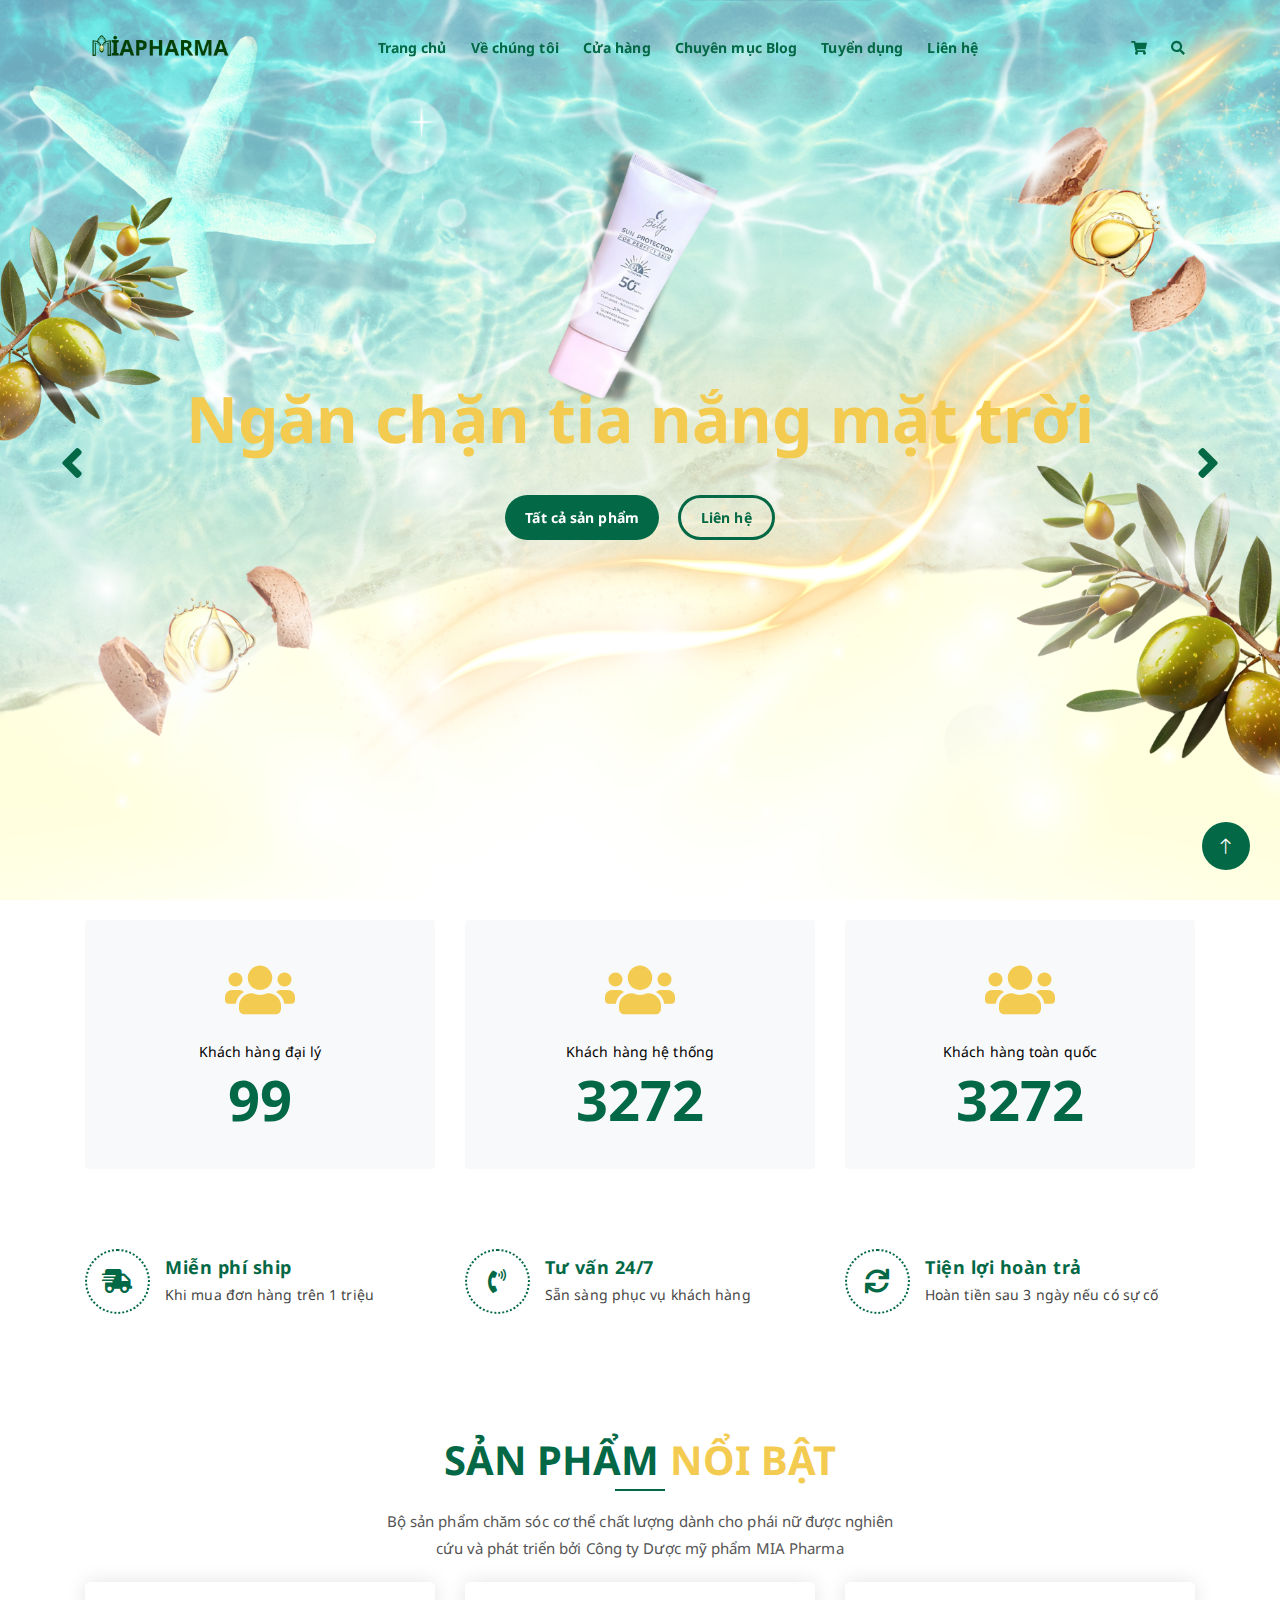
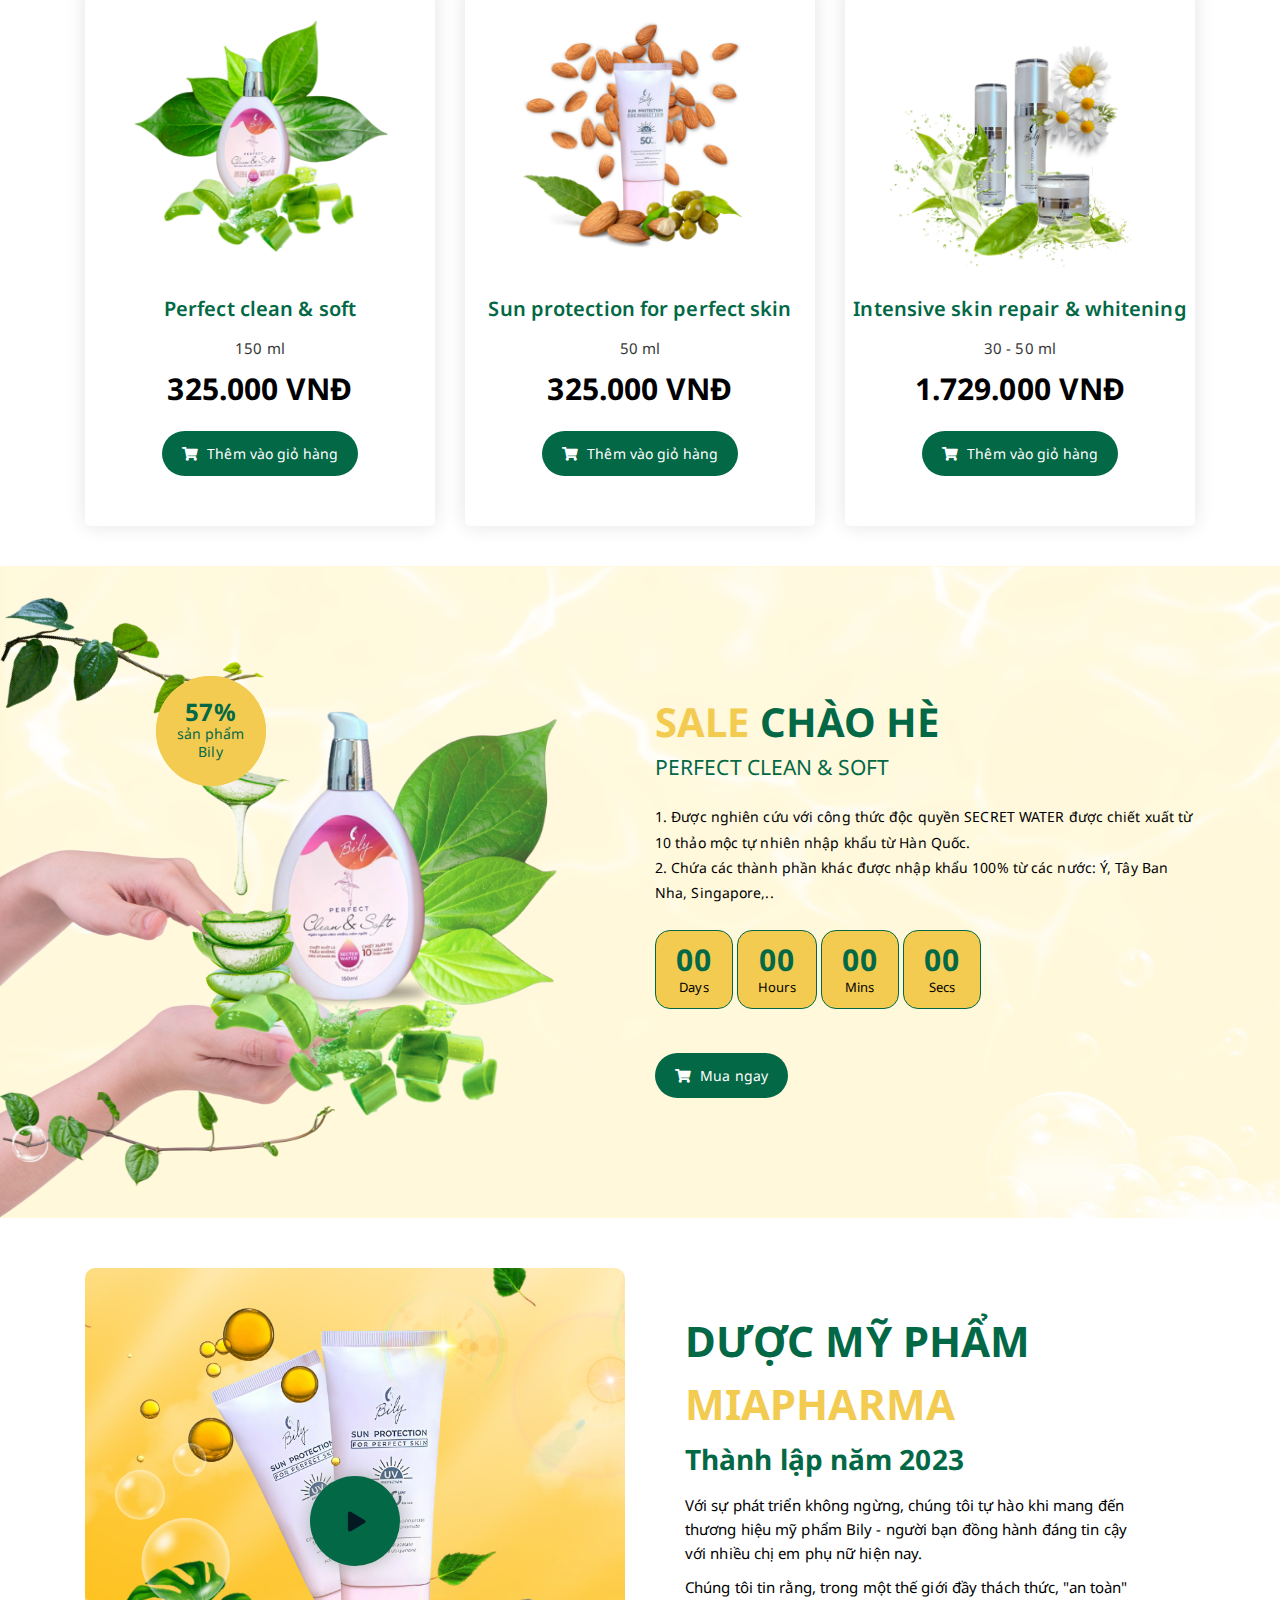
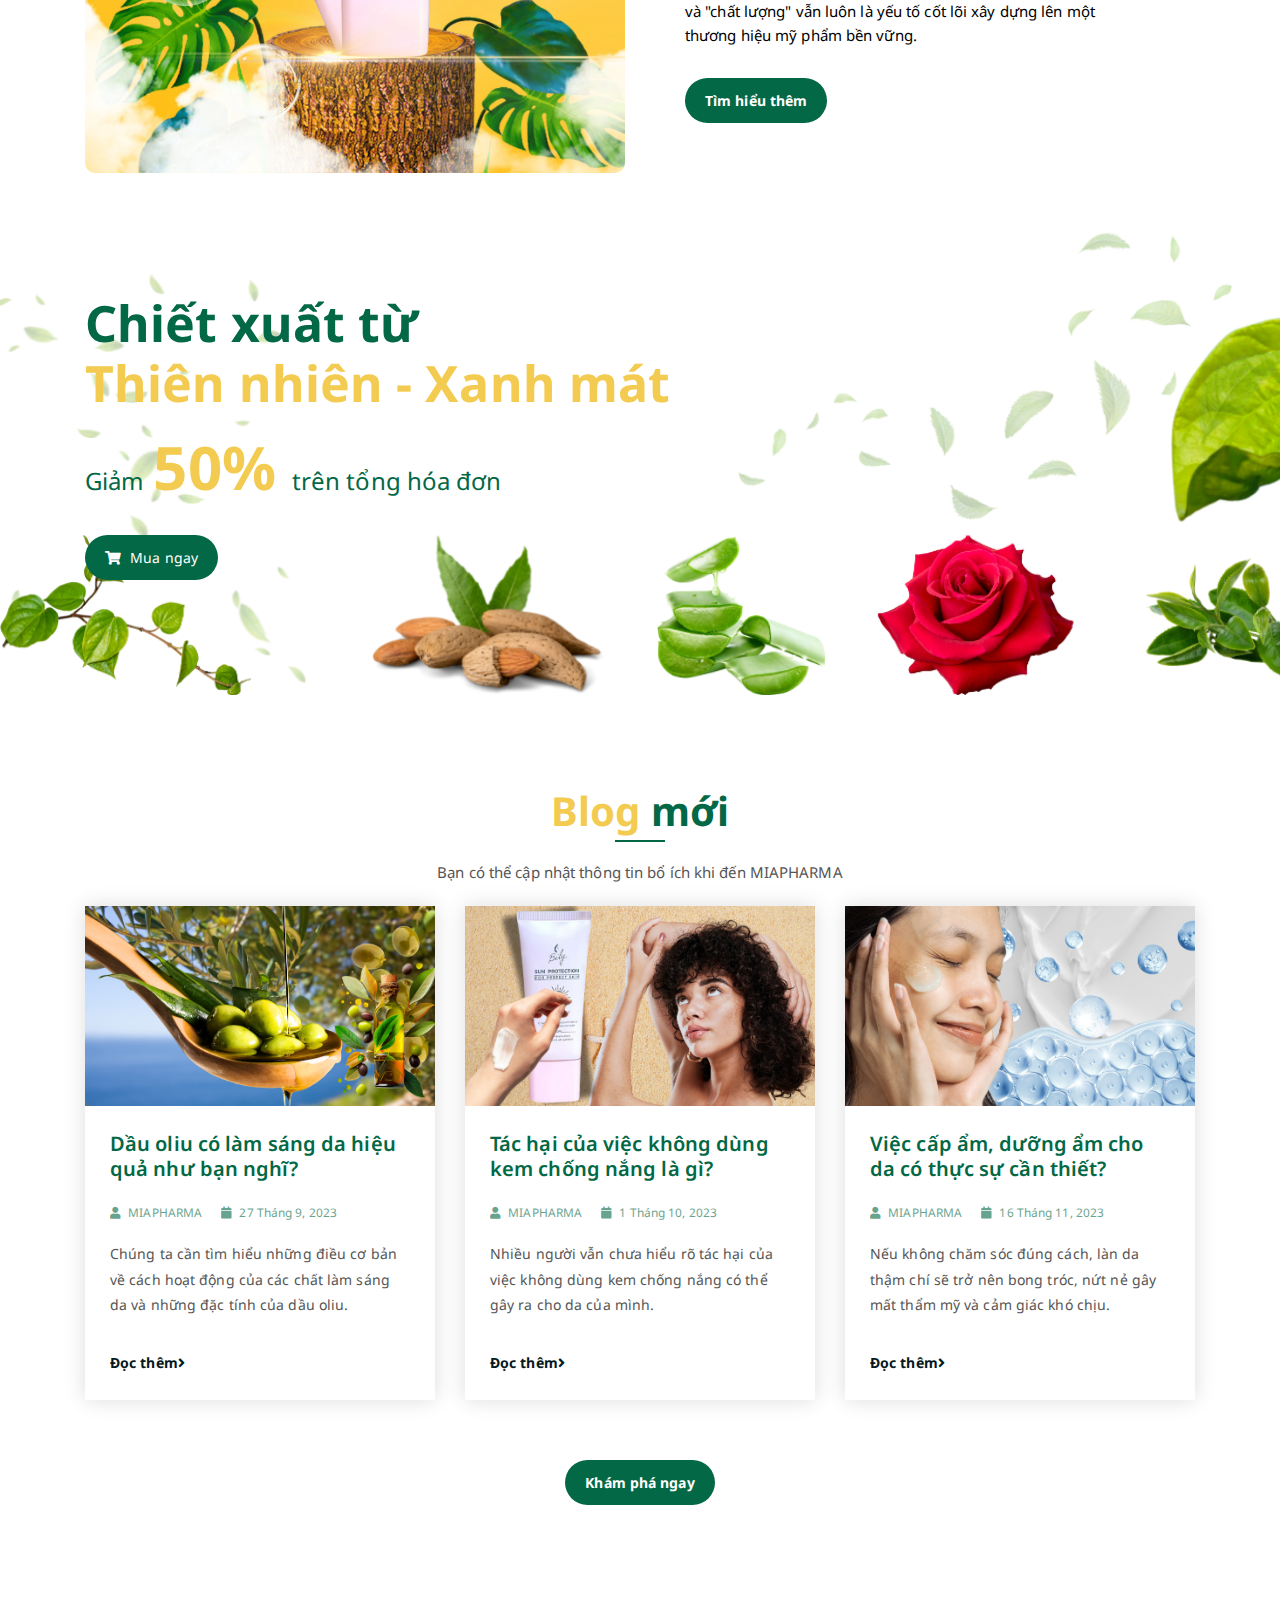
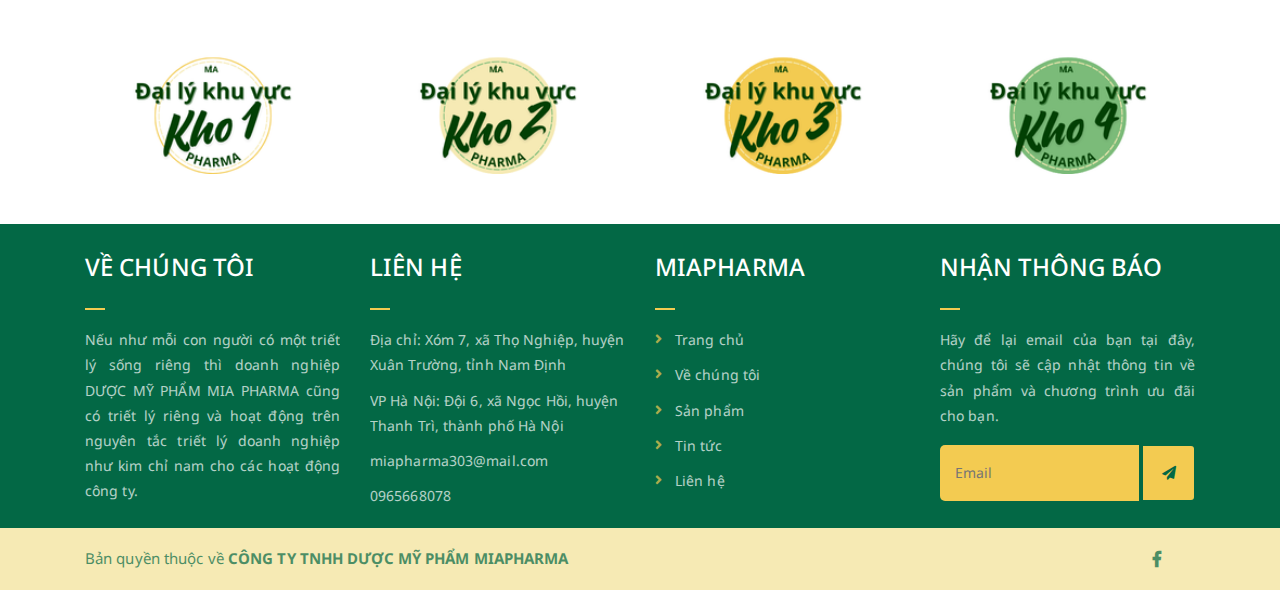
<file: index.html>
<!DOCTYPE html>
<html lang="en">
<head>
<meta charset="UTF-8">
<meta http-equiv="X-UA-Compatible" content="IE=edge">
<meta name="viewport" content="width=device-width, initial-scale=1">
<meta name="description" content="Responsive Bootstrap4 Shop Template, Created by Imran Hossain from https://imransdesign.com/">

<!-- title -->
<title>CÔNG TY TNHH DƯỢC MỸ PHẨM MIAPHARMA</title>

<!-- favicon -->
<link rel="shortcut icon" type="image/png" href="assets/img/favicon.png">
<!-- google font -->
<link href="https://fonts.googleapis.com/css?family=Noto+Sans:300,400,700&display=swap" rel="stylesheet">
<!-- fontawesome -->
<link rel="stylesheet" href="assets/css/all.min.css">
<!-- bootstrap -->
<link rel="stylesheet" href="assets/bootstrap/css/bootstrap.min.css">
<!-- Icon Font Stylesheet -->
<link href="https://cdn.jsdelivr.net/npm/bootstrap-icons@1.4.1/font/bootstrap-icons.css" rel="stylesheet">
<!-- owl carousel -->
<link rel="stylesheet" href="assets/css/owl.carousel.css">
<!-- magnific popup -->
<link rel="stylesheet" href="assets/css/magnific-popup.css">
<!-- animate css -->
<link rel="stylesheet" href="assets/css/animate.css">
<!-- mean menu css -->
<link rel="stylesheet" href="assets/css/meanmenu.min.css">
<!-- main style -->
<link rel="stylesheet" href="assets/css/main.css">
<!-- responsive -->
<link rel="stylesheet" href="assets/css/responsive.css">
</head>
<body>

<!-- Spinner End --> 
<!--PreLoader-->
<div class="loader">
  <div class="loader-inner">
    <div class="circle"></div>
  </div>
</div>
<!--PreLoader Ends--> 

<!-- header -->
<div class="top-header-area" id="sticker">
  <div class="container">
    <div class="row">
      <div class="col-lg-12 col-sm-12 text-center">
        <div class="main-menu-wrap"> 
          <!-- logo -->
          <div class="site-logo"> <a href="index.html"> <img src="assets/img/logo.png" alt=""> </a> </div>
          <!-- logo --> 
          
          <!-- menu start -->
          <nav class="main-menu">
            <ul>
              <li class="current-list-item"><a href="index.html">Trang chủ</a> </li>
              <li><a href="about.html">Về chúng tôi</a></li>
              <li><a href="#">Cửa hàng</a>
                <ul class="sub-menu">
                  <li><a href="shop.html">Tất cả sản phẩm</a></li>
                  <li><a href="cart.html">Kiểm tra giỏ hàng</a></li>
                  <li><a href="checkout.html">Kiểm tra thanh toán</a></li>
                </ul>
              </li>
              <li><a href="news.html">Chuyên mục Blog</a> </li>
              <li><a href="tuyendung.html">Tuyển dụng</a> </li>
              <li><a href="contact.html">Liên hệ</a></li>
              <li>
                <div class="header-icons"> <a class="shopping-cart" href="cart.html"><i class="fas fa-shopping-cart"></i></a> <a class="mobile-hide search-bar-icon" href="#"><i class="fas fa-search"></i></a> </div>
              </li>
            </ul>
          </nav>
          <a class="mobile-show search-bar-icon" href="#"><i class="fas fa-search"></i></a>
          <div class="mobile-menu"></div>
          <!-- menu end --> 
        </div>
      </div>
    </div>
  </div>
</div>
<!-- end header --> 

<!-- search area -->
<div class="search-area">
  <div class="container">
    <div class="row">
      <div class="col-lg-12"> <span class="close-btn"><i class="fas fa-window-close"></i></span>
        <div class="search-bar">
          <div class="search-bar-tablecell">
            <h3>Bạn tìm kiếm điều gì:</h3>
            <input type="text" placeholder="Hãy nhập từ khóa tại đây">
            <button type="submit">Tìm kiếm <i class="fas fa-search"></i></button>
          </div>
        </div>
      </div>
    </div>
  </div>
</div>
<!-- end search area --> 

<!-- home page slider -->
<div class="homepage-slider"> 
  <!-- single home slider -->
  <div class="single-homepage-slider homepage-bg-1">
    <div class="container">
      <div class="row">
        <div class="col-lg-10 offset-lg-1 text-center">
          <div class="hero-text">
            <div class="hero-text-tablecell">
              <p class="subtitle"></p>
              <h1>Ngăn chặn tia nắng mặt trời</h1>
              <div class="hero-btns"> <a href="shop.html" class="boxed-btn">Tất cả sản phẩm</a> <a href="contact.html" class="bordered-btn">Liên hệ</a> </div>
            </div>
          </div>
        </div>
      </div>
    </div>
  </div>
  <!-- single home slider -->
  <div class="single-homepage-slider homepage-bg-2">
    <div class="container">
      <div class="row">
        <div class="col-md-12 col-lg-7 offset-lg-1 offset-xl-0">
          <div class="hero-text">
            <div class="hero-text-tablecell">
              <h1>Chiết xuất lá lô hội, trầu không</h1>
              <div class="hero-btns"> <a href="shop.html" class="boxed-btn">Tất cả sản phẩm</a> <a href="contact.html" class="bordered-btn">Liên hệ</a> </div>
            </div>
          </div>
        </div>
      </div>
    </div>
  </div>
<!-- single home slider -->
  <div class="single-homepage-slider homepage-bg-3">
    <div class="container">
      <div class="row">
        <div class="col-lg-10 offset-lg-1 text-right">
          <div class="hero-text">
            <div class="hero-text-tablecell">
              <p class="subtitle"></p>
              <h1>Dưỡng ẩm từ hoa hồng, <br> lá trà xanh</h1>
              <div class="hero-btns"> <a href="shop.html" class="boxed-btn">Tất cả sản phẩm</a> <a href="contact.html" class="bordered-btn">Liên hệ</a> </div>
            </div>
          </div>
        </div>
      </div>
    </div>
  </div>
</div>
<!-- end home page slider --> 

<!-- Facts Start -->
<div class="container-xxl py-6">
  <div class="container">
    <div class="row">
      <div class="col-lg-4 col-md-6 wow fadeIn" data-wow-delay="0.1s">
        <div class="fact-item bg-light rounded text-center h-100 p-5"> <i class="fa fa-users fa-4x orange-text mb-4"></i>
          <p class="mb-2">Khách hàng đại lý</p>
          <h1 class="display-5 mb-0 " data-toggle="counter-up">99</h1>
        </div>
      </div>
      <div class="col-lg-4 col-md-6 wow fadeIn" data-wow-delay="0.3s">
        <div class="fact-item bg-light rounded text-center h-100 p-5"> <i class="fa fa-users fa-4x orange-text mb-4"></i>
          <p class="mb-2">Khách hàng hệ thống</p>
          <h1 class="display-5 mb-0 " data-toggle="counter-up">3272</h1>
        </div>
      </div>
      <div class="col-lg-4 col-md-6 wow fadeIn" data-wow-delay="0.5s">
        <div class="fact-item bg-light rounded text-center h-100 p-5"> <i class="fa fa-users fa-4x orange-text mb-4"></i>
          <p class="mb-2">Khách hàng toàn quốc</p>
          <h1 class="display-5 mb-0" data-toggle="counter-up">3272</h1>
        </div>
      </div>
    </div>
  </div>
</div>
<!-- Facts End --> 

<!-- features list section -->
<div class="list-section pt-80 pb-80">
  <div class="container">
    <div class="row">
      <div class="col-lg-4 col-md-6 mb-4 mb-lg-0">
        <div class="list-box d-flex align-items-center">
          <div class="list-icon"> <i class="fas fa-shipping-fast"></i> </div>
          <div class="content">
            <h3>Miễn phí ship</h3>
            <p>Khi mua đơn hàng trên 1 triệu</p>
          </div>
        </div>
      </div>
      <div class="col-lg-4 col-md-6 mb-4 mb-lg-0">
        <div class="list-box d-flex align-items-center">
          <div class="list-icon"> <i class="fas fa-phone-volume"></i> </div>
          <div class="content">
            <h3>Tư vấn 24/7</h3>
            <p>Sẵn sàng phục vụ khách hàng</p>
          </div>
        </div>
      </div>
      <div class="col-lg-4 col-md-6">
        <div class="list-box d-flex justify-content-start align-items-center">
          <div class="list-icon"> <i class="fas fa-sync"></i> </div>
          <div class="content">
            <h3>Tiện lợi hoàn trả</h3>
            <p>Hoàn tiền sau 3 ngày nếu có sự cố</p>
          </div>
        </div>
      </div>
    </div>
  </div>
</div>
<!-- end features list section --> 

<!-- product section -->
<div class="product-section mt-150 mb-150">
  <div class="container">
    <div class="row">
      <div class="col-lg-8 offset-lg-2 text-center">
        <div class="section-title">
          <h3>SẢN PHẨM<span class="orange-text"> NỔI BẬT</span></h3>
          <p>Bộ sản phẩm chăm sóc cơ thể chất lượng dành cho phái nữ được nghiên cứu và phát triển bởi Công ty Dược mỹ phẩm MIA Pharma</p>
        </div>
      </div>
    </div>
    <div class="row">
      <div class="col-lg-4 col-md-6 text-center">
        <div class="single-product-item">
          <div class="product-image"> <a href="single-product.html"><img src="assets/img/products/product-img1.png" alt=""></a> </div>
          <h3>Perfect clean &amp; soft</h3>
          <p class="product-price"><span>150 ml</span> 325.000 VNĐ </p>
          <a href="cart.html" class="cart-btn"><i class="fas fa-shopping-cart"></i> Thêm vào giỏ hàng</a> </div>
      </div>
      <div class="col-lg-4 col-md-6 text-center">
        <div class="single-product-item">
          <div class="product-image"> <a href="single-product.html"><img src="assets/img/products/product-img2.png" alt=""></a> </div>
          <h3>Sun protection for perfect skin</h3>
          <p class="product-price"><span>50 ml</span> 325.000 VNĐ</p>
          <a href="cart.html" class="cart-btn"><i class="fas fa-shopping-cart"></i> Thêm vào giỏ hàng</a> </div>
      </div>
      <div class="col-lg-4 col-md-6 offset-md-3 offset-lg-0 text-center">
        <div class="single-product-item">
          <div class="product-image"> <a href="single-product.html"><img src="assets/img/products/product-img3.png" alt=""></a> </div>
          <h3>Intensive skin repair &amp; whitening</h3>
          <p class="product-price"><span>30 - 50 ml</span> 1.729.000 VNĐ </p>
          <a href="cart.html" class="cart-btn"><i class="fas fa-shopping-cart"></i> Thêm vào giỏ hàng</a> </div>
      </div>
    </div>
  </div>
</div>
<!-- end product section --> 

<!-- cart banner section -->
<section class="cart-banner pt-100 pb-100">
  <div class="container">
    <div class="row clearfix"> 
      <!--Image Column-->
      <div class="image-column col-lg-6">
        <div class="image">
          <div class="price-box">
            <div class="inner-price"> <span class="price"> <strong>57%</strong><br>
              sản phẩm <br>
              Bily </span> </div>
          </div>
          <img src="assets/img/a.png" alt=""> </div>
      </div>
      <!--Content Column-->
      <div class="content-column col-lg-6">
        <h3><span class="orange-text">SALE</span> CHÀO HÈ </h3>
        <h4><strong>Perfect clean &amp; soft</strong></h4>
        <div class="text"> 1. Được nghiên cứu với công thức độc quyền SECRET WATER được chiết xuất từ 10 thảo mộc tự nhiên nhập  khẩu từ Hàn Quốc. <br>
          2. Chứa các thành phần khác được nhập khẩu 100% từ các nước: Ý, Tây Ban Nha, Singapore,..</div>
        <!--Countdown Timer-->
        <div class="time-counter">
          <div class="time-countdown clearfix" data-countdown="2024/06/30">
            <div class="counter-column">
              <div class="inner"><span class="count">18</span>Ngày</div>
            </div>
            <div class="counter-column">
              <div class="inner"><span class="count">13</span>Giờ</div>
            </div>
            <div class="counter-column">
              <div class="inner"><span class="count">42</span>Phút</div>
            </div>
            <div class="counter-column">
              <div class="inner"><span class="count">20</span>Giây</div>
            </div>
          </div>
        </div>
        <a href="cart.html" class="cart-btn mt-3"><i class="fas fa-shopping-cart"></i> Mua ngay</a> </div>
    </div>
  </div>
</section>
<!-- end cart banner section --> 

<!-- advertisement section -->
<div class="abt-section mb-150">
  <div class="container">
    <div class="row">
      <div class="col-lg-6 col-md-12">
        <div class="abt-bg"> <a href="https://www.youtube.com/watch?v=Wcw79LhVK3I" class="video-play-btn popup-youtube"><i class="fas fa-play"></i></a> </div>
      </div>
      <div class="col-lg-6 col-md-12">
        <div class="abt-text">
          <h2>DƯỢC MỸ PHẨM</h2>
          <h2> <span class="orange-text">MIAPHARMA</span></h2>
          <h3 class="top-sub"> Thành lập năm 2023</h3>
          <p>Với sự phát triển không ngừng, chúng tôi tự hào khi mang đến thương hiệu mỹ phẩm Bily - người bạn đồng hành đáng tin cậy với nhiều chị em phụ nữ hiện nay.</p>
          <p>Chúng tôi tin rằng, trong một thế giới đầy thách thức, "an toàn" và "chất lượng" vẫn luôn là yếu tố cốt lõi xây dựng lên một thương hiệu mỹ phẩm bền vững. </p>
          <a href="about.html" class="boxed-btn mt-4">Tìm hiểu thêm</a> </div>
      </div>
    </div>
  </div>
</div>
<!-- end advertisement section --> 

<!-- shop banner -->
<section class="shop-banner">
  <div class="container">
    <h3>Chiết xuất từ <br>
      <span class="orange-text"> Thiên nhiên - Xanh mát</span></h3>
    <div class="sale-percent"><span>Giảm <br>
      </span>50% <span>trên tổng hóa đơn</span></div>
    <a href="shop.html" class="cart-btn mt-3"><i class="fas fa-shopping-cart"></i> Mua ngay</a> </div>
</section>
<!-- end shop banner --> 

<!-- latest news -->
<div class="latest-news pt-150 pb-150">
  <div class="container">
    <div class="row">
      <div class="col-lg-8 offset-lg-2 text-center">
        <div class="section-title">
          <h3><span class="orange-text">Blog</span> mới</h3>
          <p>Bạn có thể cập nhật thông tin bổ ích khi đến MIAPHARMA</p>
        </div>
      </div>
    </div>
    <div class="row">
      <div class="col-lg-4 col-md-6">
        <div class="single-latest-news"> <a href="single-news.html">
          <div class="latest-news-bg news-bg-1"></div>
          </a>
          <div class="news-text-box">
            <h3><a href="single-news.html">Dầu oliu có làm sáng da hiệu quả như bạn nghĩ?</a></h3>
            <p class="blog-meta"> <span class="author"><i class="fas fa-user"></i> MIAPHARMA</span> <span class="date"><i class="fas fa-calendar"></i> 27 Tháng 9, 2023</span> </p>
            <p class="excerpt">Chúng ta cần tìm hiểu những điều cơ bản về cách hoạt động của các chất làm sáng da và những đặc tính của dầu oliu.</p>
            <a href="single-news.html" class="read-more-btn">Đọc thêm<i class="fas fa-angle-right"></i></a> </div>
        </div>
      </div>
      <div class="col-lg-4 col-md-6">
        <div class="single-latest-news"> <a href="single-news.html">
          <div class="latest-news-bg news-bg-2"></div>
          </a>
          <div class="news-text-box">
            <h3><a href="single-news.html">Tác hại của việc không dùng kem chống nắng là gì?</a></h3>
            <p class="blog-meta"> <span class="author"><i class="fas fa-user"></i> MIAPHARMA</span> <span class="date"><i class="fas fa-calendar"></i> 1 Tháng 10, 2023</span> </p>
            <p class="excerpt">Nhiều người vẫn chưa hiểu rõ tác hại của việc không dùng kem chống nắng có thể gây ra cho da của mình. </p>
            <a href="single-news.html" class="read-more-btn">Đọc thêm<i class="fas fa-angle-right"></i></a> </div>
        </div>
      </div>
      <div class="col-lg-4 col-md-6 offset-md-3 offset-lg-0">
        <div class="single-latest-news"> <a href="single-news.html">
          <div class="latest-news-bg news-bg-3"></div>
          </a>
          <div class="news-text-box">
            <h3><a href="single-news.html">Việc cấp ẩm, dưỡng ẩm cho da có thực sự cần thiết?</a></h3>
            <p class="blog-meta"> <span class="author"><i class="fas fa-user"></i> MIAPHARMA</span> <span class="date"><i class="fas fa-calendar"></i> 16 Tháng 11, 2023</span> </p>
            <p class="excerpt">Nếu không chăm sóc đúng cách, làn da thậm chí sẽ trở nên bong tróc, nứt nẻ gây mất thẩm mỹ và cảm giác khó chịu.</p>
            <a href="single-news.html" class="read-more-btn">Đọc thêm<i class="fas fa-angle-right"></i></a> </div>
        </div>
      </div>
    </div>
    <div class="row">
      <div class="col-lg-12 text-center"> <a href="news.html" class="boxed-btn">Khám phá ngay</a> </div>
    </div>
  </div>
</div>
<!-- end latest news --> 

<!-- logo carousel -->
<div class="logo-carousel-section">
  <div class="container">
    <div class="row">
      <div class="col-lg-12">
        <div class="logo-carousel-inner">
          <div class="single-logo-item"> <a href="tuyendung.html"><img src="assets/img/tuyendung-submark/tuyendung1.png" alt=""></a></div>
          <div class="single-logo-item"> <a href="tuyendung.html"><img src="assets/img/tuyendung-submark/tuyendung2.png" alt=""></a></div>
          <div class="single-logo-item"> <a href="tuyendung.html"><img src="assets/img/tuyendung-submark/tuyendung3.png" alt=""></a></div>
          <div class="single-logo-item"> <a href="tuyendung.html"><img src="assets/img/tuyendung-submark/tuyendung4.png" alt=""></a></div>
        </div>
      </div>
    </div>
  </div>
</div>
<!-- end logo carousel --> 
<!-- Back to Top -->
    <a href="#" class="btn btn-lg btn-green btn-lg-square rounded-circle back-to-top"><i class="bi bi-arrow-up"></i></a>

<!-- footer --> 
<div class="footer-area">
  <div class="container">
    <div class="row">
      <div class="col-lg-3 col-md-6">
        <div class="footer-box about-widget">
          <h2 class="widget-title">VỀ CHÚNG TÔI</h2>
          <p>Nếu như mỗi con người có một triết lý sống riêng thì doanh nghiệp DƯỢC MỸ PHẨM MIA PHARMA cũng có triết lý riêng và hoạt động trên nguyên tắc triết lý doanh nghiệp như kim chỉ nam cho các hoạt động công ty.</p>
        </div>
      </div>
      <div class="col-lg-3 col-md-6">
        <div class="footer-box get-in-touch">
          <h2 class="widget-title">LIÊN HỆ</h2>
          <ul>
            <li>Địa chỉ: Xóm 7, xã Thọ Nghiệp, huyện Xuân Trường, tỉnh Nam Định</li>
            <li>VP Hà Nội: Đội 6, xã Ngọc Hồi, huyện Thanh Trì, thành phố Hà Nội</li>
            <li>miapharma303@mail.com</li>
            <li>0965668078</li>
          </ul>
        </div>
      </div>
      <div class="col-lg-3 col-md-6">
        <div class="footer-box pages">
          <h2 class="widget-title">MIAPHARMA</h2>
          <ul>
            <li><a href="index.html">Trang chủ</a></li>
            <li><a href="about.html">Về chúng tôi</a></li>
            <li><a href="services.html">Sản phẩm</a></li>
            <li><a href="news.html">Tin tức</a></li>
            <li><a href="contact.html">Liên hệ</a></li>
          </ul>
        </div>
      </div>
      <div class="col-lg-3 col-md-6">
        <div class="footer-box subscribe">
          <h2 class="widget-title">NHẬN THÔNG BÁO</h2>
          <p>Hãy để lại email của bạn tại đây, chúng tôi sẽ cập nhật thông tin về sản phẩm và chương trình ưu đãi cho bạn.</p>
          <form action="index.html">
            <input type="email" placeholder="Email">
            <button type="submit"><i class="fas fa-paper-plane"></i></button>
          </form>
        </div>
      </div>
    </div>
  </div>
</div>
<!-- end footer --> 

<!-- copyright -->
<div class="copyright">
  <div class="container">
    <div class="row">
      <div class="col-lg-6 col-md-12">
        <p>Bản quyền thuộc về <a href="https://imransdesign.com/">CÔNG TY TNHH DƯỢC MỸ PHẨM MIAPHARMA</a></p>
      </div>
      <div class="col-lg-6 text-right col-md-12">
        <div class="social-icons">
          <ul>
            <li><a href="https://www.facebook.com/profile.php?id=100093592055416" target="_blank"><i class="fab fa-facebook-f"></i></a></li>
            <li><a href="https://www.youtube.com/@MiapharmaDuocMyPham" target="_blank"><i class="fab youtube-youtube-f"></i></a></li>
          </ul>
        </div>
      </div>
    </div>
  </div>
</div>
<!-- end copyright --> 

<!-- jquery --> 
<script src="assets/js/jquery-1.11.3.min.js"></script> 
<!-- bootstrap --> 
<script src="assets/bootstrap/js/bootstrap.min.js"></script> 
<!-- count down --> 
<script src="assets/js/jquery.countdown.js"></script> 
<!--counterup--> 
<script src="assets/js/counterup.min.js"></script> 
<!--wowwow--> 
<script src="assets/js/wow.min.js"></script> 
<!-- isotope --> 
<script src="assets/js/jquery.isotope-3.0.6.min.js"></script> 
<!-- waypoints --> 
<script src="assets/js/waypoints.js"></script> 
<!-- owl carousel --> 
<script src="assets/js/owl.carousel.min.js"></script> 
<!-- magnific popup --> 
<script src="assets/js/jquery.magnific-popup.min.js"></script> 
<!-- mean menu --> 
<script src="assets/js/jquery.meanmenu.min.js"></script> 
<!-- sticker js --> 
<script src="assets/js/sticker.js"></script> 
<!-- main js --> 
<script src="assets/js/main.js"></script>
</body>
</html>
</file>
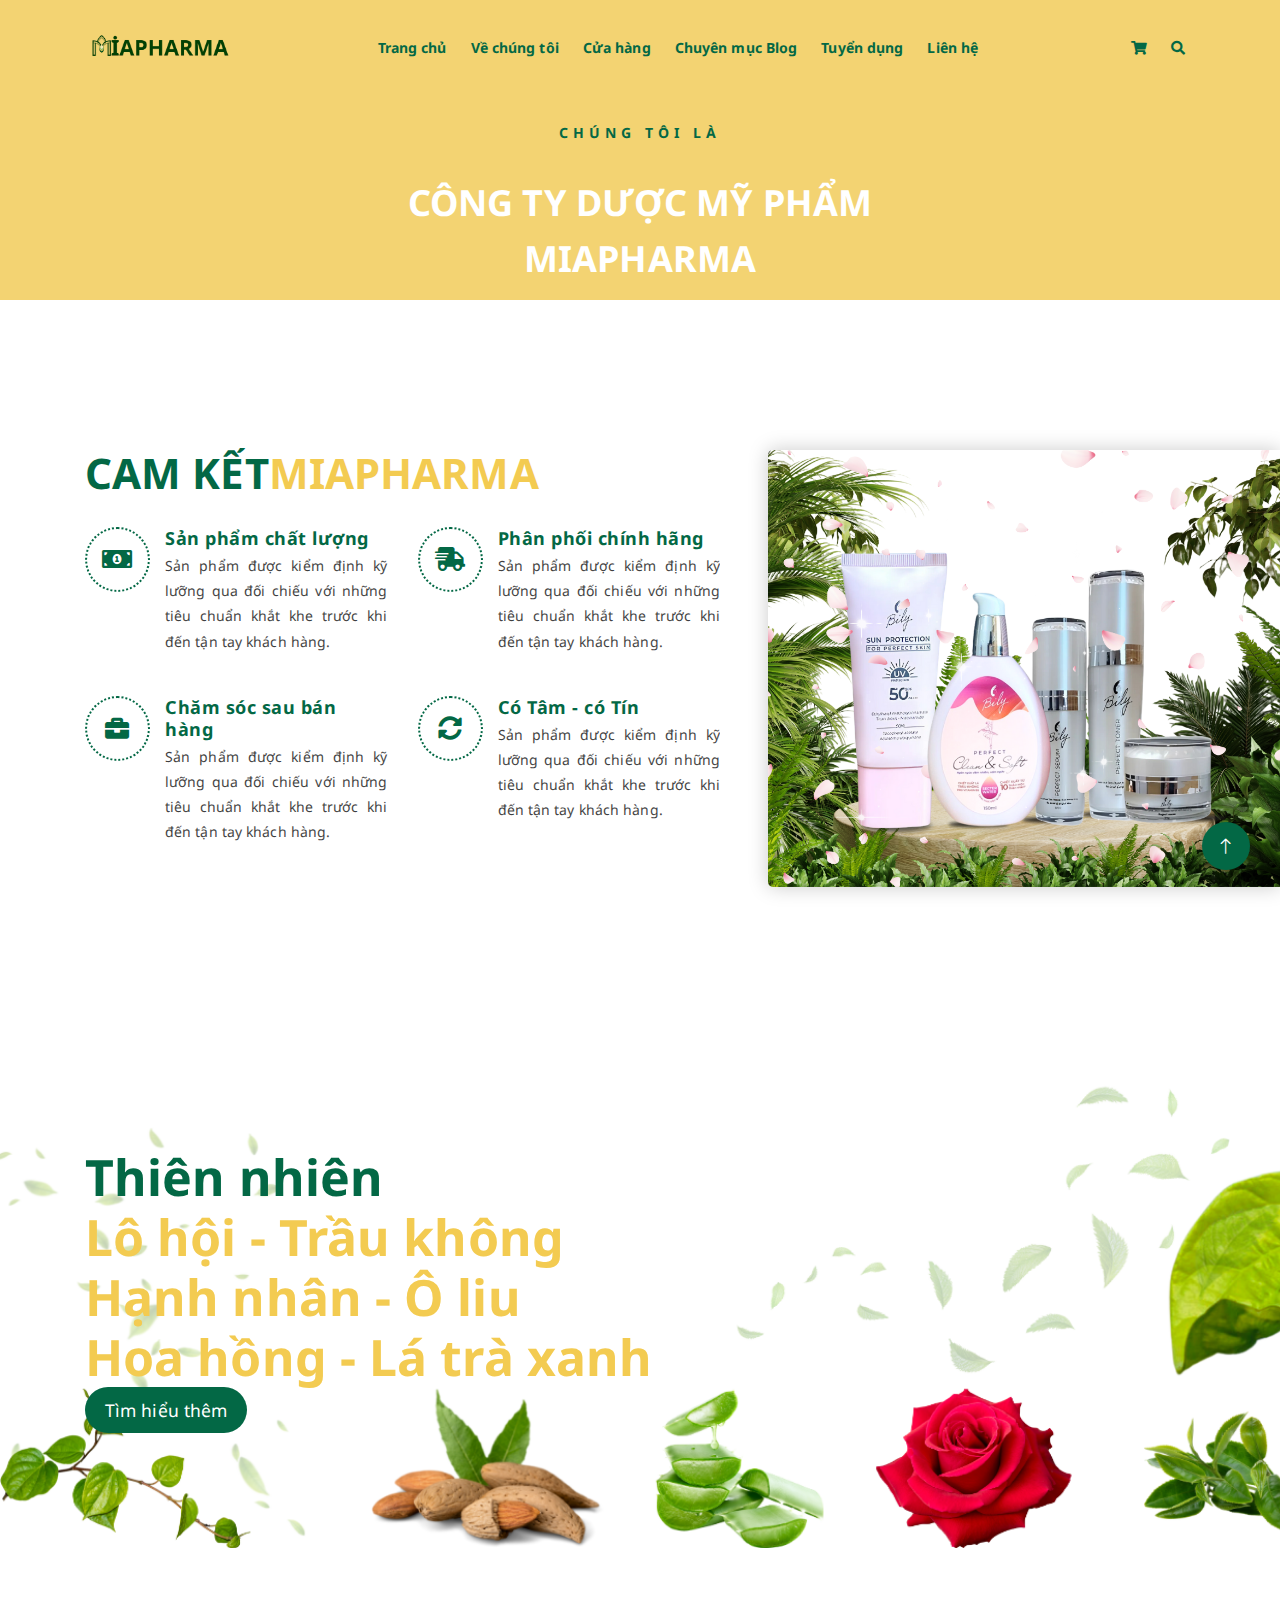
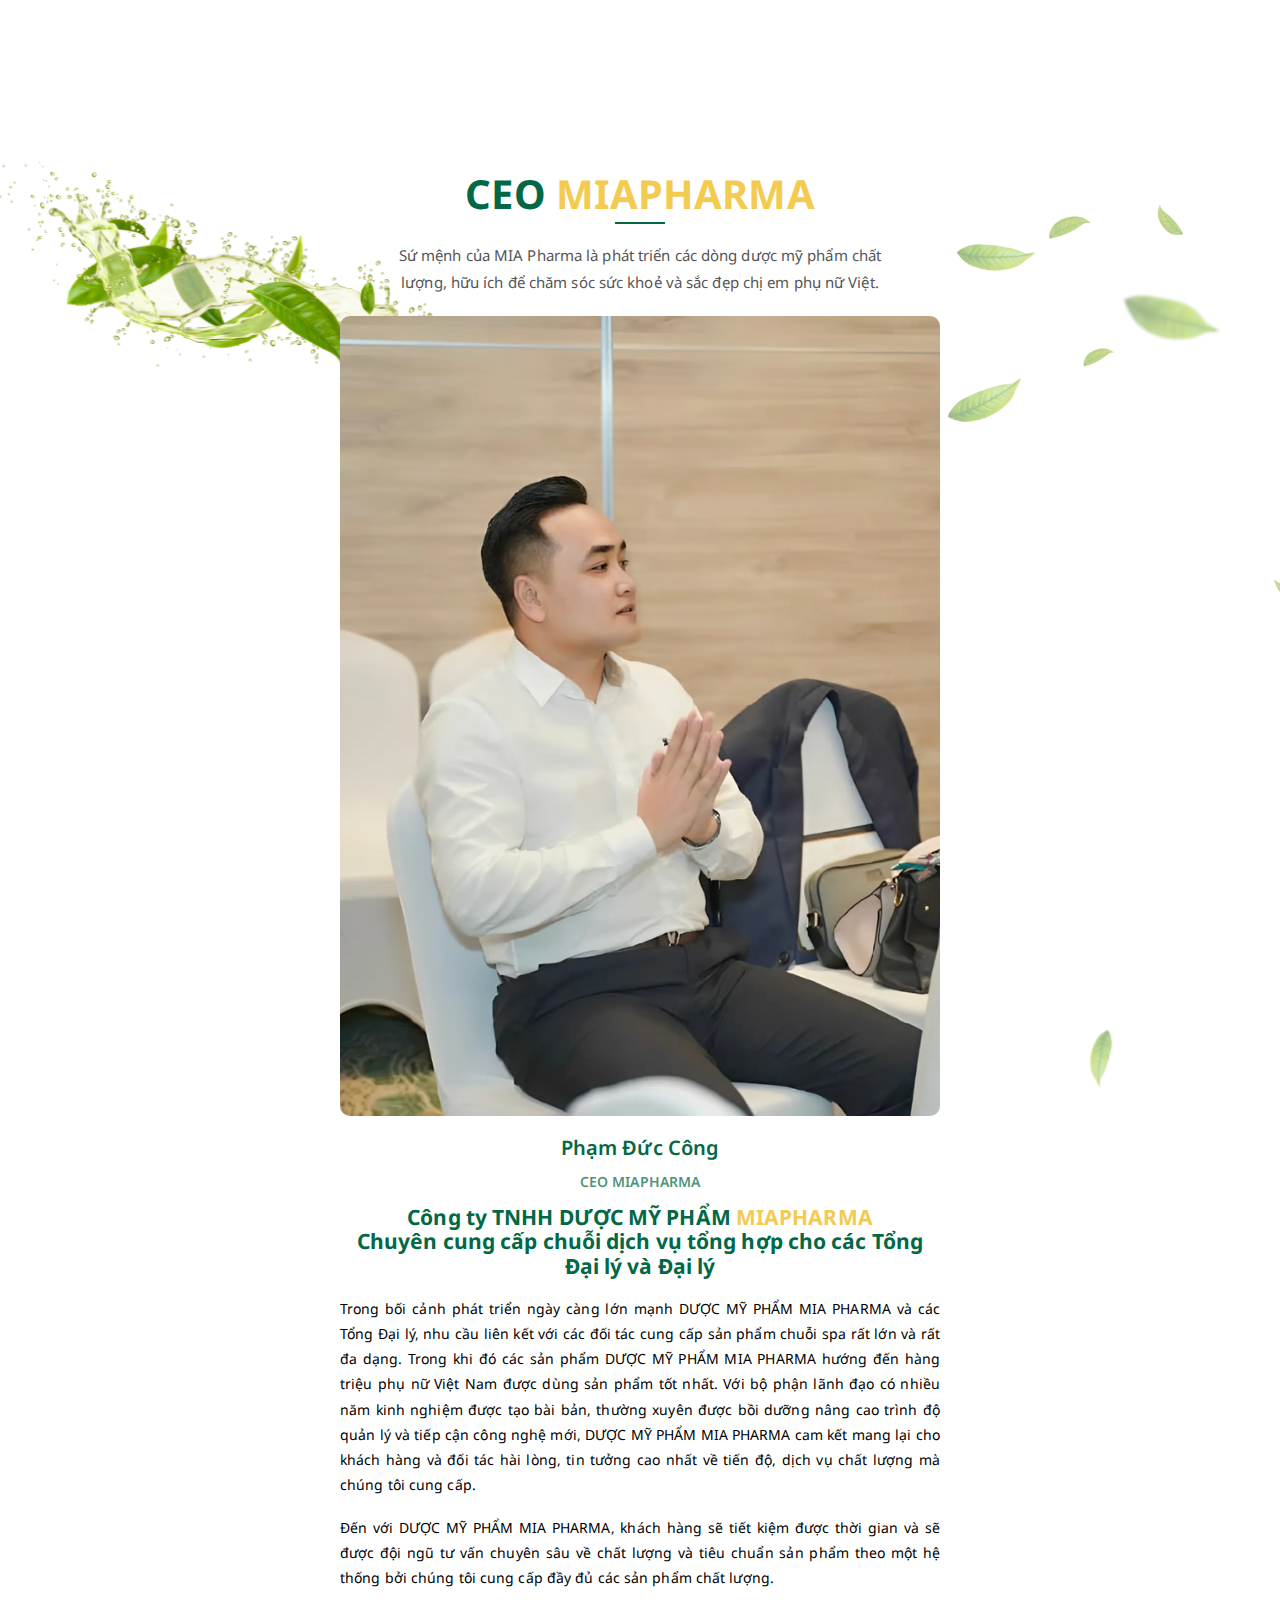
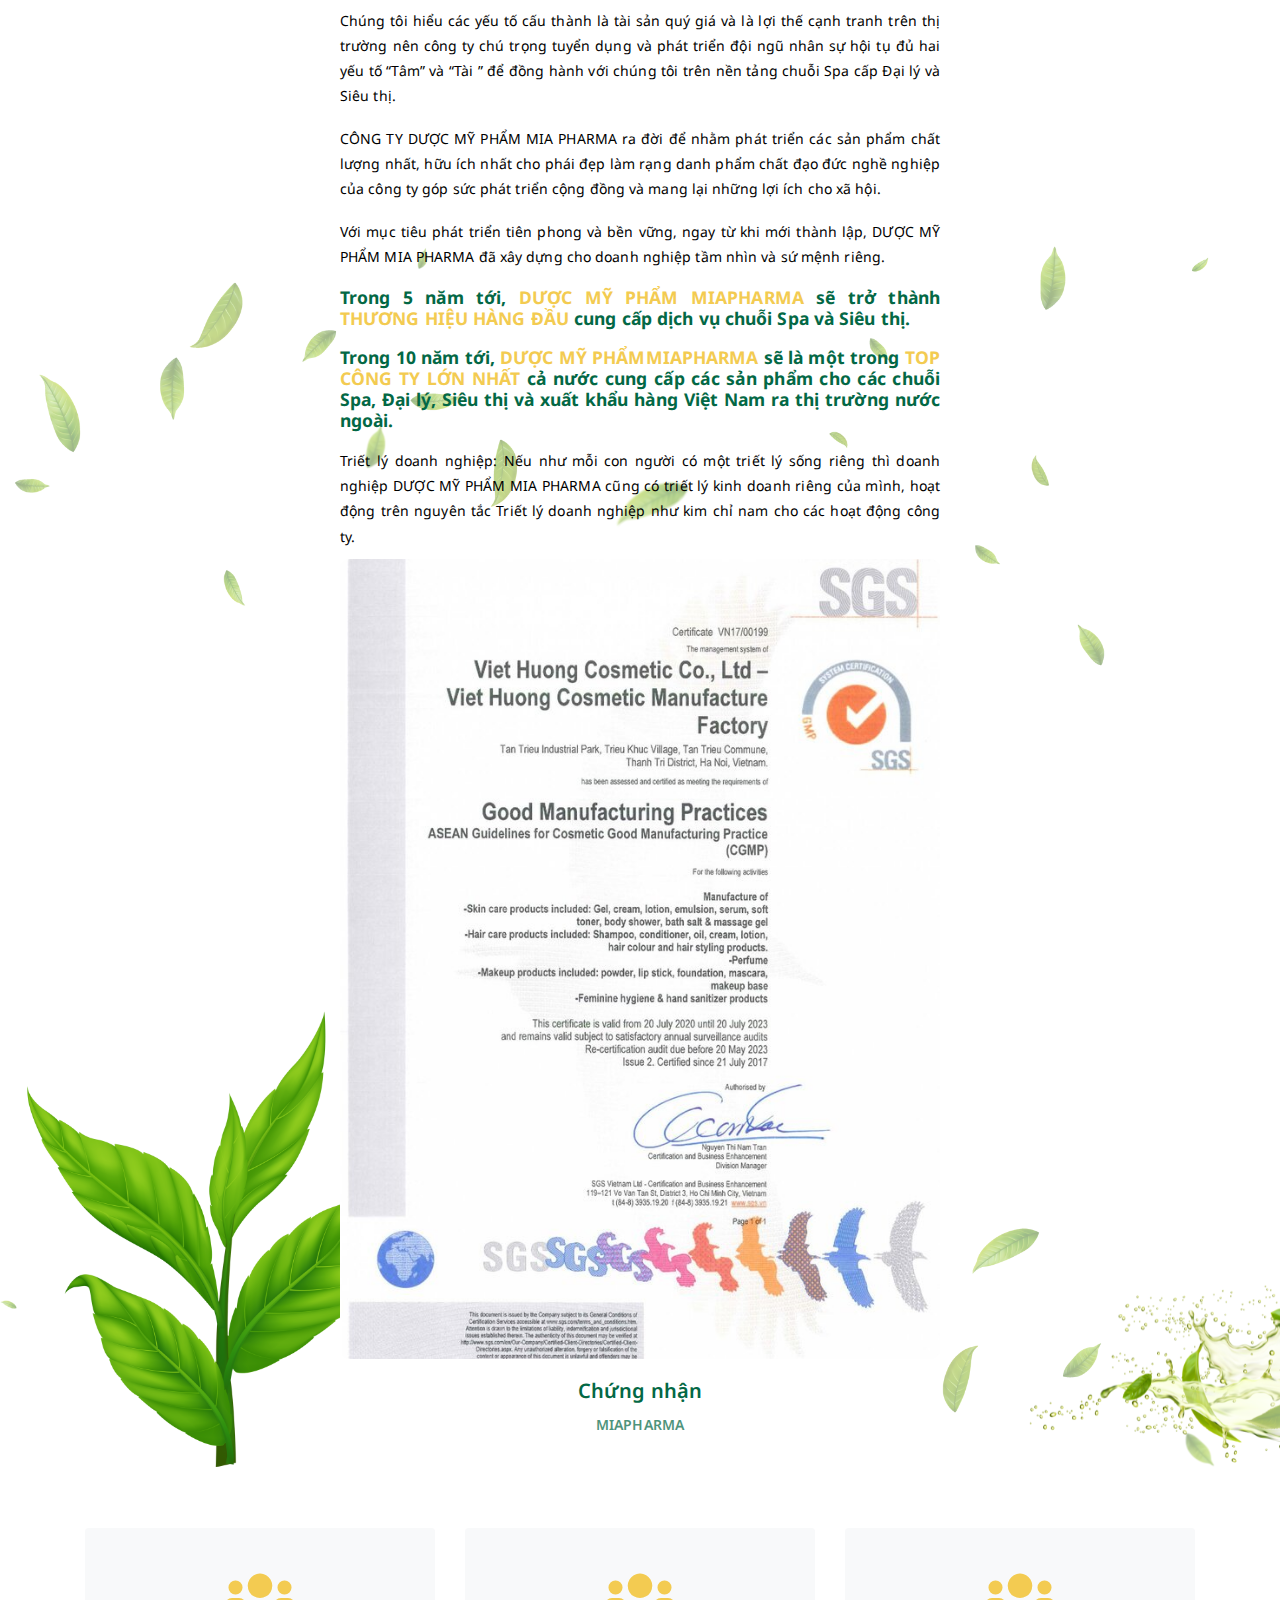
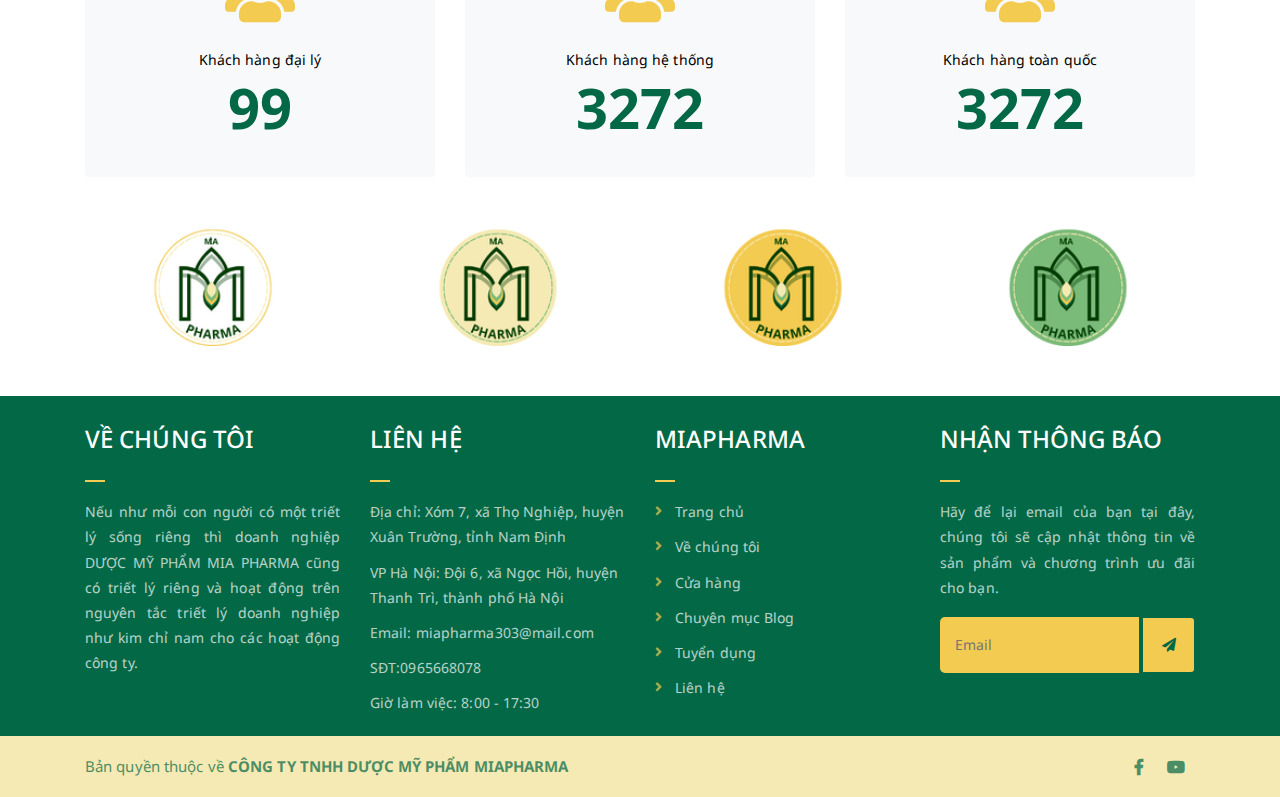
<file: about.html>
<!DOCTYPE html>
<html lang="en">
<head>
<meta charset="UTF-8">
<meta http-equiv="X-UA-Compatible" content="IE=edge">
<meta name="viewport" content="width=device-width, initial-scale=1">
<meta name="description" content="Responsive Bootstrap4 Shop Template, Created by Imran Hossain from https://imransdesign.com/">

<!-- title -->
<title>Về chúng tôi</title>

<!-- favicon -->
<link rel="shortcut icon" type="image/png" href="assets/img/favicon.png">
<!-- google font -->
<link href="https://fonts.googleapis.com/css?family=Noto+Sans:300,400,700&display=swap" rel="stylesheet">
<!-- fontawesome -->
<link rel="stylesheet" href="assets/css/all.min.css">
<!-- bootstrap -->
<link rel="stylesheet" href="assets/bootstrap/css/bootstrap.min.css">
<!-- Icon Font Stylesheet -->
<link href="https://cdn.jsdelivr.net/npm/bootstrap-icons@1.4.1/font/bootstrap-icons.css" rel="stylesheet">
<!-- owl carousel -->
<link rel="stylesheet" href="assets/css/owl.carousel.css">
<!-- magnific popup -->
<link rel="stylesheet" href="assets/css/magnific-popup.css">
<!-- animate css -->
<link rel="stylesheet" href="assets/css/animate.css">
<!-- mean menu css -->
<link rel="stylesheet" href="assets/css/meanmenu.min.css">
<!-- main style -->
<link rel="stylesheet" href="assets/css/main.css">
<!-- responsive -->
<link rel="stylesheet" href="assets/css/responsive.css">
</head>
<body>

<!--PreLoader-->
<div class="loader">
  <div class="loader-inner">
    <div class="circle"></div>
  </div>
</div>
<!--PreLoader Ends--> 

<!-- header -->
<div class="top-header-area" id="sticker">
  <div class="container">
    <div class="row">
      <div class="col-lg-12 col-sm-12 text-center">
        <div class="main-menu-wrap"> 
          <!-- logo -->
          <div class="site-logo"> <a href="index.html"> <img src="assets/img/logo.png" alt=""> </a> </div>
          <!-- logo --> 
          
          <!-- menu start -->
          <nav class="main-menu">
            <ul>
              <li class="current-list-item"><a href="index.html">Trang chủ</a> </li>
              <li><a href="about.html">Về chúng tôi</a></li>
              <li><a href="#">Cửa hàng</a>
                <ul class="sub-menu">
                  <li><a href="shop.html">Tất cả sản phẩm</a></li>
                  <li><a href="cart.html">Kiểm tra giỏ hàng</a></li>
                  <li><a href="checkout.html">Kiểm tra thanh toán</a></li>
                </ul>
              </li>
              <li><a href="news.html">Chuyên mục Blog</a> </li>
              <li><a href="tuyendung.html">Tuyển dụng</a> </li>
              <li><a href="contact.html">Liên hệ</a></li>
              <li>
                <div class="header-icons"> <a class="shopping-cart" href="cart.html"><i class="fas fa-shopping-cart"></i></a> <a class="mobile-hide search-bar-icon" href="#"><i class="fas fa-search"></i></a> </div>
              </li>
            </ul>
          </nav>
          <a class="mobile-show search-bar-icon" href="#"><i class="fas fa-search"></i></a>
          <div class="mobile-menu"></div>
          <!-- menu end --> 
        </div>
      </div>
    </div>
  </div>
</div>
<!-- end header --> 

<!-- search area -->
<div class="search-area">
  <div class="container">
    <div class="row">
      <div class="col-lg-12"> <span class="close-btn"><i class="fas fa-window-close"></i></span>
        <div class="search-bar">
          <div class="search-bar-tablecell">
            <h3>Nhập tìm kiếm:</h3>
            <input type="text" placeholder="Keywords">
            <button type="submit">Tìm kiếm <i class="fas fa-search"></i></button>
          </div>
        </div>
      </div>
    </div>
  </div>
</div>
<!-- end search area --> 
<!-- breadcrumb-section -->
<div class="breadcrumb-section breadcrumb-bg">
  <div class="container">
    <div class="row">
      <div class="col-lg-8 offset-lg-2 text-center">
        <div class="breadcrumb-text">
          <p>Chúng tôi là</p>
          <h1>CÔNG TY DƯỢC MỸ PHẨM <br>
            MIAPHARMA</h1>
        </div>
      </div>
    </div>
  </div>
</div>
<!-- end breadcrumb section --> 

<!-- featured section -->
<div class="feature-bg">
  <div class="container">
    <div class="row">
      <div class="col-lg-7">
        <div class="featured-text">
          <h2 class="pb-3">CAM KẾT<span class="orange-text">MIAPHARMA</span></h2>
          <div class="row">
            <div class="col-lg-6 col-md-6 mb-4 mb-md-5">
              <div class="list-box d-flex">
                <div class="list-icon"> <i class="fas fa-money-bill-alt"></i> </div>
                <div class="content">
                  <h3>Sản phẩm chất lượng</h3>
                  <p>Sản phẩm được kiểm định kỹ lưỡng qua đối chiếu với những tiêu chuẩn khắt khe trước khi đến tận tay khách hàng.</p>
                </div>
              </div>
            </div>
            <div class="col-lg-6 col-md-6 mb-5 mb-md-5">
              <div class="list-box d-flex">
                <div class="list-icon"> <i class="fas fa-shipping-fast"></i> </div>
                <div class="content">
                  <h3>Phân phối chính hãng</h3>
                  <p>Sản phẩm được kiểm định kỹ lưỡng qua đối chiếu với những tiêu chuẩn khắt khe trước khi đến tận tay khách hàng.</p>
                </div>
              </div>
            </div>
            <div class="col-lg-6 col-md-6 mb-5 mb-md-5">
              <div class="list-box d-flex">
                <div class="list-icon"> <i class="fas fa-briefcase"></i> </div>
                <div class="content">
                  <h3>Chăm sóc sau bán hàng</h3>
                  <p>Sản phẩm được kiểm định kỹ lưỡng qua đối chiếu với những tiêu chuẩn khắt khe trước khi đến tận tay khách hàng.</p>
                </div>
              </div>
            </div>
            <div class="col-lg-6 col-md-6">
              <div class="list-box d-flex">
                <div class="list-icon"> <i class="fas fa-sync-alt"></i> </div>
                <div class="content">
                  <h3>Có Tâm - có Tín</h3>
                  <p>Sản phẩm được kiểm định kỹ lưỡng qua đối chiếu với những tiêu chuẩn khắt khe trước khi đến tận tay khách hàng.</p>
                </div>
              </div>
            </div>
          </div>
        </div>
      </div>
    </div>
  </div>
</div>
<!-- end featured section --> 

<!-- shop banner -->
<section class="shop-banner">
  <div class="container">
    <h3>Thiên nhiên<br>
      <span class="orange-text"> Lô hội - Trầu không</span> <br>
      <span class="orange-text"> Hạnh nhân - Ô liu</span> <br>
      <span class="orange-text"> Hoa hồng - Lá trà xanh</span> </h3>
    <div class="sale-percent"> </div>
    <a href="single-product.html" class="cart-btn btn-lg">Tìm hiểu thêm</a> </div>
</section>
<!-- end shop banner --> 

<!-- team section -->
<div class="infor">
  <div class="container">
    <div class="section-title">
      <h3>CEO <span class="orange-text">MIAPHARMA</span></h3>
      <p>Sứ mệnh của MIA Pharma là phát triển các dòng dược mỹ phẩm chất lượng, hữu ích để chăm sóc sức khoẻ và sắc đẹp chị em phụ nữ Việt. </p>
    </div>
    <div class="single-team-item">
      <div class="team-bg team-bg-1"></div>
      <h4>Phạm Đức Công <span>CEO MIAPHARMA</span></h4>
    </div>
    <div class="section-text">
      <h4>Công ty TNHH DƯỢC MỸ PHẨM <span class="orange-text">MIAPHARMA</span> <br> Chuyên cung cấp chuỗi dịch vụ tổng hợp cho các Tổng Đại lý và Đại lý </h4>
      <p>Trong bối cảnh phát triển ngày càng lớn mạnh DƯỢC MỸ PHẨM MIA PHARMA và các Tổng Đại lý, nhu cầu liên kết với các đối tác cung cấp sản phẩm chuỗi spa rất lớn và rất đa dạng. Trong khi đó các sản phẩm DƯỢC MỸ PHẨM MIA PHARMA hướng đến hàng triệu phụ nữ Việt Nam được dùng sản phẩm tốt nhất. Với bộ phận lãnh đạo có nhiều năm kinh nghiệm được tạo bài bản, thường xuyên được bồi dưỡng nâng cao trình độ quản lý và tiếp cận công nghệ mới, DƯỢC MỸ PHẨM MIA PHARMA cam kết mang lại cho khách hàng và đối tác hài lòng, tin tưởng cao nhất về tiến độ, dịch vụ chất lượng mà chúng tôi cung cấp. </p>
	  <p>
      Đến với DƯỢC MỸ PHẨM MIA PHARMA, khách hàng sẽ tiết kiệm được thời gian và sẽ được đội ngũ tư vấn chuyên sâu về chất lượng và tiêu chuẩn sản phẩm theo một hệ thống bởi chúng tôi cung cấp đầy đủ các sản phẩm chất lượng.</p>
      <p>Chúng tôi hiểu các yếu tố cấu thành là tài sản quý giá và là lợi thế cạnh tranh trên thị trường nên công ty chú trọng tuyển dụng và phát triển đội ngũ nhân sự hội tụ đủ hai yếu tố “Tâm” và “Tài ” để đồng hành với chúng tôi trên nền tảng chuỗi Spa cấp Đại lý và Siêu thị. </p>
      <p>CÔNG TY DƯỢC MỸ PHẨM MIA PHARMA ra đời để nhằm phát triển các sản phẩm chất lượng nhất, hữu ích nhất cho phái đẹp làm rạng danh phẩm chất đạo đức nghề nghiệp của công ty góp sức phát triển cộng đồng và mang lại những lợi ích cho xã hội.</p>
      <p>Với mục tiêu phát triển tiên phong và bền vững, ngay từ khi mới thành lập, DƯỢC MỸ PHẨM MIA PHARMA đã xây dựng cho doanh nghiệp tầm nhìn và sứ mệnh riêng.</p>
      <h5>Trong 5 năm tới,<span class="orange-text"> DƯỢC MỸ PHẨM MIAPHARMA</span> sẽ trở thành<span class="orange-text"> THƯƠNG HIỆU HÀNG ĐẦU </span> cung cấp dịch vụ chuỗi Spa và Siêu thị.</h5>
      <h5>Trong 10 năm tới,<span class="orange-text"> DƯỢC MỸ PHẨMMIAPHARMA</span> sẽ là một trong <span class="orange-text">TOP CÔNG TY LỚN NHẤT</span> cả nước cung cấp các sản phẩm cho các chuỗi Spa, Đại lý, Siêu thị và xuất khẩu hàng Việt Nam ra thị trường nước ngoài.</h5>
      <p>Triết lý doanh nghiệp: Nếu như mỗi con người có một triết lý sống riêng thì doanh nghiệp DƯỢC MỸ PHẨM MIA PHARMA cũng có triết lý kinh doanh riêng của mình, hoạt động trên nguyên tắc Triết lý doanh nghiệp như kim chỉ nam cho các hoạt động công ty.</p>
    </div>
	 <div class="single-team-item">
      <div class="team-bg team-bg-2"></div>
      <h4>Chứng nhận <span>MIAPHARMA</span></h4>
    </div>
  </div>
</div>
<!-- end team section --> 
<!-- Facts Start -->
<div class="container-xxl py-6">
  <div class="container">
    <div class="row">
      <div class="col-lg-4 col-md-6 wow fadeIn" data-wow-delay="0.1s">
        <div class="fact-item bg-light rounded text-center h-100 p-5"> <i class="fa fa-users fa-4x orange-text mb-4"></i>
          <p class="mb-2">Khách hàng đại lý</p>
          <h1 class="display-5 mb-0 " data-toggle="counter-up">99</h1>
        </div>
      </div>
      <div class="col-lg-4 col-md-6 wow fadeIn" data-wow-delay="0.3s">
        <div class="fact-item bg-light rounded text-center h-100 p-5"> <i class="fa fa-users fa-4x orange-text mb-4"></i>
          <p class="mb-2">Khách hàng hệ thống</p>
          <h1 class="display-5 mb-0 " data-toggle="counter-up">3272</h1>
        </div>
      </div>
      <div class="col-lg-4 col-md-6 wow fadeIn" data-wow-delay="0.5s">
        <div class="fact-item bg-light rounded text-center h-100 p-5"> <i class="fa fa-users fa-4x orange-text mb-4"></i>
          <p class="mb-2">Khách hàng toàn quốc</p>
          <h1 class="display-5 mb-0" data-toggle="counter-up">3272</h1>
        </div>
      </div>
    </div>
  </div>
</div>
<!-- Facts End --> 
<!-- logo carousel -->
<div class="logo-carousel-section">
  <div class="container">
    <div class="row">
      <div class="col-lg-12">
        <div class="logo-carousel-inner">
          <div class="single-logo-item"> <img src="assets/img/submark/submark1.png" alt=""> </div>
          <div class="single-logo-item"> <img src="assets/img/submark/submark2.png" alt=""> </div>
          <div class="single-logo-item"> <img src="assets/img/submark/submark3.png" alt=""> </div>
          <div class="single-logo-item"> <img src="assets/img/submark/submark4.png" alt=""> </div>
        </div>
      </div>
    </div>
  </div>
</div>
<!-- end logo carousel --> 
<!-- Back to Top -->
    <a href="#" class="btn btn-lg btn-green btn-lg-square rounded-circle back-to-top"><i class="bi bi-arrow-up"></i></a>

<!-- footer --> 
<div class="footer-area">
  <div class="container">
    <div class="row">
      <div class="col-lg-3 col-md-6">
        <div class="footer-box about-widget">
          <h2 class="widget-title">VỀ CHÚNG TÔI</h2>
          <p>Nếu như mỗi con người có một triết lý sống riêng thì doanh nghiệp DƯỢC MỸ PHẨM MIA PHARMA cũng có triết lý riêng và hoạt động trên nguyên tắc triết lý doanh nghiệp như kim chỉ nam cho các hoạt động công ty.</p>
        </div>
      </div>
      <div class="col-lg-3 col-md-6">
        <div class="footer-box get-in-touch">
          <h2 class="widget-title">LIÊN HỆ</h2>
          <ul>
            <li>Địa chỉ: Xóm 7, xã Thọ Nghiệp, huyện Xuân Trường, tỉnh Nam Định</li>
            <li>VP Hà Nội: Đội 6, xã Ngọc Hồi, huyện Thanh Trì, thành phố Hà Nội</li>
            <li>Email: miapharma303@mail.com</li>
            <li>SĐT:0965668078</li>
			<li>Giờ làm việc: 8:00 - 17:30</li>
          </ul>
        </div>
      </div>
      <div class="col-lg-3 col-md-6">
        <div class="footer-box pages">
          <h2 class="widget-title">MIAPHARMA</h2>
          <ul>
            <li><a href="index.html">Trang chủ</a></li>
            <li><a href="about.html">Về chúng tôi</a></li>
            <li><a href="shop.html">Cửa hàng</a></li>
            <li><a href="news.html">Chuyên mục Blog</a></li>
			<li><a href="tuyendung.html">Tuyển dụng</a></li>
            <li><a href="contact.html">Liên hệ</a></li>
          </ul>
        </div>
      </div>
      <div class="col-lg-3 col-md-6">
        <div class="footer-box subscribe">
          <h2 class="widget-title">NHẬN THÔNG BÁO</h2>
          <p>Hãy để lại email của bạn tại đây, chúng tôi sẽ cập nhật thông tin về sản phẩm và chương trình ưu đãi cho bạn.</p>
          <form action="index.html">
            <input type="email" placeholder="Email">
            <button type="submit"><i class="fas fa-paper-plane"></i></button>
          </form>
        </div>
      </div>
    </div>
  </div>
</div>
<!-- end footer --> 

<!-- copyright -->
<div class="copyright">
  <div class="container">
    <div class="row">
      <div class="col-lg-6 col-md-12">
        <p>Bản quyền thuộc về <a href="https://miapharma.vn/">CÔNG TY TNHH DƯỢC MỸ PHẨM MIAPHARMA</a></p>
      </div>
      <div class="col-lg-6 text-right col-md-12">
        <div class="social-icons">
          <ul>
            <li><a href="https://www.facebook.com/profile.php?id=100093592055416" target="_blank"><i class="fab fa-facebook-f"></i></a></li>
            <li><a href="https://www.youtube.com/@MiapharmaDuocMyPham" target="_blank"><i class="fab fa-youtube"></i></a></li>
          </ul>
        </div>
      </div>
    </div>
  </div>
</div>
<!-- end copyright --> 

<!-- jquery --> 
<script src="assets/js/jquery-1.11.3.min.js"></script> 
<!-- bootstrap --> 
<script src="assets/bootstrap/js/bootstrap.min.js"></script> 
<!-- count down --> 
<script src="assets/js/jquery.countdown.js"></script> 
<!-- isotope --> 
<script src="assets/js/jquery.isotope-3.0.6.min.js"></script> 
<!-- waypoints --> 
<script src="assets/js/waypoints.js"></script> 
<!-- owl carousel --> 
<script src="assets/js/owl.carousel.min.js"></script> 
<!-- magnific popup --> 
<script src="assets/js/jquery.magnific-popup.min.js"></script> 
<!-- mean menu --> 
<script src="assets/js/jquery.meanmenu.min.js"></script> 
<!-- sticker js --> 
<script src="assets/js/sticker.js"></script> 
<!-- main js --> 
<script src="assets/js/main.js"></script>
</body>
</html>
</file>
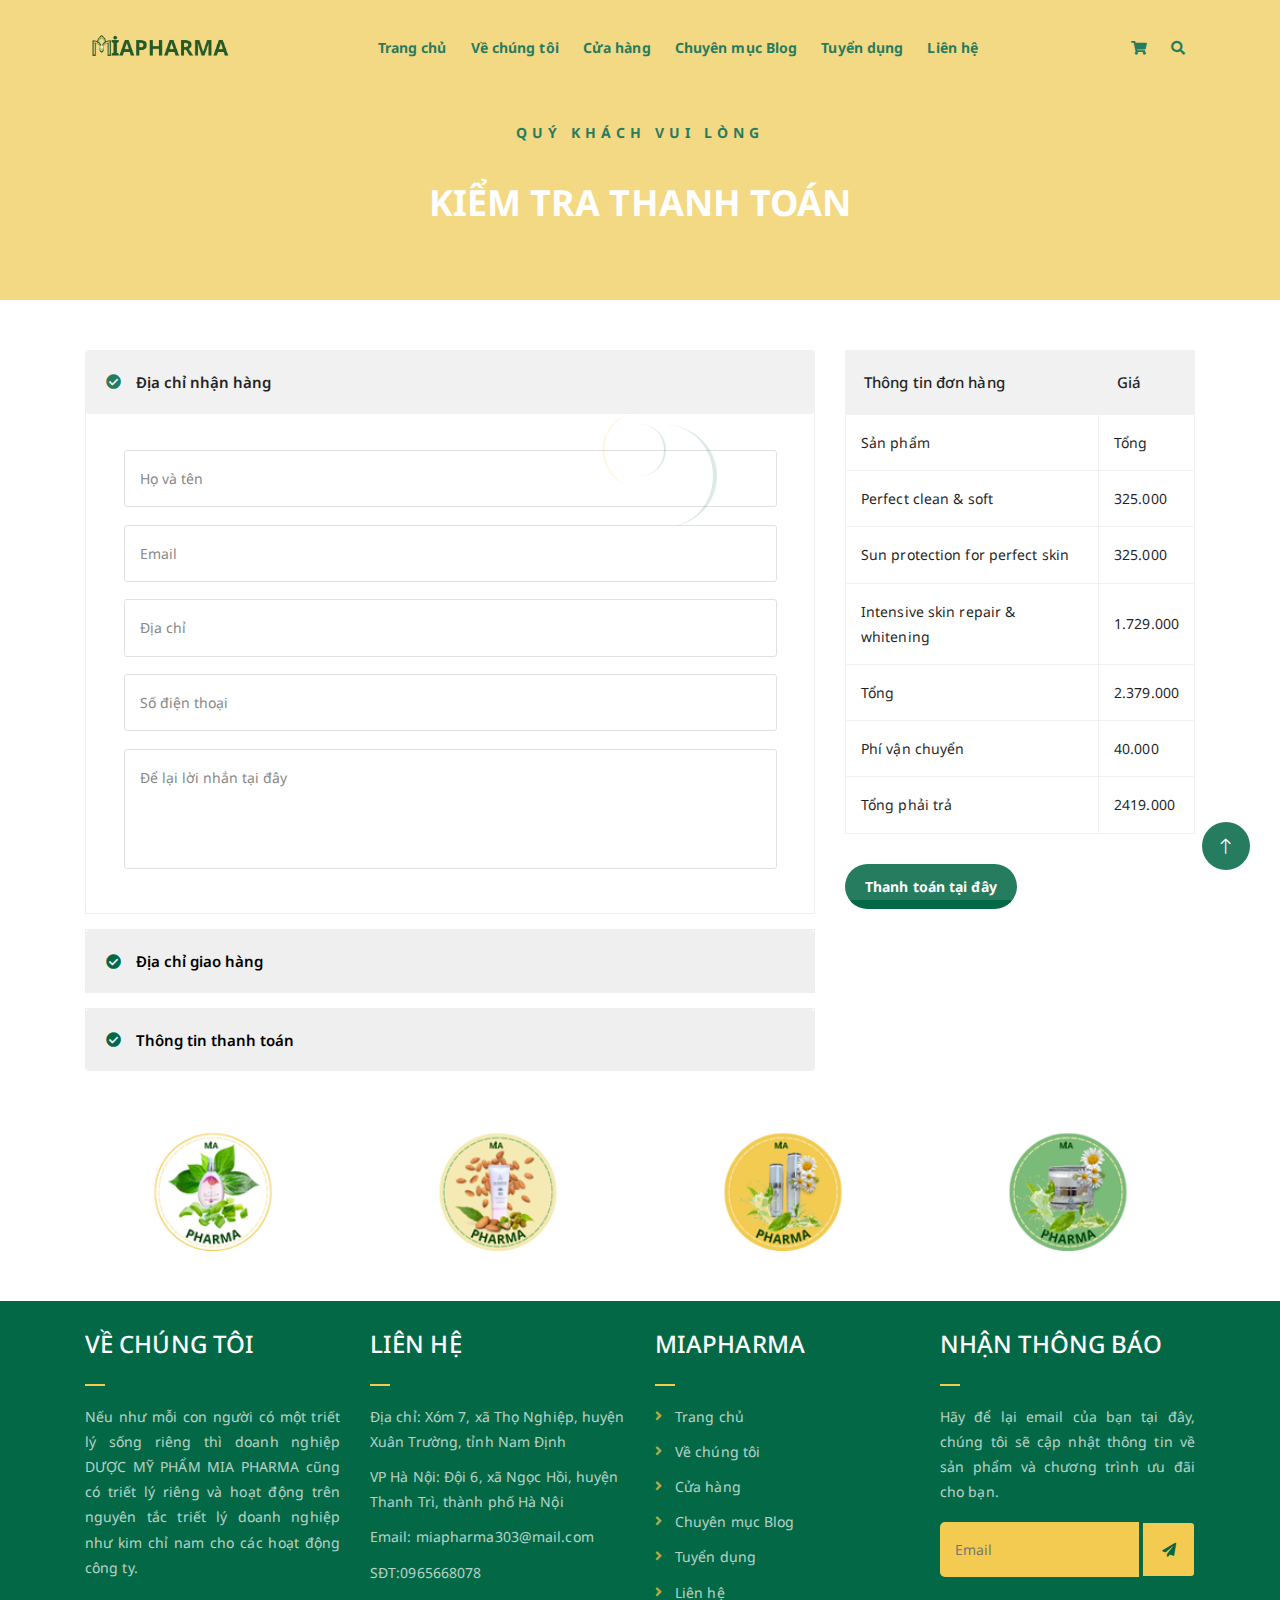
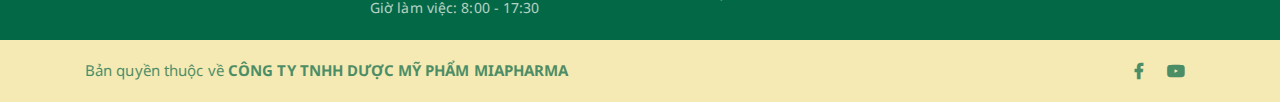
<file: checkout.html>
<!DOCTYPE html>
<html lang="en">
<head>
<meta charset="UTF-8">
<meta http-equiv="X-UA-Compatible" content="IE=edge">
<meta name="viewport" content="width=device-width, initial-scale=1">
<meta name="description" content="Responsive Bootstrap4 Shop Template, Created by Imran Hossain from https://imransdesign.com/">

<!-- title -->
<title>Kiểm tra thanh toán</title>

<!-- favicon -->
<link rel="shortcut icon" type="image/png" href="assets/img/favicon.png">
<!-- google font -->
<link href="https://fonts.googleapis.com/css?family=Noto+Sans:300,400,700&display=swap" rel="stylesheet">
<!-- fontawesome -->
<link rel="stylesheet" href="assets/css/all.min.css">
<!-- bootstrap -->
<link rel="stylesheet" href="assets/bootstrap/css/bootstrap.min.css">
<!-- Icon Font Stylesheet -->
<link href="https://cdn.jsdelivr.net/npm/bootstrap-icons@1.4.1/font/bootstrap-icons.css" rel="stylesheet">
<!-- owl carousel -->
<link rel="stylesheet" href="assets/css/owl.carousel.css">
<!-- magnific popup -->
<link rel="stylesheet" href="assets/css/magnific-popup.css">
<!-- animate css -->
<link rel="stylesheet" href="assets/css/animate.css">
<!-- mean menu css -->
<link rel="stylesheet" href="assets/css/meanmenu.min.css">
<!-- main style -->
<link rel="stylesheet" href="assets/css/main.css">
<!-- responsive -->
<link rel="stylesheet" href="assets/css/responsive.css">
</head>
<body>

<!--PreLoader-->
<div class="loader">
  <div class="loader-inner">
    <div class="circle"></div>
  </div>
</div>
<!--PreLoader Ends--> 

<!-- header -->
<div class="top-header-area" id="sticker">
  <div class="container">
    <div class="row">
      <div class="col-lg-12 col-sm-12 text-center">
        <div class="main-menu-wrap"> 
          <!-- logo -->
          <div class="site-logo"> <a href="index.html"> <img src="assets/img/logo.png" alt=""> </a> </div>
          <!-- logo --> 
          
          <!-- menu start -->
          <nav class="main-menu">
            <ul>
              <li class="current-list-item"><a href="index.html">Trang chủ</a> </li>
              <li><a href="about.html">Về chúng tôi</a></li>
              <li><a href="#">Cửa hàng</a>
                <ul class="sub-menu">
                  <li><a href="shop.html">Tất cả sản phẩm</a></li>
                  <li><a href="cart.html">Kiểm tra giỏ hàng</a></li>
                  <li><a href="checkout.html">Kiểm tra thanh toán</a></li>
                </ul>
              </li>
              <li><a href="news.html">Chuyên mục Blog</a> </li>
              <li><a href="tuyendung.html">Tuyển dụng</a> </li>
              <li><a href="contact.html">Liên hệ</a></li>
              <li>
                <div class="header-icons"> <a class="shopping-cart" href="cart.html"><i class="fas fa-shopping-cart"></i></a> <a class="mobile-hide search-bar-icon" href="#"><i class="fas fa-search"></i></a> </div>
              </li>
            </ul>
          </nav>
          <a class="mobile-show search-bar-icon" href="#"><i class="fas fa-search"></i></a>
          <div class="mobile-menu"></div>
          <!-- menu end --> 
        </div>
      </div>
    </div>
  </div>
</div>
<!-- end header --> 

<!-- search area -->
<div class="search-area">
  <div class="container">
    <div class="row">
      <div class="col-lg-12"> <span class="close-btn"><i class="fas fa-window-close"></i></span>
        <div class="search-bar">
          <div class="search-bar-tablecell">
            <h3>Nhập tìm kiếm:</h3>
            <input type="text" placeholder="Keywords">
            <button type="submit">Tìm kiếm <i class="fas fa-search"></i></button>
          </div>
        </div>
      </div>
    </div>
  </div>
</div>
<!-- end search area --> 
<!-- breadcrumb-section -->
<div class="breadcrumb-section breadcrumb-bg">
  <div class="container">
    <div class="row">
      <div class="col-lg-8 offset-lg-2 text-center">
        <div class="breadcrumb-text">
          <p>Quý khách vui lòng</p>
          <h1>KIỂM TRA THANH TOÁN</h1>
        </div>
      </div>
    </div>
  </div>
</div>
<!-- end breadcrumb section --> 

<!-- check out section -->
<div class="checkout-section mt-150 mb-150">
  <div class="container">
    <div class="row">
      <div class="col-lg-8">
        <div class="checkout-accordion-wrap">
          <div class="accordion" id="accordionExample">
            <div class="card single-accordion">
              <div class="card-header" id="headingOne">
                <h5 class="mb-0">
                  <button class="btn btn-link" type="button" data-toggle="collapse" data-target="#collapseOne" aria-expanded="true" aria-controls="collapseOne"> Địa chỉ nhận hàng </button>
                </h5>
              </div>
              <div id="collapseOne" class="collapse show" aria-labelledby="headingOne" data-parent="#accordionExample">
                <div class="card-body">
                  <div class="billing-address-form">
                    <form action="index.html">
                      <p>
                        <input type="text" id="fullname" name="fullname" placeholder="Họ và tên">
                      </p>
                      <p>
                        <input type="email" id="email" name="email" placeholder="Email">
                      </p>
                      <p>
                        <input type="text" id="address" name="address" placeholder="Địa chỉ">
                      </p>
                      <p>
                        <input type="tel" id="phone" name="phone" placeholder="Số điện thoại">
                      </p>
                      <p>
                        <textarea name="bill" id="bill" cols="30" rows="10" placeholder="Để lại lời nhắn tại đây"></textarea>
                      </p>
                    </form>
                  </div>
                </div>
              </div>
            </div>
            <div class="card single-accordion">
              <div class="card-header" id="headingTwo">
                <h5 class="mb-0">
                  <button class="btn btn-link collapsed" type="button" data-toggle="collapse" data-target="#collapseTwo" aria-expanded="false" aria-controls="collapseTwo"> Địa chỉ giao hàng </button>
                </h5>
              </div>
              <div id="collapseTwo" class="collapse" aria-labelledby="headingTwo" data-parent="#accordionExample">
                <div class="card-body">
                  <div class="shipping-address-form">
                    <p>Đơn hàng của bạn được giao bởi công ty vận chuyển Viettel Post.</p>
                  </div>
                </div>
              </div>
            </div>
            <div class="card single-accordion">
              <div class="card-header" id="headingThree">
                <h5 class="mb-0">
                  <button class="btn btn-link collapsed" type="button" data-toggle="collapse" data-target="#collapseThree" aria-expanded="false" aria-controls="collapseThree"> Thông tin thanh toán </button>
                </h5>
              </div>
              <div id="collapseThree" class="collapse" aria-labelledby="headingThree" data-parent="#accordionExample">
                <div class="card-body">
                  <div class="card-details">
                    <p>Kiểm tra chi tiết đơn hàng của bạn tại đây.</p>
                  </div>
                </div>
              </div>
            </div>
          </div>
        </div>
      </div>
      <div class="col-lg-4">
        <div class="order-details-wrap">
          <table class="order-details">
            <thead>
              <tr>
                <th>Thông tin đơn hàng</th>
                <th>Giá</th>
              </tr>
            </thead>
            <tbody class="order-details-body">
              <tr>
                <td>Sản phẩm</td>
                <td>Tổng</td>
              </tr>
              <tr>
                <td align="left">Perfect clean &amp; soft</td>
                <td>325.000</td>
              </tr>
              <tr>
                <td align="left">Sun protection for perfect skin</td>
                <td>325.000</td>
              </tr>
              <tr>
                <td align="left">Intensive skin repair &amp; whitening</td>
                <td>1.729.000</td>
              </tr>
            </tbody>
            <tbody class="checkout-details">
              <tr>
                <td>Tổng</td>
                <td>2.379.000</td>
              </tr>
              <tr>
                <td>Phí vận chuyển</td>
                <td>40.000</td>
              </tr>
              <tr>
                <td>Tổng phải trả</td>
                <td>2419.000</td>
              </tr>
            </tbody>
          </table>
          <a class="boxed-btn" onclick="submitForm()">Thanh toán tại đây</a>
		  </div>
		  <div class="message-container" id="messageContainer">
    <p id="messageText"></p>
  </div>
      </div>
    </div>
  </div>
</div>
<!-- end check out section --> 

<!-- logo carousel -->
<div class="logo-carousel-section">
  <div class="container">
    <div class="row">
      <div class="col-lg-12">
        <div class="logo-carousel-inner">
          <div class="single-logo-item"> <img src="assets/img/product-submark/product1.png" alt=""> </div>
          <div class="single-logo-item"> <img src="assets/img/product-submark/product2.png" alt=""> </div>
          <div class="single-logo-item"> <img src="assets/img/product-submark/product3.png" alt=""> </div>
          <div class="single-logo-item"> <img src="assets/img/product-submark/product4.png" alt=""> </div>
        </div>
      </div>
    </div>
  </div>
</div>
<!-- end logo carousel --> 
<!-- Back to Top -->
    <a href="#" class="btn btn-lg btn-green btn-lg-square rounded-circle back-to-top"><i class="bi bi-arrow-up"></i></a>
<!-- footer --> 
<div class="footer-area">
  <div class="container">
    <div class="row">
      <div class="col-lg-3 col-md-6">
        <div class="footer-box about-widget">
          <h2 class="widget-title">VỀ CHÚNG TÔI</h2>
          <p>Nếu như mỗi con người có một triết lý sống riêng thì doanh nghiệp DƯỢC MỸ PHẨM MIA PHARMA cũng có triết lý riêng và hoạt động trên nguyên tắc triết lý doanh nghiệp như kim chỉ nam cho các hoạt động công ty.</p>
        </div>
      </div>
      <div class="col-lg-3 col-md-6">
        <div class="footer-box get-in-touch">
          <h2 class="widget-title">LIÊN HỆ</h2>
          <ul>
            <li>Địa chỉ: Xóm 7, xã Thọ Nghiệp, huyện Xuân Trường, tỉnh Nam Định</li>
            <li>VP Hà Nội: Đội 6, xã Ngọc Hồi, huyện Thanh Trì, thành phố Hà Nội</li>
            <li>Email: miapharma303@mail.com</li>
            <li>SĐT:0965668078</li>
			<li>Giờ làm việc: 8:00 - 17:30</li>
          </ul>
        </div>
      </div>
      <div class="col-lg-3 col-md-6">
        <div class="footer-box pages">
          <h2 class="widget-title">MIAPHARMA</h2>
          <ul>
            <li><a href="index.html">Trang chủ</a></li>
            <li><a href="about.html">Về chúng tôi</a></li>
            <li><a href="shop.html">Cửa hàng</a></li>
            <li><a href="news.html">Chuyên mục Blog</a></li>
			<li><a href="tuyendung.html">Tuyển dụng</a></li>
            <li><a href="contact.html">Liên hệ</a></li>
          </ul>
        </div>
      </div>
      <div class="col-lg-3 col-md-6">
        <div class="footer-box subscribe">
          <h2 class="widget-title">NHẬN THÔNG BÁO</h2>
          <p>Hãy để lại email của bạn tại đây, chúng tôi sẽ cập nhật thông tin về sản phẩm và chương trình ưu đãi cho bạn.</p>
          <form action="index.html">
            <input type="email" placeholder="Email">
            <button type="submit"><i class="fas fa-paper-plane"></i></button>
          </form>
        </div>
      </div>
    </div>
  </div>
</div>
<!-- end footer --> 
<!-- copyright -->
<div class="copyright">
  <div class="container">
    <div class="row">
      <div class="col-lg-6 col-md-12">
        <p>Bản quyền thuộc về <a href="https://miapharma.vn/">CÔNG TY TNHH DƯỢC MỸ PHẨM MIAPHARMA</a></p>
      </div>
      <div class="col-lg-6 text-right col-md-12">
        <div class="social-icons">
          <ul>
            <li><a href="https://www.facebook.com/profile.php?id=100093592055416" target="_blank"><i class="fab fa-facebook-f"></i></a></li>
            <li><a href="https://www.youtube.com/@MiapharmaDuocMyPham" target="_blank"><i class="fab fa-youtube"></i></a></li>
          </ul>
        </div>
      </div>
    </div>
  </div>
</div>
<!-- end copyright --> 
<!-- jquery --> 
<script src="assets/js/jquery-1.11.3.min.js"></script> 
<!-- bootstrap --> 
<script src="assets/bootstrap/js/bootstrap.min.js"></script> 
<!-- count down --> 
<script src="assets/js/jquery.countdown.js"></script> 
<!-- isotope --> 
<script src="assets/js/jquery.isotope-3.0.6.min.js"></script> 
<!-- waypoints --> 
<script src="assets/js/waypoints.js"></script> 
<!-- owl carousel --> 
<script src="assets/js/owl.carousel.min.js"></script> 
<!-- magnific popup --> 
<script src="assets/js/jquery.magnific-popup.min.js"></script> 
<!-- mean menu --> 
<script src="assets/js/jquery.meanmenu.min.js"></script> 
<!-- sticker js --> 
<script src="assets/js/sticker.js"></script> 
<!-- main js --> 
<script src="assets/js/main.js"></script>
	
</body>
	<script>
        function submitForm() {
            // Lấy giá trị từ các input
            var fullname = document.getElementById('fullname').value;
		    var email = document.getElementById('email').value;
			var address = document.getElementById('address').value;
            var phone = document.getElementById('phone').value;
            var bill = document.getElementById('bill').value;

            // Kiểm tra nếu các trường đã được điền đầy đủ
            if (fullname && email && address && phone  && address) {
                // Hiển thị thông báo xác nhận thanh toán thành công
                var messageContainer = document.getElementById('messageContainer');
                var messageText = document.getElementById('messageText');

                messageText.textContent = 'Bạn đã thanh toán thành công,cảm ơn bạn ' + fullname + ' đã ủng hộ chúng tôi';
                messageContainer.style.display = 'block';

                // Xóa các giá trị đã điền để người dùng có thể nhập lại nếu cần
                document.getElementById('fullname').value = '';
                document.getElementById('email').value = '';
                document.getElementById('address').value = '';
				document.getElementById('phone').value = '';
                document.getElementById('bill').value = '';
            } else {
                alert('Vui lòng điền đầy đủ thông tin.');
            }
        }
    </script>
</html>
</file>
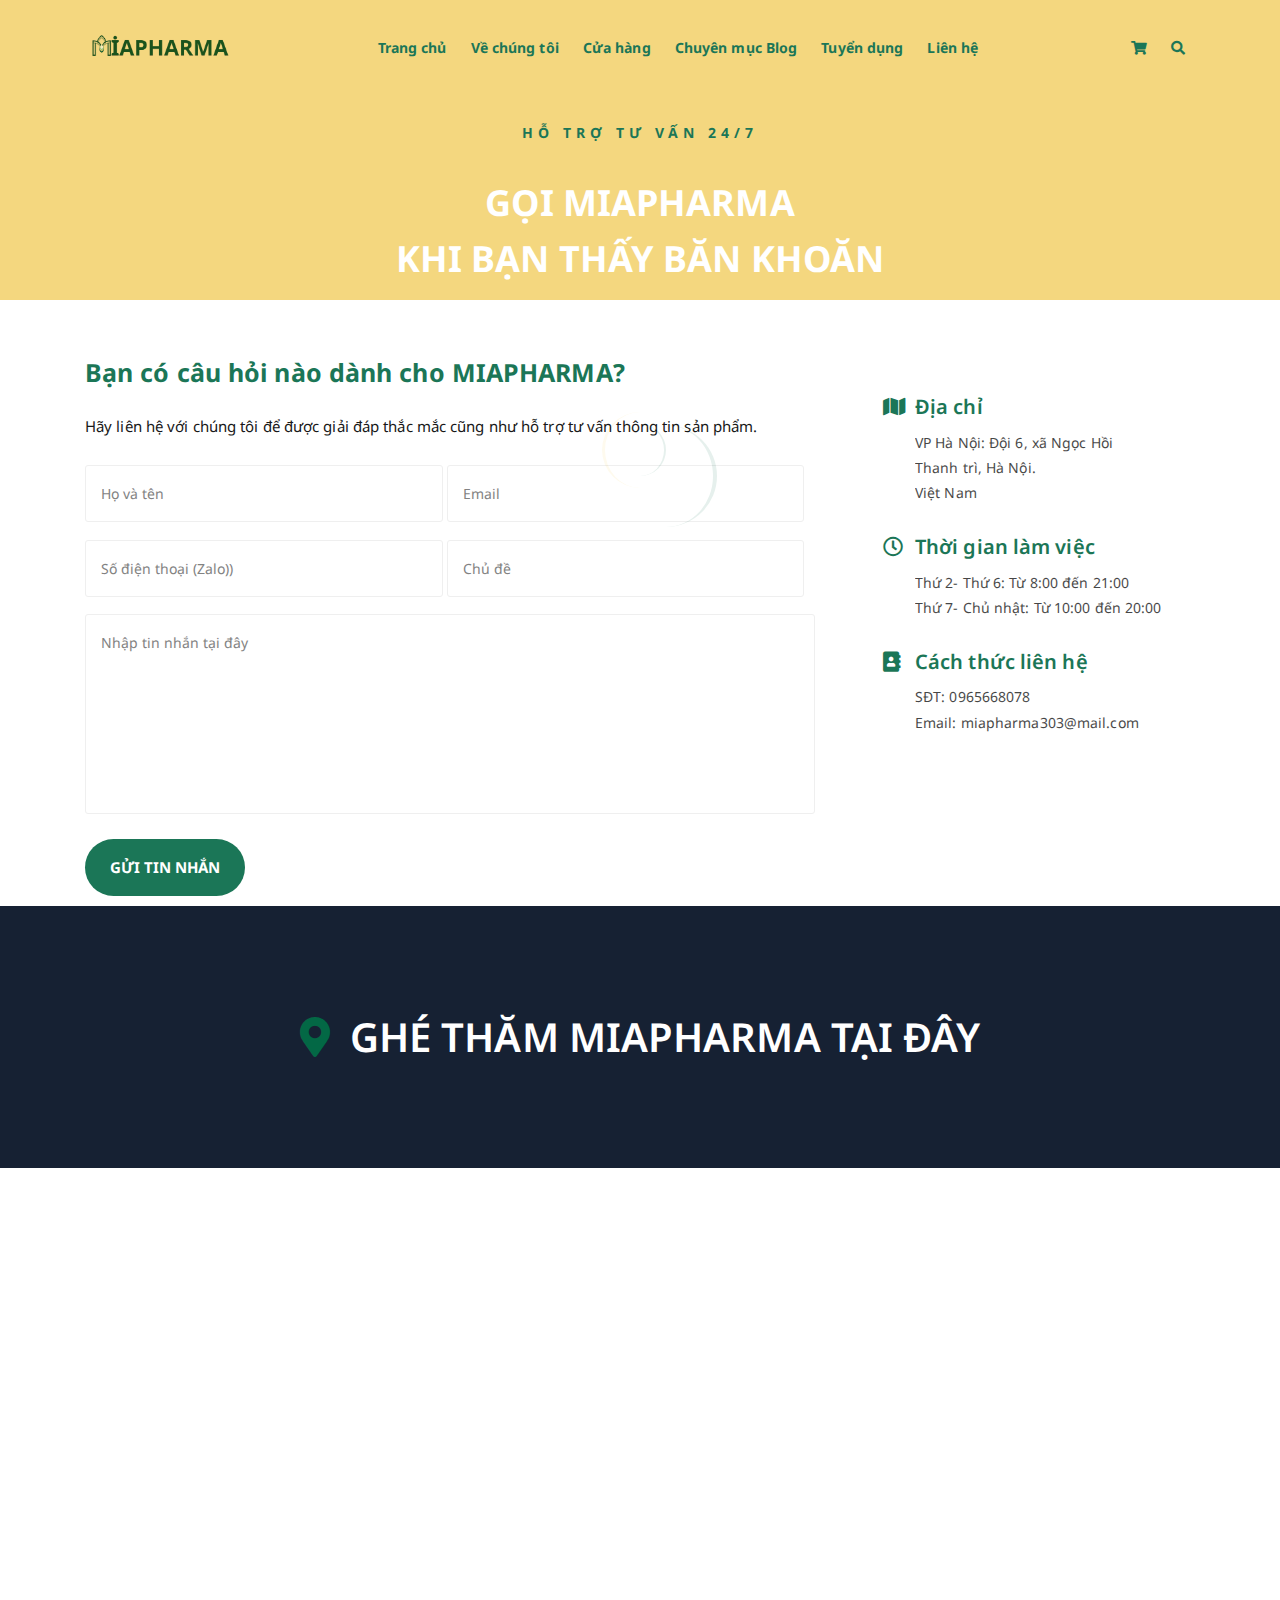
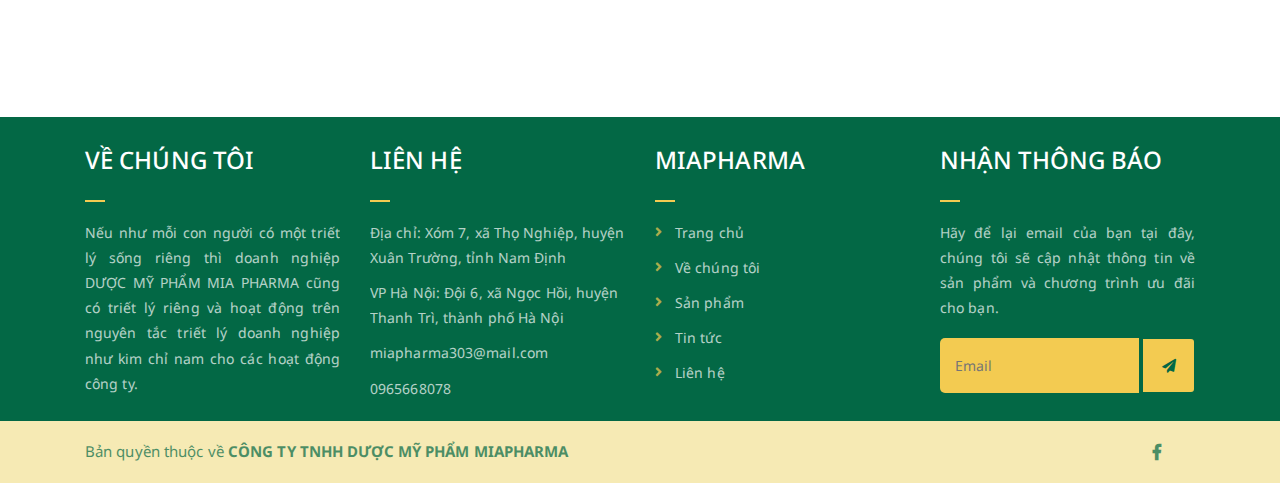
<file: contact.html>
<!DOCTYPE html>
<html lang="en">
<head>
<meta charset="UTF-8">
<meta http-equiv="X-UA-Compatible" content="IE=edge">
<meta name="viewport" content="width=device-width, initial-scale=1">
<meta name="description" content="Responsive Bootstrap4 Shop Template, Created by Imran Hossain from https://imransdesign.com/">

<!-- title -->
<title>LIÊN HỆ</title>

<!-- favicon -->
<link rel="shortcut icon" type="image/png" href="assets/img/favicon.png">
<!-- google font -->
<link href="https://fonts.googleapis.com/css?family=Noto+Sans:300,400,700&display=swap" rel="stylesheet">
<link href="https://fonts.googleapis.com/css?family=Poppins:400,700&display=swap" rel="stylesheet">
<!-- fontawesome -->
<link rel="stylesheet" href="assets/css/all.min.css">
<!-- bootstrap -->
<link rel="stylesheet" href="assets/bootstrap/css/bootstrap.min.css">
<!-- owl carousel -->
<link rel="stylesheet" href="assets/css/owl.carousel.css">
<!-- magnific popup -->
<link rel="stylesheet" href="assets/css/magnific-popup.css">
<!-- animate css -->
<link rel="stylesheet" href="assets/css/animate.css">
<!-- mean menu css -->
<link rel="stylesheet" href="assets/css/meanmenu.min.css">
<!-- main style -->
<link rel="stylesheet" href="assets/css/main.css">
<!-- responsive -->
<link rel="stylesheet" href="assets/css/responsive.css">
</head>
<body>

<!--PreLoader-->
<div class="loader">
  <div class="loader-inner">
    <div class="circle"></div>
  </div>
</div>
<!--PreLoader Ends--> 

<!-- header -->
<div class="top-header-area" id="sticker">
  <div class="container">
    <div class="row">
      <div class="col-lg-12 col-sm-12 text-center">
        <div class="main-menu-wrap"> 
          <!-- logo -->
          <div class="site-logo"> <a href="index.html"> <img src="assets/img/logo.png" alt=""> </a> </div>
          <!-- logo --> 
          
          <!-- menu start -->
          <nav class="main-menu">
            <ul>
              <li class="current-list-item"><a href="index.html">Trang chủ</a> </li>
              <li><a href="about.html">Về chúng tôi</a></li>
              <li><a href="#">Cửa hàng</a>
                <ul class="sub-menu">
                  <li><a href="shop.html">Tất cả sản phẩm</a></li>
                  <li><a href="cart.html">Kiểm tra giỏ hàng</a></li>
                  <li><a href="checkout.html">Kiểm tra thanh toán</a></li>
                </ul>
              </li>
              <li><a href="news.html">Chuyên mục Blog</a>
              </li>
              <li><a href="tuyendung.html">Tuyển dụng</a> </li>
              <li><a href="contact.html">Liên hệ</a></li>
              <li>
                <div class="header-icons"> <a class="shopping-cart" href="cart.html"><i class="fas fa-shopping-cart"></i></a> <a class="mobile-hide search-bar-icon" href="index.html"><i class="fas fa-search"></i></a> </div>
              </li>
            </ul>
          </nav>
          <a class="mobile-show search-bar-icon" href="index.html"><i class="fas fa-search"></i></a>
          <div class="mobile-menu"></div>
          <!-- menu end --> 
        </div>
      </div>
    </div>
  </div>
</div>
<!-- end header --> 

<!-- search area -->
<div class="search-area">
  <div class="container">
    <div class="row">
      <div class="col-lg-12"> <span class="close-btn"><i class="fas fa-window-close"></i></span>
        <div class="search-bar">
          <div class="search-bar-tablecell">
            <h3>Nhập tìm kiếm:</h3>
            <input type="text" placeholder="Keywords">
            <button type="submit">Tìm kiếm <i class="fas fa-search"></i></button>
          </div>
        </div>
      </div>
    </div>
  </div>
</div>
<!-- end search area --> 
<!-- breadcrumb-section -->
<div class="breadcrumb-section breadcrumb-bg">
  <div class="container">
    <div class="row">
      <div class="col-lg-8 offset-lg-2 text-center">
        <div class="breadcrumb-text">
          <p>HỖ TRỢ TƯ VẤN 24/7</p>
          <h1>GỌI MIAPHARMA <br> KHI BẠN THẤY BĂN KHOĂN</h1>
        </div>
      </div>
    </div>
  </div>
</div>
<!-- end breadcrumb section --> 

<!-- contact form -->
<div class="contact-from-section mt-150 mb-150">
  <div class="container">
    <div class="row">
      <div class="col-lg-8 mb-5 mb-lg-0">
        <div class="form-title">
          <h2>Bạn có câu hỏi nào dành cho MIAPHARMA?</h2>
          <p>Hãy liên hệ với chúng tôi để được giải đáp thắc mắc cũng như hỗ trợ tư vấn thông tin sản phẩm.</p>
        </div>
        <div id="form_status"></div>
        <div class="contact-form">
          <form type="POST" id="fruitkha-contact" onSubmit="return valid_datas( this );">
            <p>
              <input type="text" placeholder="Họ và tên" name="name" id="name">
              <input type="email" placeholder="Email" name="email" id="email">
            </p>
            <p>
              <input type="tel" placeholder="Số điện thoại (Zalo))" name="phone" id="phone">
              <input type="text" placeholder="Chủ đề" name="subject" id="subject">
            </p>
            <p>
              <textarea name="message" id="message" cols="30" rows="10" placeholder="Nhập tin nhắn tại đây"></textarea>
            </p>
            <input type="hidden" name="token" value="FsWga4&@f6aw" />
            <p>
              <input type="submit" value="Gửi tin nhắn">
            </p>
          </form>
        </div>
      </div>
      <div class="col-lg-4">
        <div class="contact-form-wrap">
          <div class="contact-form-box">
            <h4><i class="fas fa-map"></i> Địa chỉ</h4>
            <p>VP Hà Nội: Đội 6, xã Ngọc Hồi<br>
              Thanh trì, Hà Nội. <br>
              Việt Nam</p>
          </div>
          <div class="contact-form-box">
            <h4><i class="far fa-clock"></i> Thời gian làm việc</h4>
            <p>Thứ 2- Thứ 6: Từ 8:00 đến 21:00 <br>
              Thứ 7- Chủ nhật: Từ 10:00 đến 20:00 </p>
          </div>
          <div class="contact-form-box">
            <h4><i class="fas fa-address-book"></i> Cách thức liên hệ</h4>
            <p>SĐT: 0965668078 <br>
              Email: miapharma303@mail.com</p>
          </div>
        </div>
      </div>
    </div>
  </div>
</div>
<!-- end contact form --> 

<!-- find our location -->
<div class="find-location blue-bg">
  <div class="container">
    <div class="row">
      <div class="col-lg-12 text-center">
        <p> <i class="fas fa-map-marker-alt"></i> GHÉ THĂM MIAPHARMA TẠI ĐÂY</p>
      </div>
    </div>
  </div>
</div>
<!-- end find our location --> 

<!-- google map section -->
<div class="embed-responsive embed-responsive-21by9">
  <iframe src="https://www.google.com/maps/embed?pb=!1m18!1m12!1m3!1d3742.2449183068547!2d106.38641537528137!3d20.290127081180753!2m3!1f0!2f0!3f0!3m2!1i1024!2i768!4f13.1!3m3!1m2!1s0x3136079ea224d95f%3A0x3618e15635bf6c5!2zWMOzbSA3LCBUaOG7jSBOZ2hp4buHcCwgWHXDom4gVHLGsOG7nW5nLCBOYW0gxJDhu4tuaCwgVmnhu4d0IE5hbQ!5e0!3m2!1svi!2s!4v1718712771901!5m2!1svi!2s" width="600" height="450" style="border:0;" allowfullscreen="" loading="lazy" referrerpolicy="no-referrer-when-downgrade"></iframe>
</div>
<!-- end google map section --> 

<!-- footer -->
<div class="footer-area">
  <div class="container">
    <div class="row">
      <div class="col-lg-3 col-md-6">
        <div class="footer-box about-widget">
          <h2 class="widget-title">VỀ CHÚNG TÔI</h2>
          <p>Nếu như mỗi con người có một triết lý sống riêng thì doanh nghiệp DƯỢC MỸ PHẨM MIA PHARMA cũng có triết lý riêng và hoạt động trên nguyên tắc triết lý doanh nghiệp như kim chỉ nam cho các hoạt động công ty.</p>
        </div>
      </div>
      <div class="col-lg-3 col-md-6">
        <div class="footer-box get-in-touch">
          <h2 class="widget-title">LIÊN HỆ</h2>
          <ul>
            <li>Địa chỉ: Xóm 7, xã Thọ Nghiệp, huyện Xuân Trường, tỉnh Nam Định</li>
            <li>VP Hà Nội: Đội 6, xã Ngọc Hồi, huyện Thanh Trì, thành phố Hà Nội</li>
            <li>miapharma303@mail.com</li>
            <li>0965668078</li>
          </ul>
        </div>
      </div>
      <div class="col-lg-3 col-md-6">
        <div class="footer-box pages">
          <h2 class="widget-title">MIAPHARMA</h2>
          <ul>
            <li><a href="index.html">Trang chủ</a></li>
            <li><a href="about.html">Về chúng tôi</a></li>
            <li><a href="services.html">Sản phẩm</a></li>
            <li><a href="news.html">Tin tức</a></li>
            <li><a href="contact.html">Liên hệ</a></li>
          </ul>
        </div>
      </div>
      <div class="col-lg-3 col-md-6">
        <div class="footer-box subscribe">
          <h2 class="widget-title">NHẬN THÔNG BÁO</h2>
          <p>Hãy để lại email của bạn tại đây, chúng tôi sẽ cập nhật thông tin về sản phẩm và chương trình ưu đãi cho bạn.</p>
          <form action="index.html">
            <input type="email" placeholder="Email">
            <button type="submit"><i class="fas fa-paper-plane"></i></button>
          </form>
        </div>
      </div>
    </div>
  </div>
</div>
<!-- end footer --> 

<!-- copyright -->
<div class="copyright">
  <div class="container">
    <div class="row">
      <div class="col-lg-6 col-md-12">
        <p>Bản quyền thuộc về <a href="https://imransdesign.com/">CÔNG TY TNHH DƯỢC MỸ PHẨM MIAPHARMA</a></p>
      </div>
      <div class="col-lg-6 text-right col-md-12">
        <div class="social-icons">
          <ul>
            <li><a href="https://www.facebook.com/profile.php?id=100093592055416" target="_blank"><i class="fab fa-facebook-f"></i></a></li>
            <li><a href="https://www.youtube.com/@MiapharmaDuocMyPham" target="_blank"><i class="fab youtube-youtube-f"></i></a></li>
          </ul>
        </div>
      </div>
    </div>
  </div>
</div>
<!-- end copyright --> 
<!-- jquery --> 
<script src="assets/js/jquery-1.11.3.min.js"></script> 
<!-- bootstrap --> 
<script src="assets/bootstrap/js/bootstrap.min.js"></script> 
<!-- count down --> 
<script src="assets/js/jquery.countdown.js"></script> 
<!-- isotope --> 
<script src="assets/js/jquery.isotope-3.0.6.min.js"></script> 
<!-- waypoints --> 
<script src="assets/js/waypoints.js"></script> 
<!-- owl carousel --> 
<script src="assets/js/owl.carousel.min.js"></script> 
<!-- magnific popup --> 
<script src="assets/js/jquery.magnific-popup.min.js"></script> 
<!-- mean menu --> 
<script src="assets/js/jquery.meanmenu.min.js"></script> 
<!-- sticker js --> 
<script src="assets/js/sticker.js"></script> 
<!-- form validation js --> 
<script src="assets/js/form-validate.js"></script> 
<!-- main js --> 
<script src="assets/js/main.js"></script>
</body>
</html>
</file>
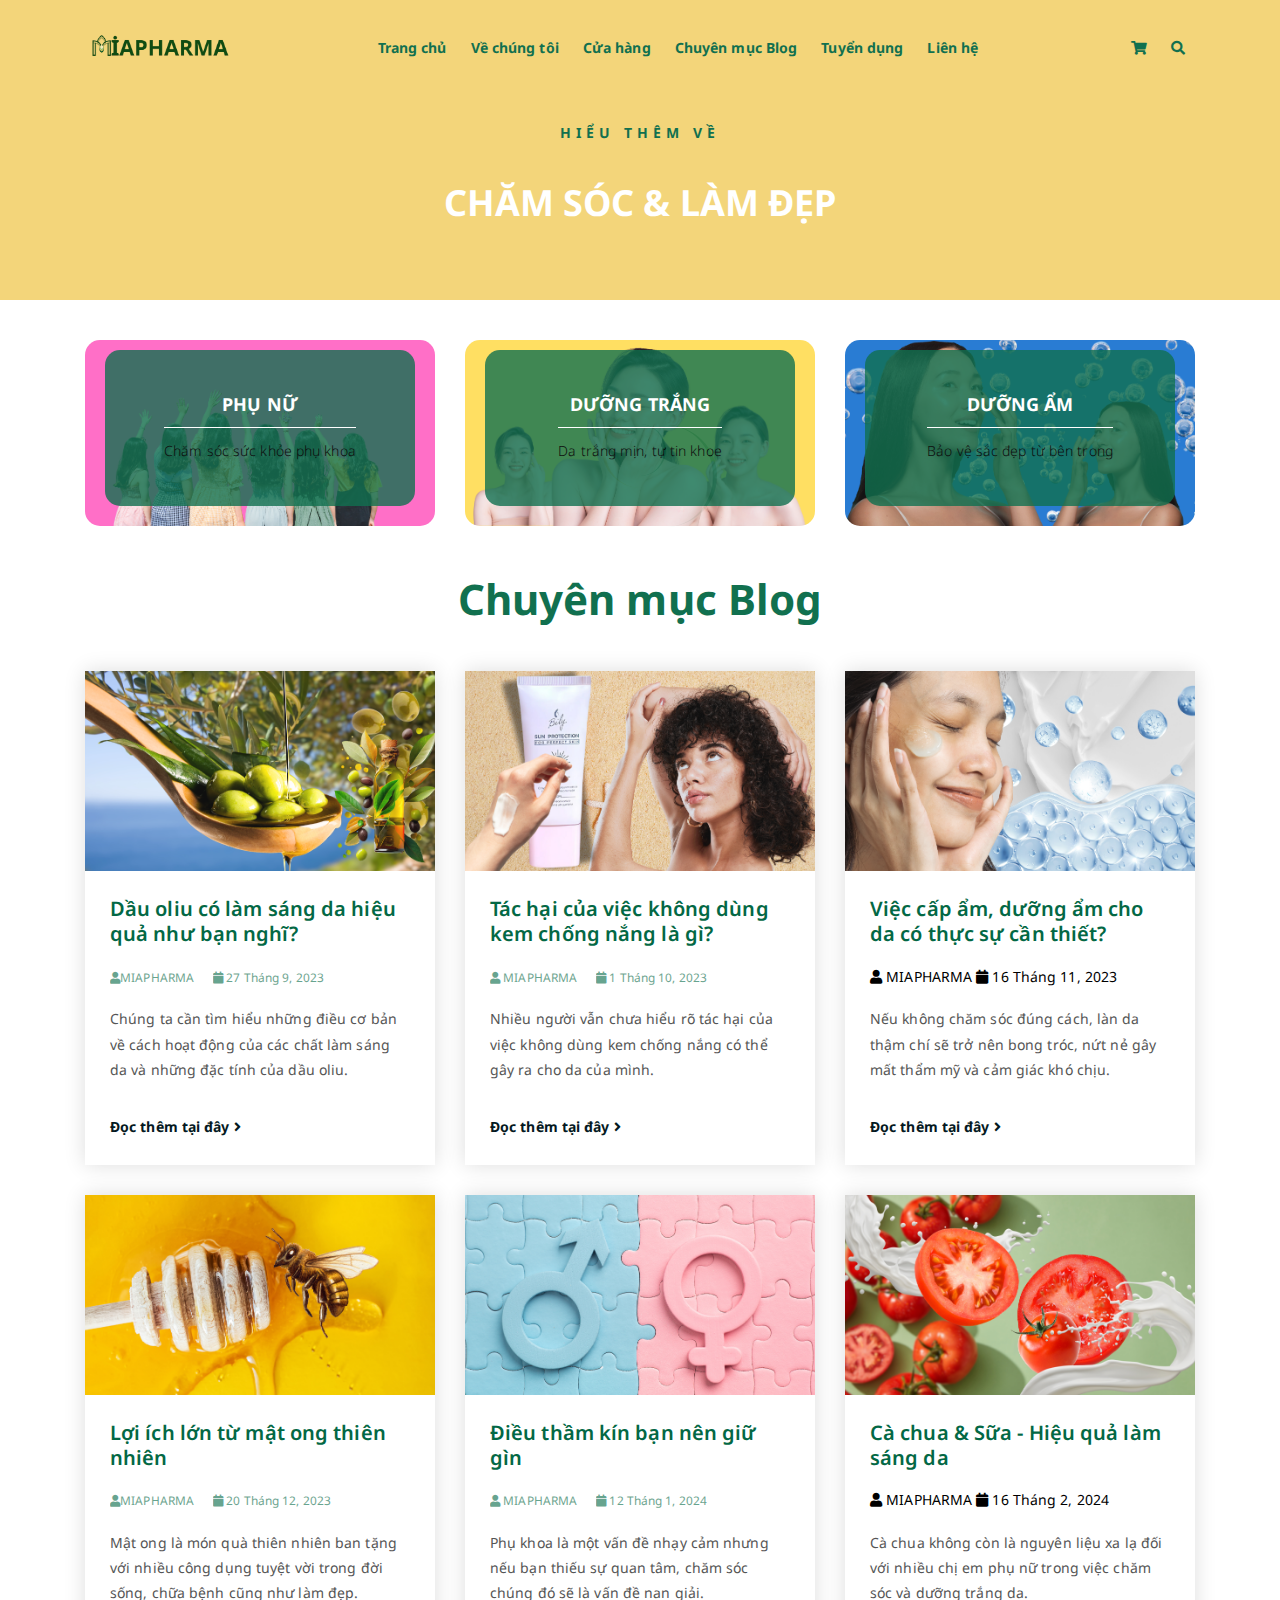
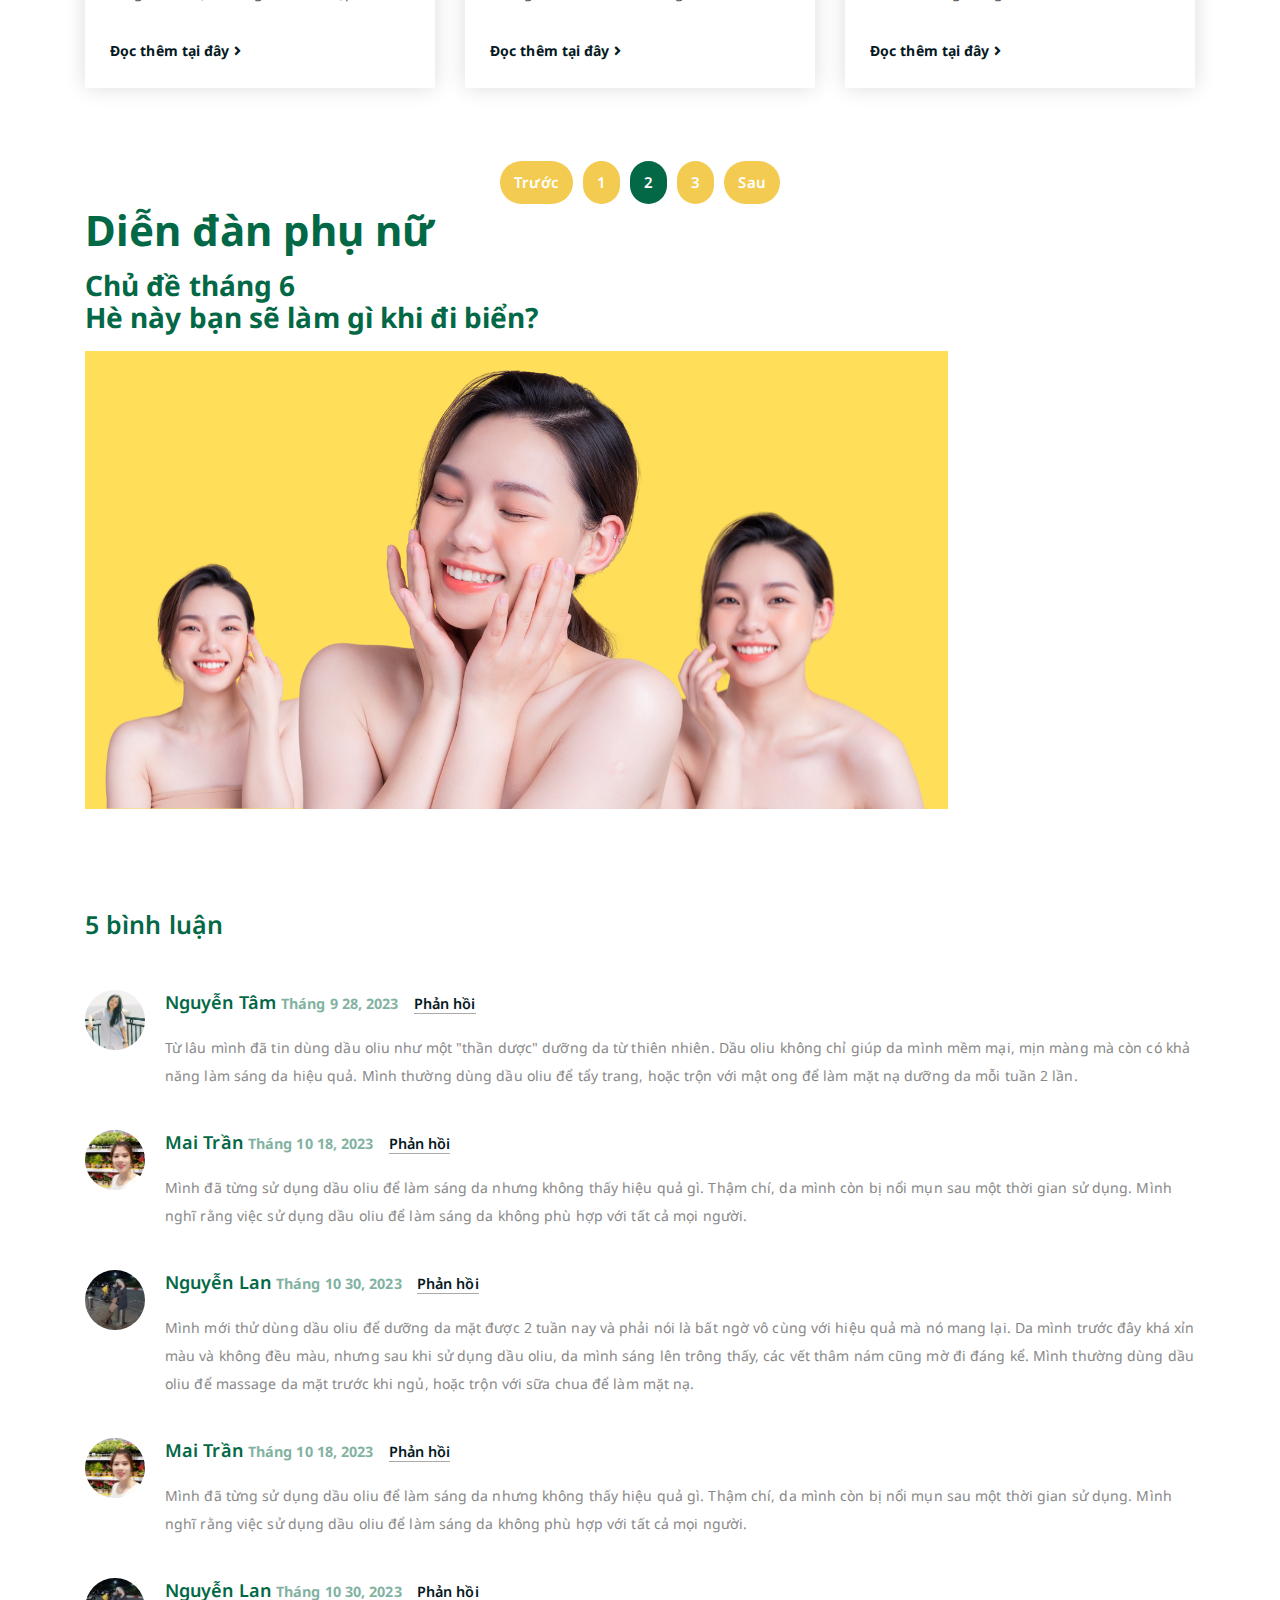
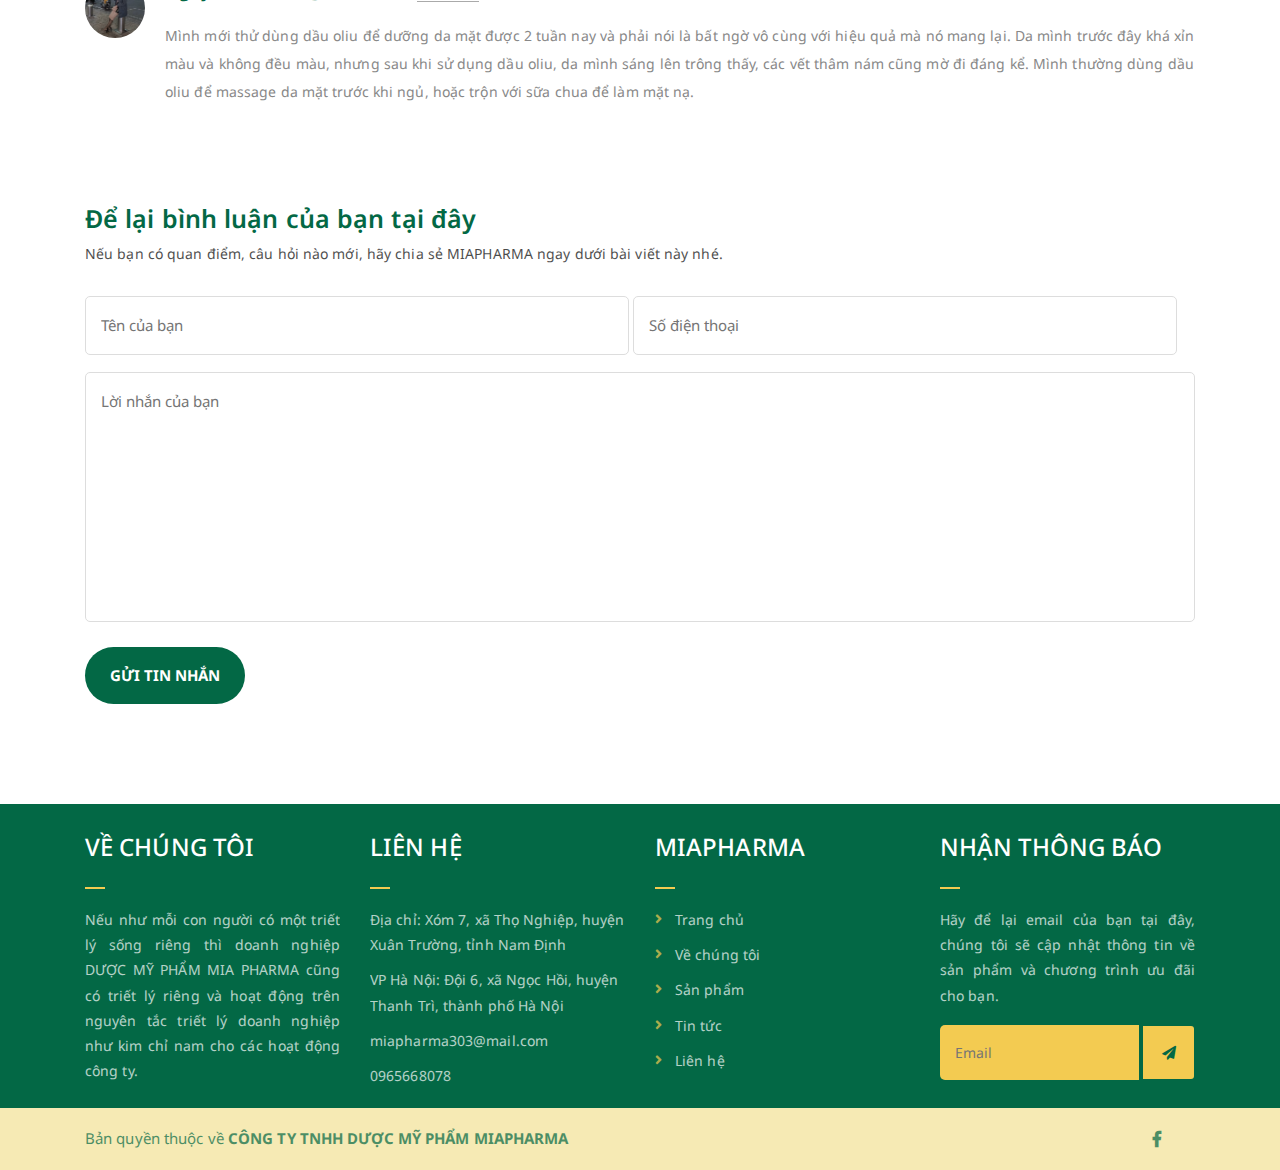
<file: news.html>
<!DOCTYPE html>
<html lang="en">
<head>
<meta charset="UTF-8">
<meta http-equiv="X-UA-Compatible" content="IE=edge">
<meta name="viewport" content="width=device-width, initial-scale=1">
<meta name="description" content="Responsive Bootstrap4 Shop Template, Created by Imran Hossain from https://imransdesign.com/">

<!-- title -->
<title>Chuyên mục Blog</title>

<!-- favicon -->
<link rel="shortcut icon" type="image/png" href="assets/img/favicon.png">
<!-- google font -->
<link href="https://fonts.googleapis.com/css?family=Noto+Sans:300,400,700&display=swap" rel="stylesheet">
<link href="https://fonts.googleapis.com/css?family=Poppins:400,700&display=swap" rel="stylesheet">
<!-- fontawesome -->
<link rel="stylesheet" href="assets/css/all.min.css">
<!-- bootstrap -->
<link rel="stylesheet" href="assets/bootstrap/css/bootstrap.min.css">
<!-- owl carousel -->
<link rel="stylesheet" href="assets/css/owl.carousel.css">
<!-- magnific popup -->
<link rel="stylesheet" href="assets/css/magnific-popup.css">
<!-- animate css -->
<link rel="stylesheet" href="assets/css/animate.css">
<!-- mean menu css -->
<link rel="stylesheet" href="assets/css/meanmenu.min.css">
<!-- main style -->
<link rel="stylesheet" href="assets/css/main.css">
<!-- responsive -->
<link rel="stylesheet" href="assets/css/responsive.css">
</head>
<body>

<!--PreLoader-->
<div class="loader">
  <div class="loader-inner">
    <div class="circle"></div>
  </div>
</div>
<!--PreLoader Ends--> 

<!-- header -->
<div class="top-header-area" id="sticker">
  <div class="container">
    <div class="row">
      <div class="col-lg-12 col-sm-12 text-center">
        <div class="main-menu-wrap"> 
          <!-- logo -->
          <div class="site-logo"> <a href="index.html"> <img src="assets/img/logo.png" alt=""> </a> </div>
          <!-- logo --> 
          
          <!-- menu start -->
          <nav class="main-menu">
            <ul>
              <li class="current-list-item"><a href="index.html">Trang chủ</a> </li>
              <li><a href="about.html">Về chúng tôi</a></li>
              <li><a href="#">Cửa hàng</a>
                <ul class="sub-menu">
                  <li><a href="shop.html">Tất cả sản phẩm</a></li>
                  <li><a href="cart.html">Kiểm tra giỏ hàng</a></li>
                  <li><a href="checkout.html">Kiểm tra thanh toán</a></li>
                </ul>
              </li>
              <li><a href="news.html">Chuyên mục Blog</a> </li>
              <li><a href="tuyendung.html">Tuyển dụng</a> </li>
              <li><a href="contact.html">Liên hệ</a></li>
              <li>
                <div class="header-icons"> <a class="shopping-cart" href="cart.html"><i class="fas fa-shopping-cart"></i></a> <a class="mobile-hide search-bar-icon" href="index.html"><i class="fas fa-search"></i></a> </div>
              </li>
            </ul>
          </nav>
          <a class="mobile-show search-bar-icon" href="index.html"><i class="fas fa-search"></i></a>
          <div class="mobile-menu"></div>
          <!-- menu end --> 
        </div>
      </div>
    </div>
  </div>
</div>
<!-- end header --> 

<!-- search area -->
<div class="search-area">
  <div class="container">
    <div class="row">
      <div class="col-lg-12"> <span class="close-btn"><i class="fas fa-window-close"></i></span>
        <div class="search-bar">
          <div class="search-bar-tablecell">
            <h3>Nhập tìm kiếm:</h3>
            <input type="text" placeholder="Keywords">
            <button type="submit">Tìm kiếm <i class="fas fa-search"></i></button>
          </div>
        </div>
      </div>
    </div>
  </div>
</div>
<!-- end search area --> 

<!-- breadcrumb-section -->
<div class="breadcrumb-section breadcrumb-bg">
  <div class="container">
    <div class="row">
      <div class="col-lg-8 offset-lg-2 text-center">
        <div class="breadcrumb-text">
          <p>Hiểu thêm về</p>
          <h1>CHĂM SÓC &amp; LÀM ĐẸP</h1>
        </div>
      </div>
    </div>
  </div>
</div>
<!-- end breadcrumb section --> 
<!--================Blog Categorie Area =================-->
<section class="news_categorie_area">
  <div class="container">
    <div class="row">
      <div class="col-lg-4">
        <div class="categories_post"> <img src="assets/img/latest-news/newa.png" alt="post">
          <div class="categories_details">
            <div class="categories_text"> <a href="blog-details.html">
              <h5>PHỤ NỮ</h5>
              </a>
              <div class="border_line"></div>
              <p>Chăm sóc sức khỏe phụ khoa</p>
            </div>
          </div>
        </div>
      </div>
      <div class="col-lg-4">
        <div class="categories_post"> <img src="assets/img/latest-news/newb.png" alt="post">
          <div class="categories_details">
            <div class="categories_text"> <a href="blog-details.html">
              <h5>DƯỠNG TRẮNG</h5>
              </a>
              <div class="border_line"></div>
              <p>Da trắng mịn, tự tin khoe</p>
            </div>
          </div>
        </div>
      </div>
      <div class="col-lg-4">
        <div class="categories_post"> <img src="assets/img/latest-news/newc.png" alt="post">
          <div class="categories_details">
            <div class="categories_text"> <a href="blog-details.html">
              <h5>DƯỠNG ẨM</h5>
              </a>
              <div class="border_line"></div>
              <p>Bảo vệ sắc đẹp từ bên trong</p>
            </div>
          </div>
        </div>
      </div>
    </div>
  </div>
</section>
<!--================News Categorie Area =================-->
<h2 align="center">Chuyên mục Blog</h2>
<!-- latest news -->
<div class="latest-news mt-150 mb-150">
  <div class="container">
    <div class="row">
      <div class="col-lg-4 col-md-6">
        <div class="single-latest-news"> <a href="single-news.html">
          <div class="latest-news-bg news-bg-1"></div>
          </a>
          <div class="news-text-box">
            <h3><a href="single-news.html">Dầu oliu có làm sáng da hiệu quả như bạn nghĩ?</a></h3>
            <p class="news-meta"> <span class="author"><i class="fas fa-user"></i>MIAPHARMA</span> <span class="date"><i class="fas fa-calendar"></i> 27 Tháng 9, 2023</span> </p>
            <p class="excerpt">Chúng ta cần tìm hiểu những điều cơ bản về cách hoạt động của các chất làm sáng da và những đặc tính của dầu oliu.</p>
            <a href="single-news.html" class="read-more-btn">Đọc thêm tại đây <i class="fas fa-angle-right"></i></a> </div>
        </div>
      </div>
      <div class="col-lg-4 col-md-6">
        <div class="single-latest-news"> <a href="single-news.html">
          <div class="latest-news-bg news-bg-2"></div>
          </a>
          <div class="news-text-box">
            <h3><a href="single-news.html">Tác hại của việc không dùng kem chống nắng là gì?</a></h3>
            <p class="news-meta"> <span class="author"><i class="fas fa-user"></i> MIAPHARMA</span> <span class="date"><i class="fas fa-calendar"></i> 1 Tháng 10, 2023</span> </p>
            <p class="excerpt">Nhiều người vẫn chưa hiểu rõ tác hại của việc không dùng kem chống nắng có thể gây ra cho da của mình. </p>
            <a href="single-news.html" class="read-more-btn">Đọc thêm tại đây <i class="fas fa-angle-right"></i></a> </div>
        </div>
      </div>
      <div class="col-lg-4 col-md-6">
        <div class="single-latest-news"> <a href="single-news.html">
          <div class="latest-news-bg news-bg-3"></div>
          </a>
          <div class="news-text-box">
            <h3><a href="single-news.html">Việc cấp ẩm, dưỡng ẩm cho da có thực sự cần thiết?</a></h3>
            <p class="newsg-meta"> <span class="author"><i class="fas fa-user"></i> MIAPHARMA</span> <span class="date"><i class="fas fa-calendar"></i> 16 Tháng 11, 2023</span> </p>
            <p class="excerpt">Nếu không chăm sóc đúng cách, làn da thậm chí sẽ trở nên bong tróc, nứt nẻ gây mất thẩm mỹ và cảm giác khó chịu.</p>
            <a href="single-news.html" class="read-more-btn">Đọc thêm tại đây <i class="fas fa-angle-right"></i></a> </div>
        </div>
      </div>
      <div class="col-lg-4 col-md-6">
        <div class="single-latest-news"> <a href="single-news.html">
          <div class="latest-news-bg news-bg-4"></div>
          </a>
          <div class="news-text-box">
            <h3><a href="single-news.html">Lợi ích lớn từ mật ong thiên nhiên</a></h3>
            <p class="news-meta"> <span class="author"><i class="fas fa-user"></i>MIAPHARMA</span> <span class="date"><i class="fas fa-calendar"></i> 20 Tháng 12, 2023</span> </p>
            <p class="excerpt">Mật ong là món quà thiên nhiên ban tặng với nhiều công dụng tuyệt vời trong đời sống, chữa bệnh cũng như làm đẹp.</p>
            <a href="single-news.html" class="read-more-btn">Đọc thêm tại đây <i class="fas fa-angle-right"></i></a> </div>
        </div>
      </div>
      <div class="col-lg-4 col-md-6">
        <div class="single-latest-news"> <a href="single-news.html">
          <div class="latest-news-bg news-bg-5"></div>
          </a>
          <div class="news-text-box">
            <h3><a href="single-news.html">Điều thầm kín bạn nên giữ gìn</a></h3>
            <p class="news-meta"> <span class="author"><i class="fas fa-user"></i> MIAPHARMA</span> <span class="date"><i class="fas fa-calendar"></i> 12 Tháng 1, 2024</span> </p>
            <p class="excerpt">Phụ khoa là một vấn đề nhạy cảm nhưng nếu bạn thiếu sự quan tâm, chăm sóc chúng đó sẽ là vấn đề nan giải. </p>
            <a href="single-news.html" class="read-more-btn">Đọc thêm tại đây <i class="fas fa-angle-right"></i></a> </div>
        </div>
      </div>
      <div class="col-lg-4 col-md-6">
        <div class="single-latest-news"> <a href="single-news.html">
          <div class="latest-news-bg news-bg-6"></div>
          </a>
          <div class="news-text-box">
            <h3><a href="single-news.html">Cà chua &amp; Sữa - Hiệu quả làm sáng da</a></h3>
            <p class="newsg-meta"> <span class="author"><i class="fas fa-user"></i> MIAPHARMA</span> <span class="date"><i class="fas fa-calendar"></i> 16 Tháng 2, 2024</span> </p>
            <p class="excerpt">Cà chua không còn là nguyên liệu xa lạ đối với nhiều chị em phụ nữ trong việc chăm sóc và dưỡng trắng da.</p>
            <a href="single-news.html" class="read-more-btn">Đọc thêm tại đây <i class="fas fa-angle-right"></i></a> </div>
        </div>
      </div>
    </div>
    <div class="row">
      <div class="container">
        <div class="row">
          <div class="col-lg-12 text-center">
            <div class="pagination-wrap">
              <ul>
                <li><a href="#">Trước</a></li>
                <li><a href="#">1</a></li>
                <li><a class="active" href="#">2</a></li>
                <li><a href="#">3</a></li>
                <li><a href="#">Sau</a></li>
              </ul>
            </div>
          </div>
        </div>
      </div>
    </div>
    <div class="forum2">
      <h2> Diễn đàn phụ nữ</h2>
      <h3> Chủ đề tháng 6 <br>
		  Hè này bạn sẽ làm gì khi đi biển?</h3>
      <div class="subject"> <img src="assets/img/latest-news/newb.png" alt=""></div>
    </div>
    <div class="comments-list-wrap">
      <h3 class="comment-count-title">5 bình luận</h3>
      <div class="comment-list">
        <div class="single-comment-body">
          <div class="comment-user-avater"> <img src="assets/img/avaters/avatar1.png" alt=""> </div>
          <div class="comment-text-body">
            <h4>Nguyễn Tâm<span class="comment-date">Tháng 9 28, 2023</span> <a href="#">Phản hồi</a></h4>
            <p>Từ lâu mình đã tin dùng dầu oliu như một "thần dược" dưỡng da từ thiên nhiên. Dầu oliu không chỉ giúp da mình mềm mại, mịn màng mà còn có khả năng làm sáng da hiệu quả. Mình thường dùng dầu oliu để tẩy trang, hoặc trộn với mật ong để làm mặt nạ dưỡng da mỗi tuần 2 lần.</p>
          </div>
          <div class="single-comment-body">
            <div class="comment-user-avater"> <img src="assets/img/avaters/avatar3.png" alt=""> </div>
            <div class="comment-text-body">
              <h4>Mai Trần<span class="comment-date">Tháng 10 18, 2023</span> <a href="#">Phản hồi</a></h4>
              <p>Mình đã từng sử dụng dầu oliu để làm sáng da nhưng không thấy hiệu quả gì. Thậm chí, da mình còn bị nổi mụn sau một thời gian sử dụng. Mình nghĩ rằng việc sử dụng dầu oliu để làm sáng da không phù hợp với tất cả mọi người.</p>
            </div>
          </div>
        </div>
        <div class="single-comment-body">
          <div class="comment-user-avater"> <img src="assets/img/avaters/avatar2.png" alt=""> </div>
          <div class="comment-text-body">
            <h4>Nguyễn Lan<span class="comment-date">Tháng 10 30, 2023</span> <a href="#">Phản hồi</a></h4>
            <p>Mình mới thử dùng dầu oliu để dưỡng da mặt được 2 tuần nay và phải nói là bất ngờ vô cùng với hiệu quả mà nó mang lại. Da mình trước đây khá xỉn màu và không đều màu, nhưng sau khi sử dụng dầu oliu, da mình sáng lên trông thấy, các vết thâm nám cũng mờ đi đáng kể. Mình thường dùng dầu oliu để massage da mặt trước khi ngủ, hoặc trộn với sữa chua để làm mặt nạ.</p>
          </div>
          <div class="single-comment-body">
            <div class="comment-user-avater"> <img src="assets/img/avaters/avatar3.png" alt=""> </div>
            <div class="comment-text-body">
              <h4>Mai Trần<span class="comment-date">Tháng 10 18, 2023</span> <a href="#">Phản hồi</a></h4>
              <p>Mình đã từng sử dụng dầu oliu để làm sáng da nhưng không thấy hiệu quả gì. Thậm chí, da mình còn bị nổi mụn sau một thời gian sử dụng. Mình nghĩ rằng việc sử dụng dầu oliu để làm sáng da không phù hợp với tất cả mọi người.</p>
            </div>
          </div>
        </div>
        <div class="single-comment-body">
          <div class="comment-user-avater"> <img src="assets/img/avaters/avatar2.png" alt=""> </div>
          <div class="comment-text-body">
            <h4>Nguyễn Lan<span class="comment-date">Tháng 10 30, 2023</span> <a href="#">Phản hồi</a></h4>
            <p>Mình mới thử dùng dầu oliu để dưỡng da mặt được 2 tuần nay và phải nói là bất ngờ vô cùng với hiệu quả mà nó mang lại. Da mình trước đây khá xỉn màu và không đều màu, nhưng sau khi sử dụng dầu oliu, da mình sáng lên trông thấy, các vết thâm nám cũng mờ đi đáng kể. Mình thường dùng dầu oliu để massage da mặt trước khi ngủ, hoặc trộn với sữa chua để làm mặt nạ.</p>
          </div>
        </div>
      </div>
    </div>
    <div class="comment-template">
      <h4>Để lại bình luận của bạn tại đây</h4>
      <p>Nếu bạn có quan điểm, câu hỏi nào mới, hãy chia sẻ MIAPHARMA ngay dưới bài viết này nhé.</p>
      <form action="index.html">
        <p>
          <input type="text" placeholder="Tên của bạn">
          <input type="text" placeholder="Số điện thoại">
        </p>
        <p>
          <textarea name="comment" id="comment" cols="30" rows="10" placeholder="Lời nhắn của bạn"></textarea>
        </p>
        <p>
          <input type="submit" value="Gửi tin nhắn">
        </p>
      </form>
    </div>
  </div>
</div>
<!-- end latest news --> 
<!-- footer -->
<div class="footer-area">
  <div class="container">
    <div class="row">
      <div class="col-lg-3 col-md-6">
        <div class="footer-box about-widget">
          <h2 class="widget-title">VỀ CHÚNG TÔI</h2>
          <p>Nếu như mỗi con người có một triết lý sống riêng thì doanh nghiệp DƯỢC MỸ PHẨM MIA PHARMA cũng có triết lý riêng và hoạt động trên nguyên tắc triết lý doanh nghiệp như kim chỉ nam cho các hoạt động công ty.</p>
        </div>
      </div>
      <div class="col-lg-3 col-md-6">
        <div class="footer-box get-in-touch">
          <h2 class="widget-title">LIÊN HỆ</h2>
          <ul>
            <li>Địa chỉ: Xóm 7, xã Thọ Nghiệp, huyện Xuân Trường, tỉnh Nam Định</li>
            <li>VP Hà Nội: Đội 6, xã Ngọc Hồi, huyện Thanh Trì, thành phố Hà Nội</li>
            <li>miapharma303@mail.com</li>
            <li>0965668078</li>
          </ul>
        </div>
      </div>
      <div class="col-lg-3 col-md-6">
        <div class="footer-box pages">
          <h2 class="widget-title">MIAPHARMA</h2>
          <ul>
            <li><a href="index.html">Trang chủ</a></li>
            <li><a href="about.html">Về chúng tôi</a></li>
            <li><a href="services.html">Sản phẩm</a></li>
            <li><a href="news.html">Tin tức</a></li>
            <li><a href="contact.html">Liên hệ</a></li>
          </ul>
        </div>
      </div>
      <div class="col-lg-3 col-md-6">
        <div class="footer-box subscribe">
          <h2 class="widget-title">NHẬN THÔNG BÁO</h2>
          <p>Hãy để lại email của bạn tại đây, chúng tôi sẽ cập nhật thông tin về sản phẩm và chương trình ưu đãi cho bạn.</p>
          <form action="index.html">
            <input type="email" placeholder="Email">
            <button type="submit"><i class="fas fa-paper-plane"></i></button>
          </form>
        </div>
      </div>
    </div>
  </div>
</div>
<!-- end footer --> 

<!-- copyright -->
<div class="copyright">
  <div class="container">
    <div class="row">
      <div class="col-lg-6 col-md-12">
        <p>Bản quyền thuộc về <a href="https://imransdesign.com/">CÔNG TY TNHH DƯỢC MỸ PHẨM MIAPHARMA</a></p>
      </div>
      <div class="col-lg-6 text-right col-md-12">
        <div class="social-icons">
          <ul>
            <li><a href="https://www.facebook.com/profile.php?id=100093592055416" target="_blank"><i class="fab fa-facebook-f"></i></a></li>
            <li><a href="https://www.youtube.com/@MiapharmaDuocMyPham" target="_blank"><i class="fab youtube-youtube-f"></i></a></li>
          </ul>
        </div>
      </div>
    </div>
  </div>
</div>
<!-- end copyright --> 

<!-- jquery --> 
<script src="assets/js/jquery-1.11.3.min.js"></script> 
<!-- bootstrap --> 
<script src="assets/bootstrap/js/bootstrap.min.js"></script> 
<!-- count down --> 
<script src="assets/js/jquery.countdown.js"></script> 
<!-- isotope --> 
<script src="assets/js/jquery.isotope-3.0.6.min.js"></script> 
<!-- waypoints --> 
<script src="assets/js/waypoints.js"></script> 
<!-- owl carousel --> 
<script src="assets/js/owl.carousel.min.js"></script> 
<!-- magnific popup --> 
<script src="assets/js/jquery.magnific-popup.min.js"></script> 
<!-- mean menu --> 
<script src="assets/js/jquery.meanmenu.min.js"></script> 
<!-- sticker js --> 
<script src="assets/js/sticker.js"></script> 
<!-- main js --> 
<script src="assets/js/main.js"></script>
</body>
</html>
</file>
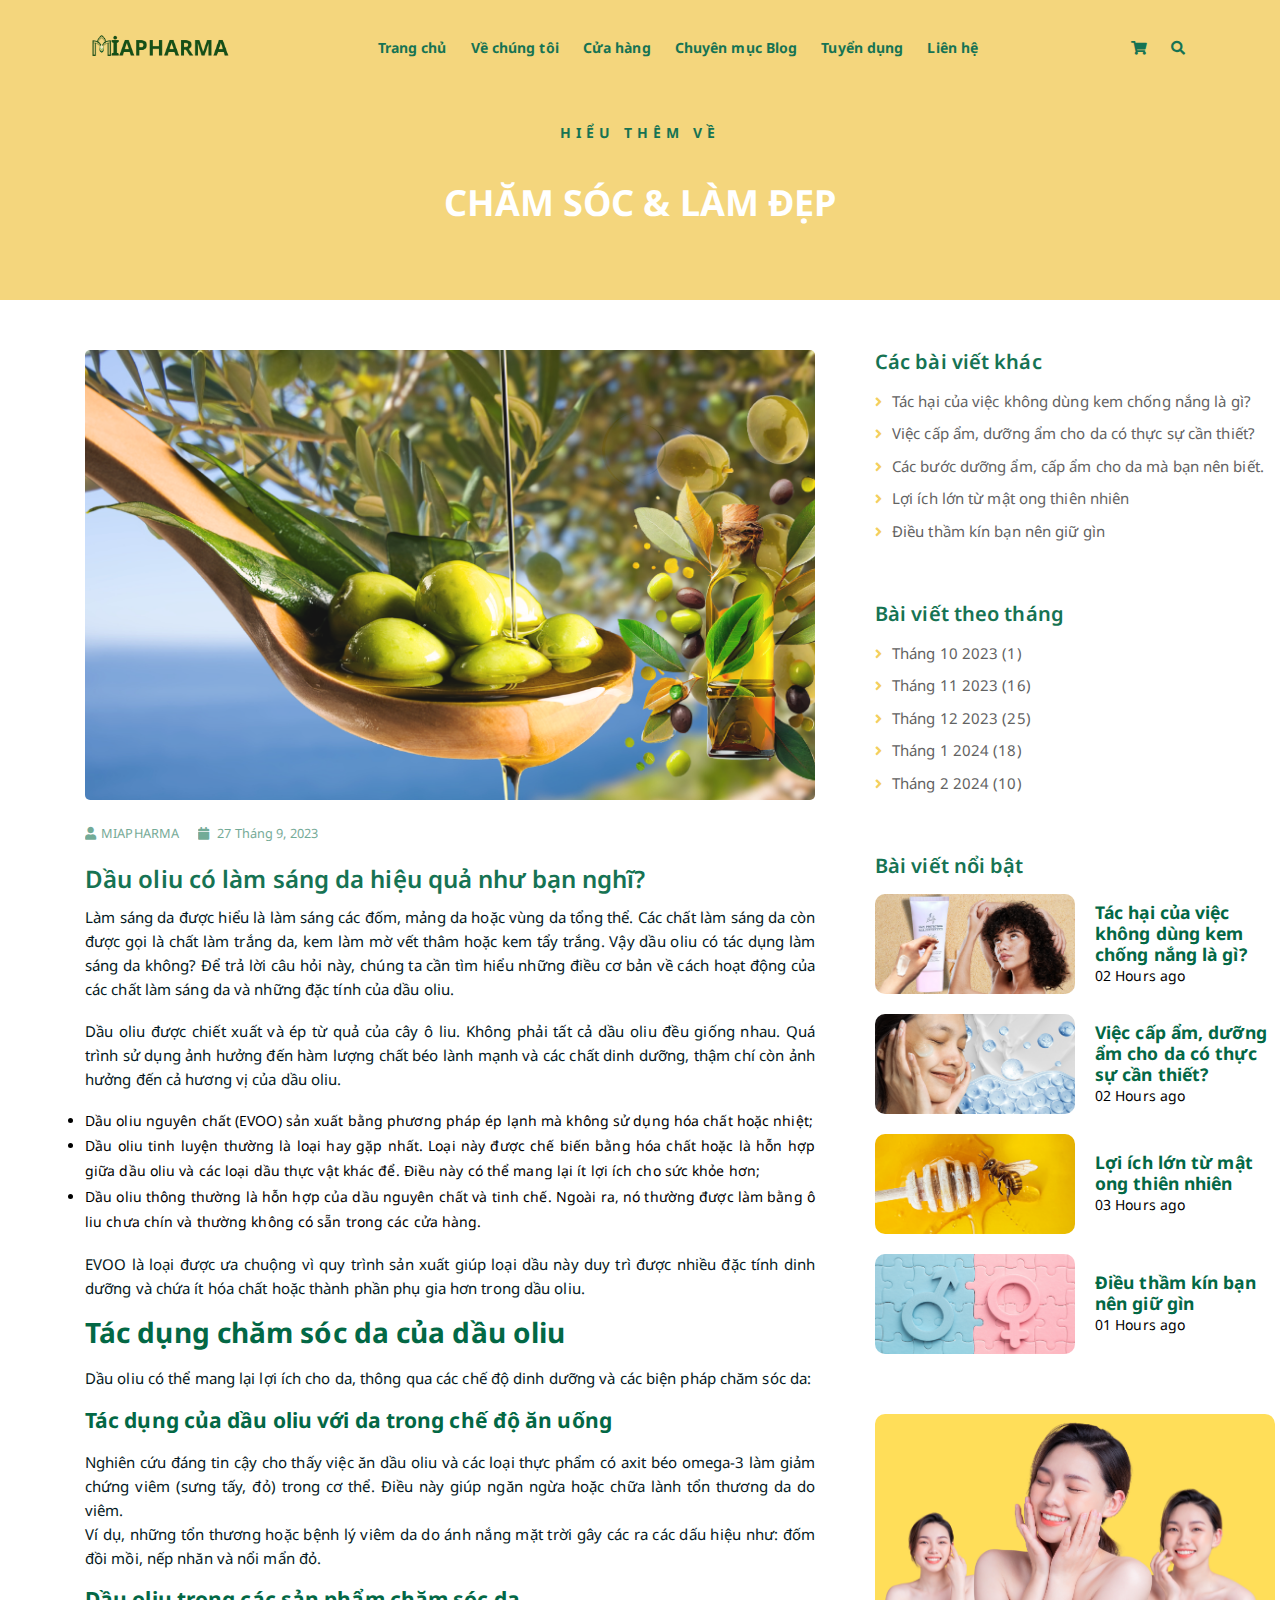
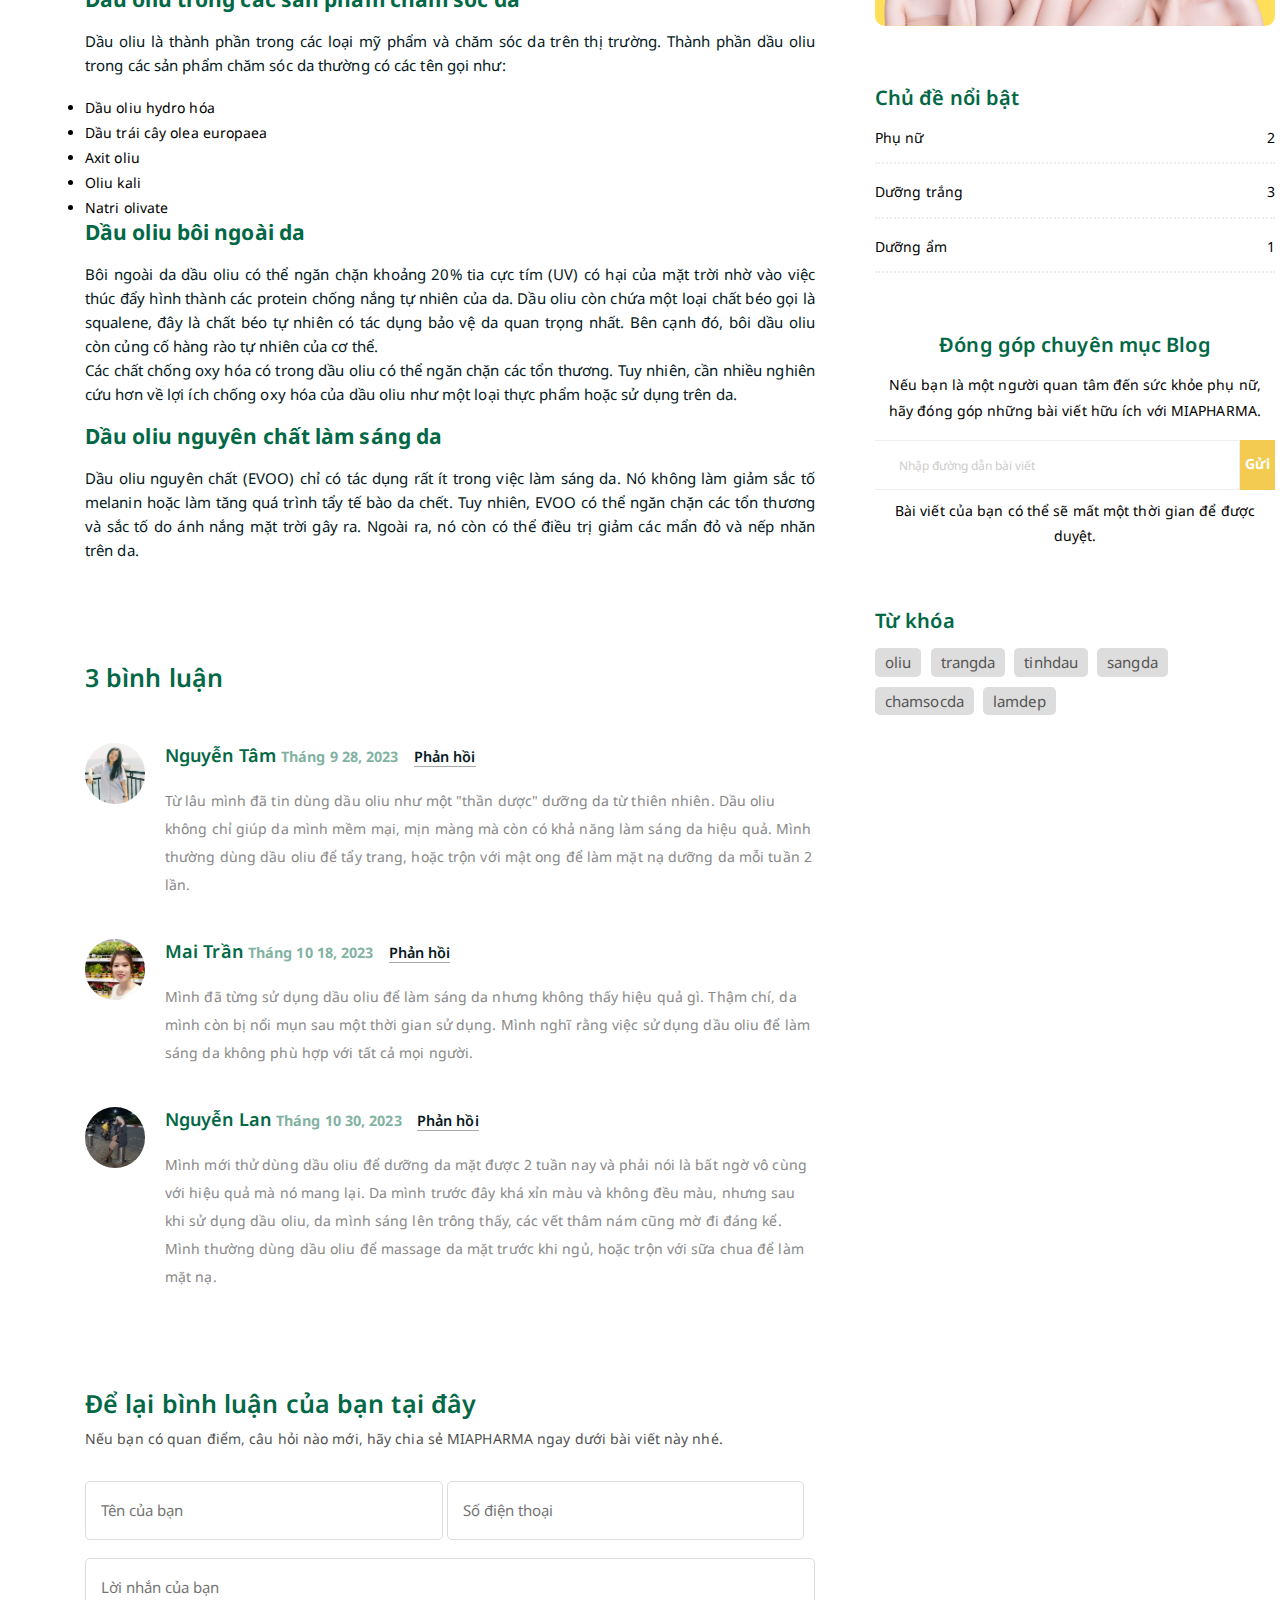
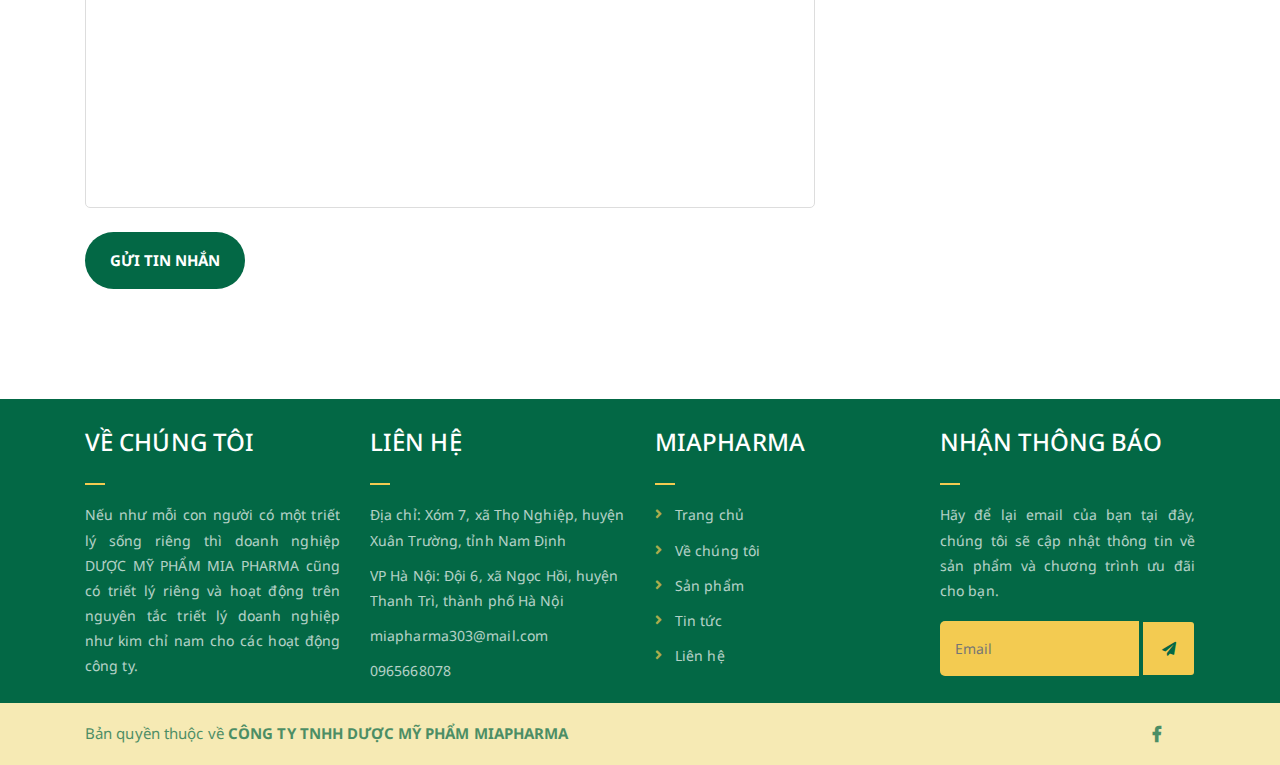
<file: single-news.html>
<!DOCTYPE html>
<html lang="en">
<head>
<meta charset="UTF-8">
<meta http-equiv="X-UA-Compatible" content="IE=edge">
<meta name="viewport" content="width=device-width, initial-scale=1">
<meta name="description" content="Responsive Bootstrap4 Shop Template, Created by Imran Hossain from https://imransdesign.com/">

<!-- title -->
<title>Blog mới nhất</title>

<!-- favicon -->
<link rel="shortcut icon" type="image/png" href="assets/img/favicon.png">
<!-- google font -->
<link href="https://fonts.googleapis.com/css?family=Noto+Sans:300,400,700&display=swap" rel="stylesheet">
<link href="https://fonts.googleapis.com/css?family=Poppins:400,700&display=swap" rel="stylesheet">
<!-- fontawesome -->
<link rel="stylesheet" href="assets/css/all.min.css">
<!-- bootstrap -->
<link rel="stylesheet" href="assets/bootstrap/css/bootstrap.min.css">
<!-- owl carousel -->
<link rel="stylesheet" href="assets/css/owl.carousel.css">
<!-- magnific popup -->
<link rel="stylesheet" href="assets/css/magnific-popup.css">
<!-- animate css -->
<link rel="stylesheet" href="assets/css/animate.css">
<!-- mean menu css -->
<link rel="stylesheet" href="assets/css/meanmenu.min.css">
<!-- main style -->
<link rel="stylesheet" href="assets/css/main.css">
<!-- responsive -->
<link rel="stylesheet" href="assets/css/responsive.css">
</head>
<body>

<!--PreLoader-->
<div class="loader">
  <div class="loader-inner">
    <div class="circle"></div>
  </div>
</div>
<!--PreLoader Ends--> 

<!-- header -->
<div class="top-header-area" id="sticker">
  <div class="container">
    <div class="row">
      <div class="col-lg-12 col-sm-12 text-center">
        <div class="main-menu-wrap"> 
          <!-- logo -->
          <div class="site-logo"> <a href="index.html"> <img src="assets/img/logo.png" alt=""> </a> </div>
          <!-- logo --> 
          
          <!-- menu start -->
          <nav class="main-menu">
            <ul>
              <li class="current-list-item"><a href="index.html">Trang chủ</a> </li>
              <li><a href="about.html">Về chúng tôi</a></li>
              <li><a href="#">Cửa hàng</a>
                <ul class="sub-menu">
                  <li><a href="shop.html">Tất cả sản phẩm</a></li>
                  <li><a href="cart.html">Kiểm tra giỏ hàng</a></li>
                  <li><a href="checkout.html">Kiểm tra thanh toán</a></li>
                </ul>
              </li>
              <li><a href="news.html">Chuyên mục Blog</a>
              </li>
              <li><a href="tuyendung.html">Tuyển dụng</a> </li>
              <li><a href="contact.html">Liên hệ</a></li>
              <li>
                <div class="header-icons"> <a class="shopping-cart" href="cart.html"><i class="fas fa-shopping-cart"></i></a> <a class="mobile-hide search-bar-icon" href="index.html"><i class="fas fa-search"></i></a> </div>
              </li>
            </ul>
          </nav>
          <a class="mobile-show search-bar-icon" href="index.html"><i class="fas fa-search"></i></a>
          <div class="mobile-menu"></div>
          <!-- menu end --> 
        </div>
      </div>
    </div>
  </div>
</div>
<!-- end header --> 

<!-- search area -->
<div class="search-area">
  <div class="container">
    <div class="row">
      <div class="col-lg-12"> <span class="close-btn"><i class="fas fa-window-close"></i></span>
        <div class="search-bar">
          <div class="search-bar-tablecell">
            <h3>Nhập tìm kiếm:</h3>
            <input type="text" placeholder="Keywords">
            <button type="submit">Tìm kiếm <i class="fas fa-search"></i></button>
          </div>
        </div>
      </div>
    </div>
  </div>
</div>
<!-- end search area --> 

<!-- breadcrumb-section -->
<div class="breadcrumb-section breadcrumb-bg">
  <div class="container">
    <div class="row">
      <div class="col-lg-8 offset-lg-2 text-center">
        <div class="breadcrumb-text">
          <p>Hiểu thêm về</p>
          <h1>CHĂM SÓC &amp; LÀM ĐẸP</h1>
        </div>
      </div>
    </div>
  </div>
</div>
<!-- end breadcrumb section --> 

<!-- single article section -->
<div class="mt-150 mb-150">
  <div class="container">
    <div class="row">
      <div class="col-lg-8">
        <div class="single-article-section">
          <div class="single-article-text">
            <div class="single-artcile-bg"></div>
            <p class="blog-meta"> <span class="author"><i class="fas fa-user"></i>MIAPHARMA</span> <span class="date"><i class="fas fa-calendar"></i> 27 Tháng 9, 2023</span> </p>
            <h2>Dầu oliu có làm sáng da hiệu quả như bạn nghĩ?</h2>
            <p>Làm sáng da được hiểu là làm sáng các đốm, mảng da hoặc vùng da tổng thể. Các chất làm sáng da còn được gọi là chất làm trắng da, kem làm mờ vết thâm hoặc kem tẩy trắng. Vậy dầu oliu có tác dụng làm sáng da không? Để trả lời câu hỏi này, chúng ta cần tìm hiểu những điều cơ bản về cách hoạt động của các chất làm sáng da và những đặc tính của dầu oliu.</p>
            <p>Dầu oliu được chiết xuất và ép từ quả của cây ô liu. Không phải tất cả dầu oliu đều giống nhau. Quá trình sử dụng ảnh hưởng đến hàm lượng chất béo lành mạnh và các chất dinh dưỡng, thậm chí còn ảnh hưởng đến cả hương vị của dầu oliu.</p>
            <li>Dầu oliu nguyên chất (EVOO) sản xuất bằng phương pháp ép lạnh mà không sử dụng hóa chất hoặc nhiệt;</li>
            <li>Dầu oliu tinh luyện thường là loại hay gặp nhất. Loại này được chế biến bằng hóa chất hoặc là hỗn hợp giữa dầu oliu và các loại dầu thực vật khác để. Điều này có thể mang lại ít lợi ích cho sức khỏe hơn;</li>
            <li>Dầu oliu thông thường là hỗn hợp của dầu nguyên chất và tinh chế. Ngoài ra, nó thường được làm bằng ô liu chưa chín và thường không có sẵn trong các cửa hàng.</li>
            <p></p>
            <p>EVOO là loại được ưa chuộng vì quy trình sản xuất giúp loại dầu này duy trì được nhiều đặc tính dinh dưỡng và chứa ít hóa chất hoặc thành phần phụ gia hơn trong dầu oliu. </p>
            <h3>Tác dụng chăm sóc da của dầu oliu</h3>
            <p>Dầu oliu có thể mang lại lợi ích cho da, thông qua các chế độ dinh dưỡng và các biện pháp chăm sóc da:</p>
            <h4>Tác dụng của dầu oliu với da trong chế độ ăn uống</h4>
            <p>Nghiên cứu đáng tin cậy cho thấy việc ăn dầu oliu và các loại thực phẩm có axit béo omega-3 làm giảm chứng viêm (sưng tấy, đỏ) trong cơ thể.
              Điều này giúp ngăn ngừa hoặc chữa lành tổn thương da do viêm. <br>
              Ví dụ, những tổn thương hoặc bệnh lý viêm da do ánh nắng mặt trời gây các ra các dấu hiệu như: đốm đồi mồi, nếp nhăn và nổi mẩn đỏ.</p>
            <h4>Dầu oliu trong các sản phẩm chăm sóc da</h4>
            <p>Dầu oliu là thành phần trong các loại mỹ phẩm và chăm sóc da trên thị trường. Thành phần dầu oliu trong các sản phẩm chăm sóc da thường có các tên gọi như:</p>
            <li>Dầu oliu hydro hóa</li>
            <li>Dầu trái cây olea europaea</li>
            <li>Axit oliu</li>
            <li>Oliu kali</li>
            <li>Natri olivate</li>
            <h4>Dầu oliu bôi ngoài da</h4>
            <p>Bôi ngoài da dầu oliu có thể ngăn chặn khoảng 20% tia cực tím (UV) có hại của mặt trời nhờ vào việc thúc đẩy hình thành các protein chống nắng tự nhiên của da. Dầu oliu còn chứa một loại chất béo gọi là squalene, đây là chất béo tự nhiên có tác dụng bảo vệ da quan trọng nhất. Bên cạnh đó, bôi dầu oliu còn củng cố hàng rào tự nhiên của cơ thể.<br>
              Các chất chống oxy hóa có trong dầu oliu có thể ngăn chặn các tổn thương. Tuy nhiên, cần nhiều nghiên cứu hơn về lợi ích chống oxy hóa của dầu oliu như một loại thực phẩm hoặc sử dụng trên da.</p>
            <h4>Dầu oliu nguyên chất làm sáng da</h4>
            <p>Dầu oliu nguyên chất (EVOO) chỉ có tác dụng rất ít trong việc làm sáng da. Nó không làm giảm sắc tố melanin hoặc làm tăng quá trình tẩy tế bào da chết. Tuy nhiên, EVOO có thể ngăn chặn các tổn thương và sắc tố do ánh nắng mặt trời gây ra. Ngoài ra, nó còn có thể điều trị giảm các mẩn đỏ và nếp nhăn trên da. </p>
          </div>
          <div class="comments-list-wrap">
            <h3 class="comment-count-title">3 bình luận</h3>
            <div class="comment-list">
              <div class="single-comment-body">
                <div class="comment-user-avater"> <img src="assets/img/avaters/avatar1.png" alt=""> </div>
                <div class="comment-text-body">
                  <h4>Nguyễn Tâm<span class="comment-date">Tháng 9 28, 2023</span> <a href="#">Phản hồi</a></h4>
                  <p>Từ lâu mình đã tin dùng dầu oliu như một "thần dược" dưỡng da từ thiên nhiên. Dầu oliu không chỉ giúp da mình mềm mại, mịn màng mà còn có khả năng làm sáng da hiệu quả. Mình thường dùng dầu oliu để tẩy trang, hoặc trộn với mật ong để làm mặt nạ dưỡng da mỗi tuần 2 lần.</p>
                </div>
                <div class="single-comment-body">
                  <div class="comment-user-avater"> <img src="assets/img/avaters/avatar3.png" alt=""> </div>
                  <div class="comment-text-body">
                    <h4>Mai Trần<span class="comment-date">Tháng 10 18, 2023</span> <a href="#">Phản hồi</a></h4>
                    <p>Mình đã từng sử dụng dầu oliu để làm sáng da nhưng không thấy hiệu quả gì. Thậm chí, da mình còn bị nổi mụn sau một thời gian sử dụng. Mình nghĩ rằng việc sử dụng dầu oliu để làm sáng da không phù hợp với tất cả mọi người.</p>
                  </div>
                </div>
              </div>
              <div class="single-comment-body">
                <div class="comment-user-avater"> <img src="assets/img/avaters/avatar2.png" alt=""> </div>
                <div class="comment-text-body">
                  <h4>Nguyễn Lan<span class="comment-date">Tháng 10 30, 2023</span> <a href="#">Phản hồi</a></h4>
                  <p>Mình mới thử dùng dầu oliu để dưỡng da mặt được 2 tuần nay và phải nói là bất ngờ vô cùng với hiệu quả mà nó mang lại. Da mình trước đây khá xỉn màu và không đều màu, nhưng sau khi sử dụng dầu oliu, da mình sáng lên trông thấy, các vết thâm nám cũng mờ đi đáng kể. Mình thường dùng dầu oliu để massage da mặt trước khi ngủ, hoặc trộn với sữa chua để làm mặt nạ.</p>
                </div>
              </div>
            </div>
          </div>
          <div class="comment-template">
            <h4>Để lại bình luận của bạn tại đây</h4>
            <p>Nếu bạn có quan điểm, câu hỏi nào mới, hãy chia sẻ MIAPHARMA ngay dưới bài viết này nhé.</p>
            <form action="index.html">
              <p>
                <input type="text" placeholder="Tên của bạn">
                <input type="text" placeholder="Số điện thoại">
              </p>
              <p>
                <textarea name="comment" id="comment" cols="30" rows="10" placeholder="Lời nhắn của bạn"></textarea>
              </p>
              <p>
                <input type="submit" value="Gửi tin nhắn">
              </p>
            </form>
          </div>
        </div>
      </div>
      <div class="col-lg-4">
        <div class="sidebar-section">
          <div class="recent-posts">
            <h4>Các bài viết khác</h4>
            <ul>
              <li><a href="single-news.html">Tác hại của việc không dùng kem chống nắng là gì?</a></li>
              <li><a href="single-news.html">Việc cấp ẩm, dưỡng ẩm cho da có thực sự cần thiết?</a></li>
              <li><a href="single-news.html">Các bước dưỡng ẩm, cấp ẩm cho da mà bạn nên biết.</a></li>
              <li><a href="single-news.html">Lợi ích lớn từ mật ong thiên nhiên</a></li>
              <li><a href="single-news.html">Điều thầm kín bạn nên giữ gìn</a></li>
            </ul>
          </div>
          <div class="archive-posts">
            <h4>Bài viết theo tháng</h4>
            <ul>
              <li><a href="single-news.html">Tháng 10 2023 (1)</a></li>
              <li><a href="single-news.html">Tháng 11 2023 (16)</a></li>
              <li><a href="single-news.html">Tháng 12 2023 (25)</a></li>
              <li><a href="single-news.html">Tháng 1 2024 (18)</a></li>
              <li><a href="single-news.html">Tháng 2 2024 (10)</a></li>
            </ul>
          </div>
          <div class="popular_post_widget">
            <h4 class="widget_title">Bài viết nổi bật</h4>
            <div class="media post_item"> <a href="single-news.html"> <img src="assets/img/latest-news/new2.png" alt="post"> </a>
              <div class="media-body"> <a href="single-news.html">
                <h5>Tác hại của việc không dùng kem chống nắng là gì?</h5>
                </a>
                <p>02 Hours ago</p>
              </div>
            </div>
            <div class="media post_item"> <a href="single-news.html"> <img src="assets/img/latest-news/new3.png" alt="post"> </a>
              <div class="media-body"> <a href="single-news.html">
                <h5>Việc cấp ẩm, dưỡng ẩm cho da có thực sự cần thiết?</h5>
                </a>
                <p>02 Hours ago</p>
              </div>
            </div>
            <div class="media post_item"> <a href="single-news.html"> <img src="assets/img/latest-news/new4.png" alt="post"> </a>
              <div class="media-body"> <a href="single-news.html">
                <h5>Lợi ích lớn từ mật ong thiên nhiên</h5>
                </a>
                <p>03 Hours ago</p>
              </div>
            </div>
            <div class="media post_item"> <a href="single-news.html"> <img src="assets/img/latest-news/new5.png" alt="post"> </a>
              <div class="media-body"> <a href="single-news.html">
                <h5>Điều thầm kín bạn nên giữ gìn</h5>
                </a>
                <p>01 Hours ago</p>
              </div>
            </div>
            <div class="br"></div>
          </div>
          <div class="ads_widget"> <a href="news.html"><img class="img-fluid" src="assets/img/latest-news/newb.png" alt=""></a>
            <div class="br"></div>
          </div>
          <div class="post_category_widget">
            <h4 class="widget_title">Chủ đề nổi bật</h4>
            <ul class="list cat-list">
              <li> <a href="#" class="d-flex justify-content-between">
                <p>Phụ nữ</p>
                <p>2</p>
                </a> </li>
              <li> <a href="#" class="d-flex justify-content-between">
                <p>Dưỡng trắng</p>
                <p>3</p>
                </a> </li>
              <li> <a href="#" class="d-flex justify-content-between">
                <p>Dưỡng ẩm</p>
                <p>1</p>
                </a> </li>
            </ul>
            <div class="br"></div>
          </div>
          <div class="newsletter_widget">
            <h4 class="widget_title">Đóng góp chuyên mục Blog</h4>
            <p> Nếu bạn là một người quan tâm đến sức khỏe phụ nữ, hãy đóng góp những bài viết hữu ích với MIAPHARMA. </p>
            <div class="form-group d-flex flex-row">
              <div class="input-group">
<!--
                <div class="input-group-prepend">
                  <div class="input-group-text"><i class="fa fa-envelope" aria-hidden="true"></i></div>
                </div>
-->
                <input type="text" class="form-control" id="inlineFormInputGroup" placeholder="Nhập đường dẫn bài viết"
                                        onfocus="this.placeholder = ''" onblur="this.placeholder = 'Nhập đường dẫn bài viết'">
              </div>
              <a href="#" class="bbtns">Gửi</a> </div>
            <p class="text-bottom">Bài viết của bạn có thể sẽ mất một thời gian để được duyệt.</p>
            <div class="br"></div>
          </div>
          <div class="tag-section">
            <h4>Từ khóa</h4>
            <ul>
              <li><a href="single-news.html">oliu</a></li>
              <li><a href="single-news.html">trangda</a></li>
              <li><a href="single-news.html">tinhdau</a></li>
              <li><a href="single-news.html">sangda</a></li>
              <li><a href="single-news.html">chamsocda</a></li>
              <li><a href="single-news.html">lamdep</a></li>
            </ul>
          </div>
        </div>
      </div>
    </div>
  </div>
</div>
<!-- end single article section --> 
<!-- footer -->
<div class="footer-area">
  <div class="container">
    <div class="row">
      <div class="col-lg-3 col-md-6">
        <div class="footer-box about-widget">
          <h2 class="widget-title">VỀ CHÚNG TÔI</h2>
          <p>Nếu như mỗi con người có một triết lý sống riêng thì doanh nghiệp DƯỢC MỸ PHẨM MIA PHARMA cũng có triết lý riêng và hoạt động trên nguyên tắc triết lý doanh nghiệp như kim chỉ nam cho các hoạt động công ty.</p>
        </div>
      </div>
      <div class="col-lg-3 col-md-6">
        <div class="footer-box get-in-touch">
          <h2 class="widget-title">LIÊN HỆ</h2>
          <ul>
            <li>Địa chỉ: Xóm 7, xã Thọ Nghiệp, huyện Xuân Trường, tỉnh Nam Định</li>
            <li>VP Hà Nội: Đội 6, xã Ngọc Hồi, huyện Thanh Trì, thành phố Hà Nội</li>
            <li>miapharma303@mail.com</li>
            <li>0965668078</li>
          </ul>
        </div>
      </div>
      <div class="col-lg-3 col-md-6">
        <div class="footer-box pages">
          <h2 class="widget-title">MIAPHARMA</h2>
          <ul>
            <li><a href="index.html">Trang chủ</a></li>
            <li><a href="about.html">Về chúng tôi</a></li>
            <li><a href="services.html">Sản phẩm</a></li>
            <li><a href="news.html">Tin tức</a></li>
            <li><a href="contact.html">Liên hệ</a></li>
          </ul>
        </div>
      </div>
      <div class="col-lg-3 col-md-6">
        <div class="footer-box subscribe">
          <h2 class="widget-title">NHẬN THÔNG BÁO</h2>
          <p>Hãy để lại email của bạn tại đây, chúng tôi sẽ cập nhật thông tin về sản phẩm và chương trình ưu đãi cho bạn.</p>
          <form action="index.html">
            <input type="email" placeholder="Email">
            <button type="submit"><i class="fas fa-paper-plane"></i></button>
          </form>
        </div>
      </div>
    </div>
  </div>
</div>
<!-- end footer --> 

<!-- copyright -->
<div class="copyright">
  <div class="container">
    <div class="row">
      <div class="col-lg-6 col-md-12">
        <p>Bản quyền thuộc về <a href="https://imransdesign.com/">CÔNG TY TNHH DƯỢC MỸ PHẨM MIAPHARMA</a></p>
      </div>
      <div class="col-lg-6 text-right col-md-12">
        <div class="social-icons">
          <ul>
            <li><a href="https://www.facebook.com/profile.php?id=100093592055416" target="_blank"><i class="fab fa-facebook-f"></i></a></li>
            <li><a href="https://www.youtube.com/@MiapharmaDuocMyPham" target="_blank"><i class="fab youtube-youtube-f"></i></a></li>
          </ul>
        </div>
      </div>
    </div>
  </div>
</div>
<!-- end copyright --> 

<!-- jquery --> 
<script src="assets/js/jquery-1.11.3.min.js"></script> 
<!-- bootstrap --> 
<script src="assets/bootstrap/js/bootstrap.min.js"></script> 
<!-- count down --> 
<script src="assets/js/jquery.countdown.js"></script> 
<!-- isotope --> 
<script src="assets/js/jquery.isotope-3.0.6.min.js"></script> 
<!-- waypoints --> 
<script src="assets/js/waypoints.js"></script> 
<!-- owl carousel --> 
<script src="assets/js/owl.carousel.min.js"></script> 
<!-- magnific popup --> 
<script src="assets/js/jquery.magnific-popup.min.js"></script> 
<!-- mean menu --> 
<script src="assets/js/jquery.meanmenu.min.js"></script> 
<!-- sticker js --> 
<script src="assets/js/sticker.js"></script> 
<!-- main js --> 
<script src="assets/js/main.js"></script>
</body>
</html>
</file>
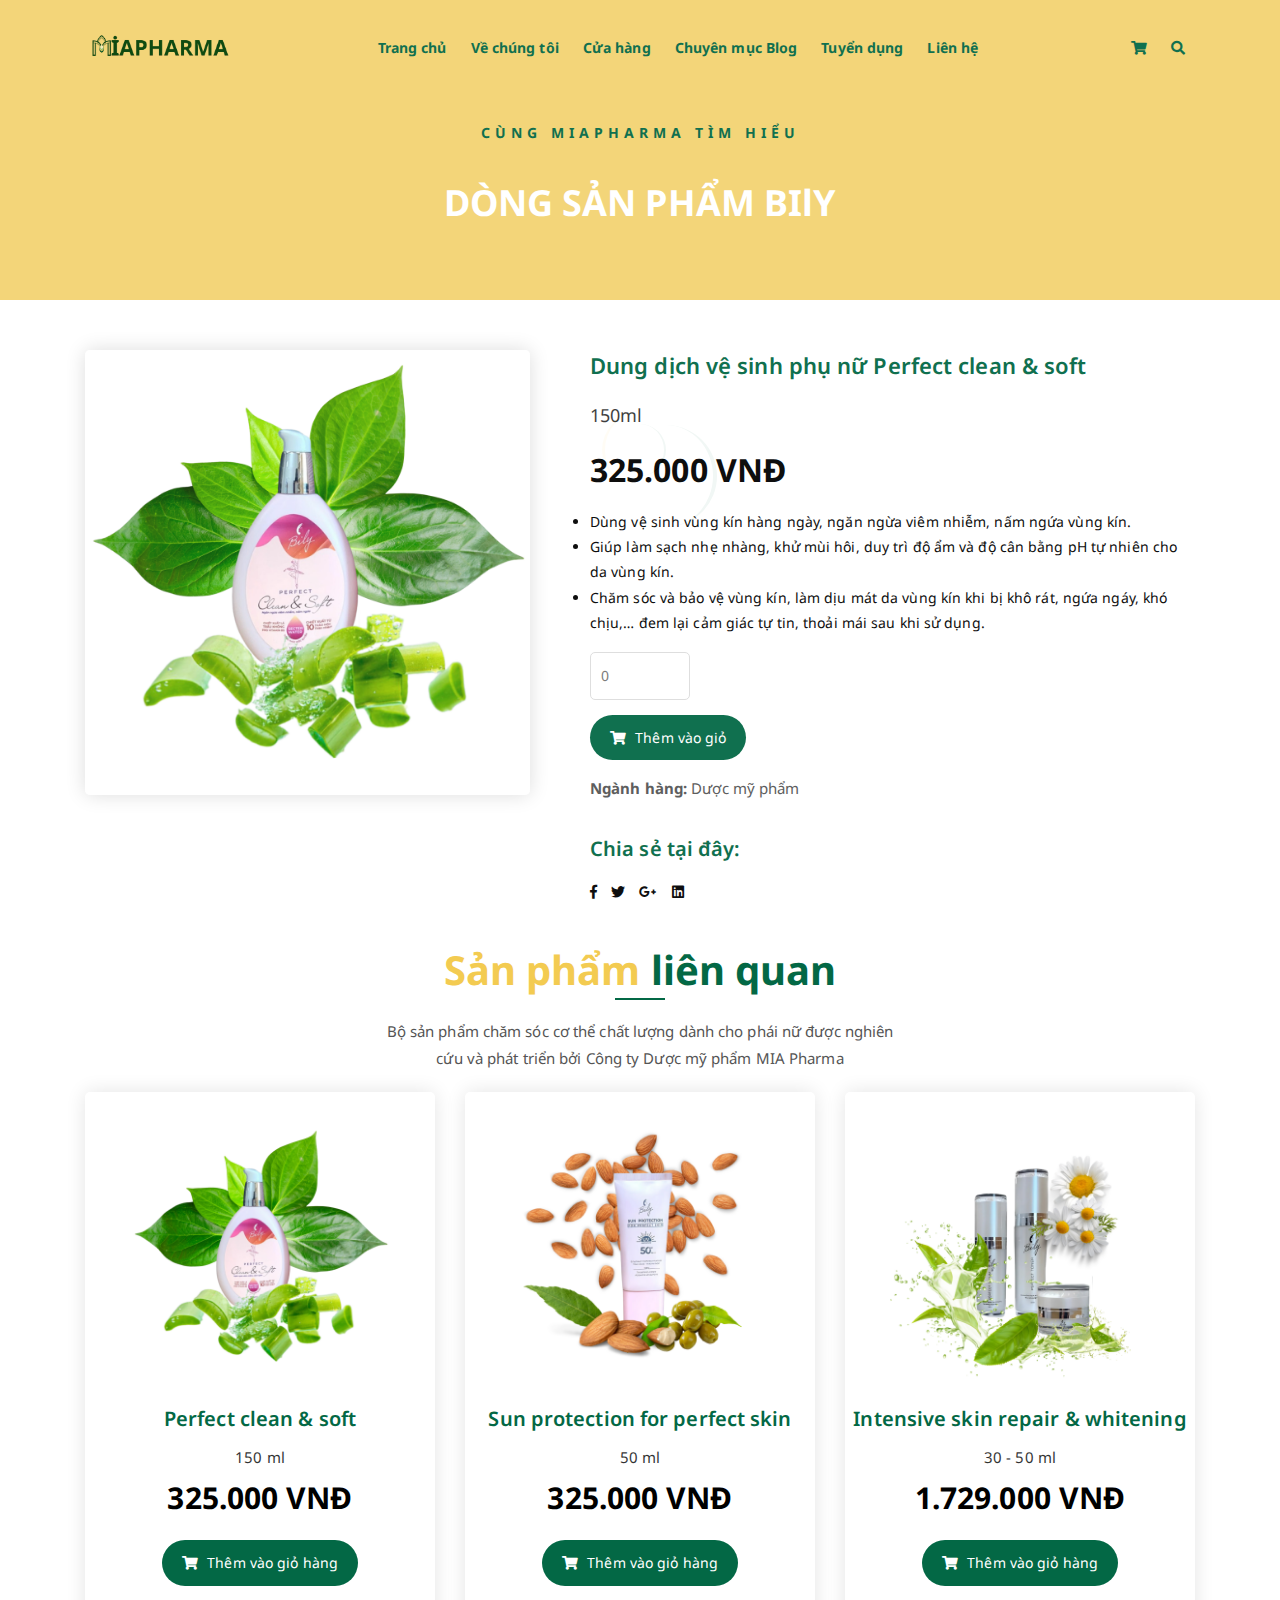
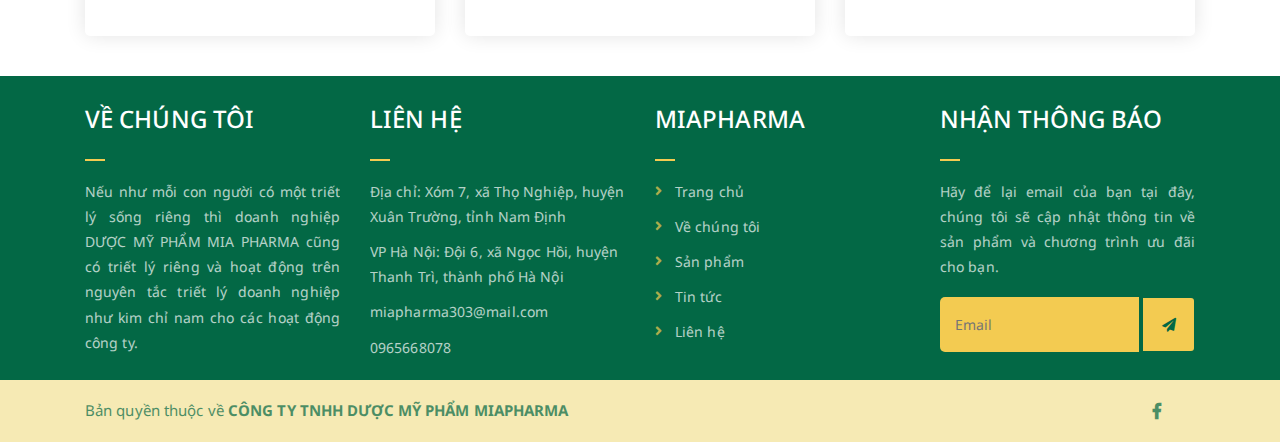
<file: single-product.html>
<!DOCTYPE html>
<html lang="en">
<head>
<meta charset="UTF-8">
<meta http-equiv="X-UA-Compatible" content="IE=edge">
<meta name="viewport" content="width=device-width, initial-scale=1">
<meta name="description" content="Responsive Bootstrap4 Shop Template, Created by Imran Hossain from https://imransdesign.com/">

<!-- title -->
<title>DÒNG SẢN PHẨM BILY</title>

<!-- favicon -->
<link rel="shortcut icon" type="image/png" href="assets/img/favicon.png">
<!-- google font -->
<link href="https://fonts.googleapis.com/css?family=Noto+Sans:300,400,700&display=swap" rel="stylesheet">
<link href="https://fonts.googleapis.com/css?family=Poppins:400,700&display=swap" rel="stylesheet">
<!-- fontawesome -->
<link rel="stylesheet" href="assets/css/all.min.css">
<!-- bootstrap -->
<link rel="stylesheet" href="assets/bootstrap/css/bootstrap.min.css">
<!-- owl carousel -->
<link rel="stylesheet" href="assets/css/owl.carousel.css">
<!-- magnific popup -->
<link rel="stylesheet" href="assets/css/magnific-popup.css">
<!-- animate css -->
<link rel="stylesheet" href="assets/css/animate.css">
<!-- mean menu css -->
<link rel="stylesheet" href="assets/css/meanmenu.min.css">
<!-- main style -->
<link rel="stylesheet" href="assets/css/main.css">
<!-- responsive -->
<link rel="stylesheet" href="assets/css/responsive.css">
</head>
<body>

<!--PreLoader-->
<div class="loader">
  <div class="loader-inner">
    <div class="circle"></div>
  </div>
</div>
<!--PreLoader Ends--> 

<!-- header -->
<div class="top-header-area" id="sticker">
  <div class="container">
    <div class="row">
      <div class="col-lg-12 col-sm-12 text-center">
        <div class="main-menu-wrap"> 
          <!-- logo -->
          <div class="site-logo"> <a href="index.html"> <img src="assets/img/logo.png" alt=""> </a> </div>
          <!-- logo --> 
          
          <!-- menu start -->
          <nav class="main-menu">
            <ul>
              <li class="current-list-item"><a href="index.html">Trang chủ</a> </li>
              <li><a href="about.html">Về chúng tôi</a></li>
              <li><a href="#">Cửa hàng</a>
                <ul class="sub-menu">
                  <li><a href="shop.html">Tất cả sản phẩm</a></li>
                  <li><a href="cart.html">Kiểm tra giỏ hàng</a></li>
                  <li><a href="checkout.html">Kiểm tra thanh toán</a></li>
                </ul>
              </li>
              <li><a href="news.html">Chuyên mục Blog</a>
              </li>
              <li><a href="tuyendung.html">Tuyển dụng</a> </li>
              <li><a href="contact.html">Liên hệ</a></li>
              <li>
                <div class="header-icons"> <a class="shopping-cart" href="cart.html"><i class="fas fa-shopping-cart"></i></a> <a class="mobile-hide search-bar-icon" href="index.html"><i class="fas fa-search"></i></a> </div>
              </li>
            </ul>
          </nav>
          <a class="mobile-show search-bar-icon" href="index.html"><i class="fas fa-search"></i></a>
          <div class="mobile-menu"></div>
          <!-- menu end --> 
        </div>
      </div>
    </div>
  </div>
</div>
<!-- end header --> 

<!-- search area -->
<div class="search-area">
  <div class="container">
    <div class="row">
      <div class="col-lg-12"> <span class="close-btn"><i class="fas fa-window-close"></i></span>
        <div class="search-bar">
          <div class="search-bar-tablecell">
            <h3>Nhập tìm kiếm:</h3>
            <input type="text" placeholder="Keywords">
            <button type="submit">Tìm kiếm <i class="fas fa-search"></i></button>
          </div>
        </div>
      </div>
    </div>
  </div>
</div>
<!-- end search arewa --> 

<!-- breadcrumb-section -->
<div class="breadcrumb-section breadcrumb-bg">
  <div class="container">
    <div class="row">
      <div class="col-lg-8 offset-lg-2 text-center">
        <div class="breadcrumb-text">
          <p>Cùng MIAPHARMA tìm hiểu</p>
          <h1>DÒNG SẢN PHẨM BIlY</h1>
        </div>
      </div>
    </div>
  </div>
</div>
<!-- end breadcrumb section --> 

<!-- single product -->
<div class="single-product mt-150 mb-150">
  <div class="container">
    <div class="row">
      <div class="col-md-5">
        <div class="single-product-img"> <img src="assets/img/products/product-img1.png" alt=""> </div>
      </div>
      <div class="col-md-7">
        <div class="single-product-content">
          <h3>Dung dịch vệ sinh phụ nữ Perfect clean &amp; soft</h3>
          <p class="single-product-pricing"><span>150ml</span> 325.000 VNĐ</p>
          <li>Dùng vệ sinh vùng kín hàng ngày, ngăn ngừa viêm nhiễm, nấm ngứa vùng kín.</li>
          <li>Giúp làm sạch nhẹ nhàng, khử mùi hôi, duy trì độ ẩm và độ cân bằng pH tự nhiên cho da vùng kín.</li>
          <li>Chăm sóc và bảo vệ vùng kín, làm dịu mát da vùng kín khi bị khô rát, ngứa ngáy, khó chịu,… đem lại cảm giác tự tin, thoải mái sau khi sử dụng.</li>
          <p></p>
          <div class="single-product-form">
            <form action="index.html">
              <input type="number" placeholder="0">
            </form>
            <a href="cart.html" class="cart-btn"><i class="fas fa-shopping-cart"></i> Thêm vào giỏ</a>
            <p><strong>Ngành hàng: </strong>Dược mỹ phẩm</p>
          </div>
          <h4>Chia sẻ tại đây:</h4>
          <ul class="product-share">
            <li><a href=""><i class="fab fa-facebook-f"></i></a></li>
            <li><a href=""><i class="fab fa-twitter"></i></a></li>
            <li><a href=""><i class="fab fa-google-plus-g"></i></a></li>
            <li><a href=""><i class="fab fa-linkedin"></i></a></li>
          </ul>
        </div>
      </div>
    </div>
  </div>
</div>
<!-- end single product --> 

<!-- more products -->
<div class="more-products mb-150">
  <div class="container">
    <div class="row">
      <div class="col-lg-8 offset-lg-2 text-center">
        <div class="section-title">
          <h3><span class="orange-text">Sản phẩm</span> liên quan</h3>
          <p>Bộ sản phẩm chăm sóc cơ thể chất lượng dành cho phái nữ được nghiên cứu và phát triển bởi Công ty Dược mỹ phẩm MIA Pharma</p>
        </div>
      </div>
    </div>
    <div class="row">
      <div class="col-lg-4 col-md-6 text-center">
        <div class="single-product-item">
          <div class="product-image"> <a href="single-product.html"><img src="assets/img/products/product-img1.png" alt=""></a> </div>
          <h3>Perfect clean &amp; soft</h3>
          <p class="product-price"><span>150 ml</span> 325.000 VNĐ </p>
          <a href="cart.html" class="cart-btn"><i class="fas fa-shopping-cart"></i> Thêm vào giỏ hàng</a> </div>
      </div>
      <div class="col-lg-4 col-md-6 text-center">
        <div class="single-product-item">
          <div class="product-image"> <a href="single-product.html"><img src="assets/img/products/product-img2.png" alt=""></a> </div>
          <h3>Sun protection for perfect skin</h3>
          <p class="product-price"><span>50 ml</span> 325.000 VNĐ</p>
          <a href="cart.html" class="cart-btn"><i class="fas fa-shopping-cart"></i> Thêm vào giỏ hàng</a> </div>
      </div>
      <div class="col-lg-4 col-md-6 offset-md-3 offset-lg-0 text-center">
        <div class="single-product-item">
          <div class="product-image"> <a href="single-product.html"><img src="assets/img/products/product-img3.png" alt=""></a> </div>
          <h3>Intensive skin repair &amp; whitening</h3>
          <p class="product-price"><span>30 - 50 ml</span> 1.729.000 VNĐ </p>
          <a href="cart.html" class="cart-btn"><i class="fas fa-shopping-cart"></i> Thêm vào giỏ hàng</a> </div>
      </div>
    </div>
  </div>
</div>
<!-- end more products --> 
<!-- footer -->
<div class="footer-area">
  <div class="container">
    <div class="row">
      <div class="col-lg-3 col-md-6">
        <div class="footer-box about-widget">
          <h2 class="widget-title">VỀ CHÚNG TÔI</h2>
          <p>Nếu như mỗi con người có một triết lý sống riêng thì doanh nghiệp DƯỢC MỸ PHẨM MIA PHARMA cũng có triết lý riêng và hoạt động trên nguyên tắc triết lý doanh nghiệp như kim chỉ nam cho các hoạt động công ty.</p>
        </div>
      </div>
      <div class="col-lg-3 col-md-6">
        <div class="footer-box get-in-touch">
          <h2 class="widget-title">LIÊN HỆ</h2>
          <ul>
            <li>Địa chỉ: Xóm 7, xã Thọ Nghiệp, huyện Xuân Trường, tỉnh Nam Định</li>
            <li>VP Hà Nội: Đội 6, xã Ngọc Hồi, huyện Thanh Trì, thành phố Hà Nội</li>
            <li>miapharma303@mail.com</li>
            <li>0965668078</li>
          </ul>
        </div>
      </div>
      <div class="col-lg-3 col-md-6">
        <div class="footer-box pages">
          <h2 class="widget-title">MIAPHARMA</h2>
          <ul>
            <li><a href="index.html">Trang chủ</a></li>
            <li><a href="about.html">Về chúng tôi</a></li>
            <li><a href="services.html">Sản phẩm</a></li>
            <li><a href="news.html">Tin tức</a></li>
            <li><a href="contact.html">Liên hệ</a></li>
          </ul>
        </div>
      </div>
      <div class="col-lg-3 col-md-6">
        <div class="footer-box subscribe">
          <h2 class="widget-title">NHẬN THÔNG BÁO</h2>
          <p>Hãy để lại email của bạn tại đây, chúng tôi sẽ cập nhật thông tin về sản phẩm và chương trình ưu đãi cho bạn.</p>
          <form action="index.html">
            <input type="email" placeholder="Email">
            <button type="submit"><i class="fas fa-paper-plane"></i></button>
          </form>
        </div>
      </div>
    </div>
  </div>
</div>
<!-- end footer --> 

<!-- copyright -->
<div class="copyright">
  <div class="container">
    <div class="row">
      <div class="col-lg-6 col-md-12">
        <p>Bản quyền thuộc về <a href="https://imransdesign.com/">CÔNG TY TNHH DƯỢC MỸ PHẨM MIAPHARMA</a></p>
      </div>
      <div class="col-lg-6 text-right col-md-12">
        <div class="social-icons">
          <ul>
            <li><a href="https://www.facebook.com/profile.php?id=100093592055416" target="_blank"><i class="fab fa-facebook-f"></i></a></li>
            <li><a href="https://www.youtube.com/@MiapharmaDuocMyPham" target="_blank"><i class="fab youtube-youtube-f"></i></a></li>
          </ul>
        </div>
      </div>
    </div>
  </div>
</div>
<!-- end copyright --> 
<!-- jquery --> 
<script src="assets/js/jquery-1.11.3.min.js"></script> 
<!-- bootstrap --> 
<script src="assets/bootstrap/js/bootstrap.min.js"></script> 
<!-- count down --> 
<script src="assets/js/jquery.countdown.js"></script> 
<!-- isotope --> 
<script src="assets/js/jquery.isotope-3.0.6.min.js"></script> 
<!-- waypoints --> 
<script src="assets/js/waypoints.js"></script> 
<!-- owl carousel --> 
<script src="assets/js/owl.carousel.min.js"></script> 
<!-- magnific popup --> 
<script src="assets/js/jquery.magnific-popup.min.js"></script> 
<!-- mean menu --> 
<script src="assets/js/jquery.meanmenu.min.js"></script> 
<!-- sticker js --> 
<script src="assets/js/sticker.js"></script> 
<!-- main js --> 
<script src="assets/js/main.js"></script>
</body>
</html>
</file>
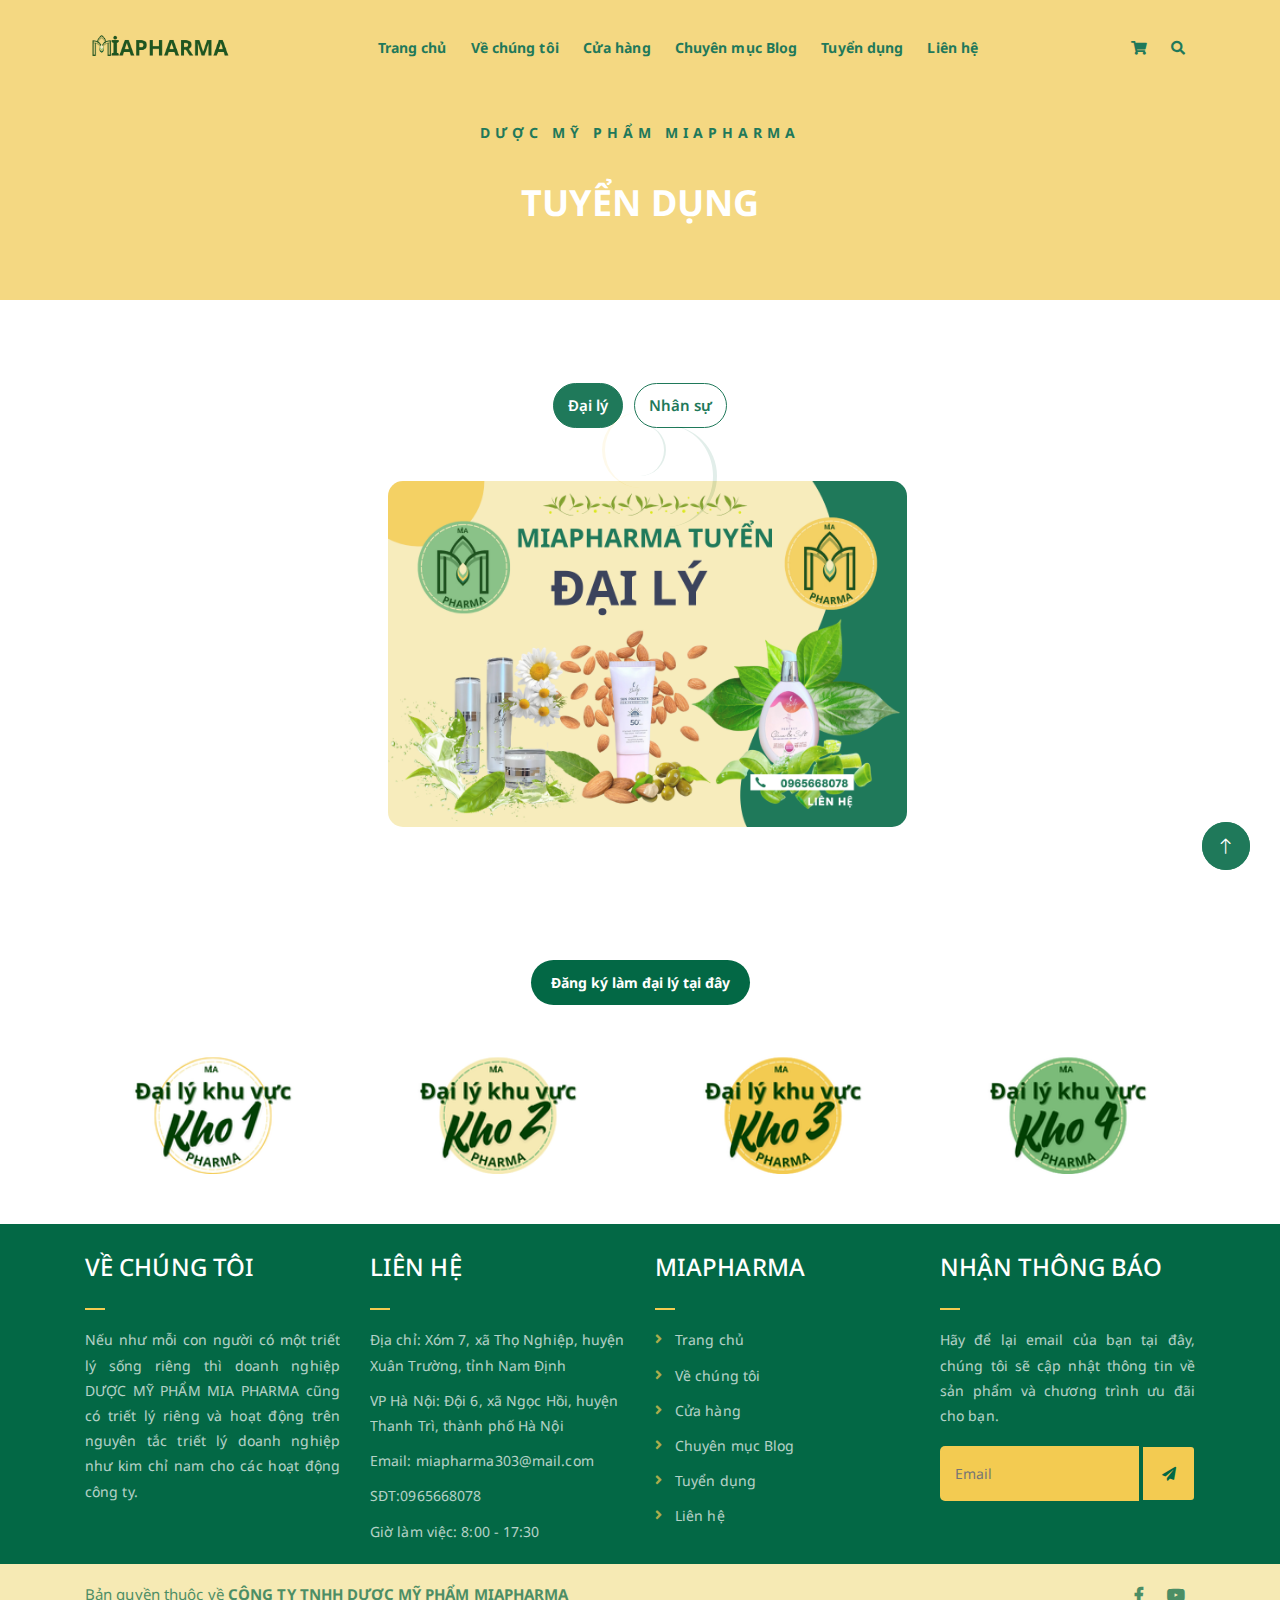
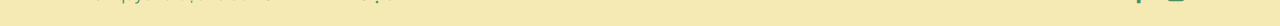
<file: tuyendung.html>
<!DOCTYPE html>
<html lang="en">
<head>
<meta charset="UTF-8">
<meta http-equiv="X-UA-Compatible" content="IE=edge">
<meta name="viewport" content="width=device-width, initial-scale=1">
<meta name="description" content="Responsive Bootstrap4 Shop Template, Created by Imran Hossain from https://imransdesign.com/">

<!-- title -->
<title>Tuyển dụng</title>

<!-- favicon -->
<link rel="shortcut icon" type="image/png" href="assets/img/favicon.png">
<!-- google font -->
<link href="https://fonts.googleapis.com/css?family=Noto+Sans:300,400,700&display=swap" rel="stylesheet">
<!-- fontawesome -->
<link rel="stylesheet" href="assets/css/all.min.css">
<!-- bootstrap -->
<link rel="stylesheet" href="assets/bootstrap/css/bootstrap.min.css">
<!-- Icon Font Stylesheet -->
<link href="https://cdn.jsdelivr.net/npm/bootstrap-icons@1.4.1/font/bootstrap-icons.css" rel="stylesheet">
<!-- owl carousel -->
<link rel="stylesheet" href="assets/css/owl.carousel.css">
<!-- magnific popup -->
<link rel="stylesheet" href="assets/css/magnific-popup.css">
<!-- animate css -->
<link rel="stylesheet" href="assets/css/animate.css">
<!-- mean menu css -->
<link rel="stylesheet" href="assets/css/meanmenu.min.css">
<!-- main style -->
<link rel="stylesheet" href="assets/css/main.css">
<!-- responsive -->
<link rel="stylesheet" href="assets/css/responsive.css">
</head>
<body>

<!--PreLoader-->
<div class="loader">
  <div class="loader-inner">
    <div class="circle"></div>
  </div>
</div>
<!--PreLoader Ends--> 

<!-- header -->
<div class="top-header-area" id="sticker">
  <div class="container">
    <div class="row">
      <div class="col-lg-12 col-sm-12 text-center">
        <div class="main-menu-wrap"> 
          <!-- logo -->
          <div class="site-logo"> <a href="index.html"> <img src="assets/img/logo.png" alt=""> </a> </div>
          <!-- logo --> 
          
          <!-- menu start -->
          <nav class="main-menu">
            <ul>
              <li class="current-list-item"><a href="index.html">Trang chủ</a> </li>
              <li><a href="about.html">Về chúng tôi</a></li>
              <li><a href="#">Cửa hàng</a>
                <ul class="sub-menu">
                  <li><a href="shop.html">Tất cả sản phẩm</a></li>
                  <li><a href="cart.html">Kiểm tra giỏ hàng</a></li>
                  <li><a href="checkout.html">Kiểm tra thanh toán</a></li>
                </ul>
              </li>
              <li><a href="news.html">Chuyên mục Blog</a> </li>
              <li><a href="tuyendung.html">Tuyển dụng</a> </li>
              <li><a href="contact.html">Liên hệ</a></li>
              <li>
                <div class="header-icons"> <a class="shopping-cart" href="cart.html"><i class="fas fa-shopping-cart"></i></a> <a class="mobile-hide search-bar-icon" href="#"><i class="fas fa-search"></i></a> </div>
              </li>
            </ul>
          </nav>
          <a class="mobile-show search-bar-icon" href="#"><i class="fas fa-search"></i></a>
          <div class="mobile-menu"></div>
          <!-- menu end --> 
        </div>
      </div>
    </div>
  </div>
</div>
<!-- end header --> 

<!-- search area -->
<div class="search-area">
  <div class="container">
    <div class="row">
      <div class="col-lg-12"> <span class="close-btn"><i class="fas fa-window-close"></i></span>
        <div class="search-bar">
          <div class="search-bar-tablecell">
            <h3>Nhập tìm kiếm:</h3>
            <input type="text" placeholder="Keywords">
            <button type="submit">Tìm kiếm <i class="fas fa-search"></i></button>
          </div>
        </div>
      </div>
    </div>
  </div>
</div>
<!-- end search area --> 

<!-- breadcrumb-section -->
<div class="breadcrumb-section breadcrumb-bg">
  <div class="container">
    <div class="row">
      <div class="col-lg-8 offset-lg-2 text-center">
        <div class="breadcrumb-text">
          <p>DƯỢC MỸ PHẨM MIAPHARMA</p>
          <h1>TUYỂN DỤNG</h1>
        </div>
      </div>
    </div>
  </div>
</div>
<!-- end breadcrumb section --> 
<!-- tuyen dung-->
<div class="careers">
  <div class="product-td-filters">
    <ul>
      <li class="active" data-filter=".td1">Đại lý</li>
      <li data-filter=".td2">Nhân sự</li>
    </ul>
  </div>
  <div class="row col-lg-5 col-md-6 product-td-lists">
    <div class="anhtuyendung td1"><img src="assets/img/tuyendung.png" alt=""></div>
    <div class="anhtuyendung td2"><img src="assets/img/tuyendung.png" alt=""></div>
  </div>
</div>
<div class="form2">
  <button type="submit" class="btn-dangky" onclick="document.location='dangky.html'">Đăng ký làm đại lý tại đây</button>
</div>
<!--end tuyen dung --> 
<!-- logo carousel -->
<div class="logo-carousel-section">
  <div class="container">
    <div class="row">
      <div class="col-lg-12">
        <div class="logo-carousel-inner">
          <div class="single-logo-item"> <img src="assets/img/tuyendung-submark/tuyendung1.png" alt=""> </div>
          <div class="single-logo-item"> <img src="assets/img/tuyendung-submark/tuyendung2.png" alt=""> </div>
          <div class="single-logo-item"> <img src="assets/img/tuyendung-submark/tuyendung3.png" alt=""> </div>
          <div class="single-logo-item"> <img src="assets/img/tuyendung-submark/tuyendung4.png" alt=""> </div>
        </div>
      </div>
    </div>
  </div>
</div>
<!-- end logo carousel --> 
<!-- Back to Top -->
    <a href="#" class="btn btn-lg btn-green btn-lg-square rounded-circle back-to-top"><i class="bi bi-arrow-up"></i></a>
<!-- Back to Top -->
    <a href="#" class="btn btn-lg btn-green btn-lg-square rounded-circle back-to-top"><i class="bi bi-arrow-up"></i></a>
<!-- footer --> 
<div class="footer-area">
  <div class="container">
    <div class="row">
      <div class="col-lg-3 col-md-6">
        <div class="footer-box about-widget">
          <h2 class="widget-title">VỀ CHÚNG TÔI</h2>
          <p>Nếu như mỗi con người có một triết lý sống riêng thì doanh nghiệp DƯỢC MỸ PHẨM MIA PHARMA cũng có triết lý riêng và hoạt động trên nguyên tắc triết lý doanh nghiệp như kim chỉ nam cho các hoạt động công ty.</p>
        </div>
      </div>
      <div class="col-lg-3 col-md-6">
        <div class="footer-box get-in-touch">
          <h2 class="widget-title">LIÊN HỆ</h2>
          <ul>
            <li>Địa chỉ: Xóm 7, xã Thọ Nghiệp, huyện Xuân Trường, tỉnh Nam Định</li>
            <li>VP Hà Nội: Đội 6, xã Ngọc Hồi, huyện Thanh Trì, thành phố Hà Nội</li>
            <li>Email: miapharma303@mail.com</li>
            <li>SĐT:0965668078</li>
			<li>Giờ làm việc: 8:00 - 17:30</li>
          </ul>
        </div>
      </div>
      <div class="col-lg-3 col-md-6">
        <div class="footer-box pages">
          <h2 class="widget-title">MIAPHARMA</h2>
          <ul>
            <li><a href="index.html">Trang chủ</a></li>
            <li><a href="about.html">Về chúng tôi</a></li>
            <li><a href="shop.html">Cửa hàng</a></li>
            <li><a href="news.html">Chuyên mục Blog</a></li>
			<li><a href="tuyendung.html">Tuyển dụng</a></li>
            <li><a href="contact.html">Liên hệ</a></li>
          </ul>
        </div>
      </div>
      <div class="col-lg-3 col-md-6">
        <div class="footer-box subscribe">
          <h2 class="widget-title">NHẬN THÔNG BÁO</h2>
          <p>Hãy để lại email của bạn tại đây, chúng tôi sẽ cập nhật thông tin về sản phẩm và chương trình ưu đãi cho bạn.</p>
          <form action="index.html">
            <input type="email" placeholder="Email">
            <button type="submit"><i class="fas fa-paper-plane"></i></button>
          </form>
        </div>
      </div>
    </div>
  </div>
</div>
<!-- end footer --> 

<!-- copyright -->
<div class="copyright">
  <div class="container">
    <div class="row">
      <div class="col-lg-6 col-md-12">
        <p>Bản quyền thuộc về <a href="https://imransdesign.com/">CÔNG TY TNHH DƯỢC MỸ PHẨM MIAPHARMA</a></p>
      </div>
      <div class="col-lg-6 text-right col-md-12">
        <div class="social-icons">
          <ul>
            <li><a href="https://www.facebook.com/profile.php?id=100093592055416" target="_blank"><i class="fab fa-facebook-f"></i></a></li>
            <li><a href="https://www.youtube.com/@MiapharmaDuocMyPham" target="_blank"><i class="fab fa-youtube"></i></a></li>
          </ul>
        </div>
      </div>
    </div>
  </div>
</div>
<!-- end copyright --> 
<!-- jquery --> 
<script src="assets/js/jquery-1.11.3.min.js"></script> 
<!-- bootstrap --> 
<script src="assets/bootstrap/js/bootstrap.min.js"></script> 
<!-- count down --> 
<script src="assets/js/jquery.countdown.js"></script> 
<!-- isotope --> 
<script src="assets/js/jquery.isotope-3.0.6.min.js"></script> 
<!-- waypoints --> 
<script src="assets/js/waypoints.js"></script> 
<!-- owl carousel --> 
<script src="assets/js/owl.carousel.min.js"></script> 
<!-- magnific popup --> 
<script src="assets/js/jquery.magnific-popup.min.js"></script> 
<!-- mean menu --> 
<script src="assets/js/jquery.meanmenu.min.js"></script> 
<!-- sticker js --> 
<script src="assets/js/sticker.js"></script> 
<!-- main js --> 
<script src="assets/js/main.js"></script>
</body>
</html>
</file>
<file: assets/css/responsive.css>
/* Medium Layout: 1280px. */
@media only screen and (min-width: 992px) {
}

@media only screen and (min-width: 992px) and (max-width: 1200px) { 
	.hero-text h1 {
	    font-size: 45px;
	}

	a.video-play-btn {
		right: 51%;
	}
	.hero-area div.hero-form {
		bottom: -20%;
	}

	.cart-buttons a:first-child {
	    margin-right: 0;
	    margin-bottom: 15px;
	}
	.contact-form form p input[type=email] {
	    margin-left: 8px;
	}
	.contact-form-box h4 i {
	    left: -20%;
	}
	.comment-template form p input[type=email] {
	    margin-left: 8px;
	}
	ul.main-menu li a {
	    padding: 15px 13px;
	}
	span.close-btn {
	    right: 0;
	}
	ul.sub-menu li a {
	    padding: 7px 10px;
	}

}
/* Tablet Layout: 768px. */
@media only screen and (min-width: 768px) and (max-width: 991px) { 
	.hero-text h1 {
	    font-size: 40px;
	}
	.footer-box {
	    margin-bottom: 40px;
	}
	.copyright p {
	    text-align: center;
	}
	.copyright .social-icons {
	    text-align: center;
	}
	.feature-bg:after {
		display: none;
	}
	.single-team-item {
	    margin-bottom: 30px;
	}
	table.cart-table {
	    margin-bottom: 50px;
	}
	.order-details-wrap {
	    margin-top: 50px;
	}
	.contact-form form p input[type=text], 
	.contact-form form p input[type=tel], 
	.contact-form form p input[type=email] {
	    width: 100%;
	}

	.contact-form form p input[type=email] {
	    margin-left: 0;
	    margin-top: 15px;
	}
	.contact-form form p input[type=tel] {
		margin-bottom: 15px;
	}

	.hero-area div.hero-form {
		width: 325px;
		top: 30%;
	}

	.comment-template form p input[type=text], 
	.comment-template form p input[type=email] {
	    width: 100%;
	}

	.comment-template form p input[type=email] {
	    margin-top: 15px;
	    margin-left: 0;
	}
	.sidebar-section {
	    margin-left: 0;
	    margin-top: 50px;
	}
	.single-product-img {
	    margin-bottom: 30px;
	}
	.single-product-img img {
	    width: 100%;
	}
	.single-project-img img {
	    width: 100%;
	}
	.site-logo a img {
	    max-width: 150px;
	}
	.site-logo {
	    text-align: center;
	    position: absolute;
	    z-index: 999;
	}
	.mean-container .mean-bar {
		z-index: 2;
	}
	.responsive-menu-wrap {
	    display: block;
	}
	.header-icons {
	    text-align: center;
	}
	.top-header-area {
	    padding: 15px 0;
	}

	.responsive-menu-wrap {
	    position: absolute;
	    top: 0;
	}

	.featured-section {
	    padding: 0;
	}

	.responsive-menu-wrap {
	    left: 50%;
	    margin-top: 10px;
	    margin-left: -57.5px;
	}
	.hero-text-tablecell {
	    padding: 0px 70px;
	}
	.hero-form .hero-text h1 {
	    font-size: 30px;
	}

	.hero-form .hero-text p.subtitle {
	    font-size: 13px;
	}

	.hero-form .hero-btns a.bordered-btn {
	    margin-left: 0;
	    margin-top: 20px;
	}

	.sticky-wrapper.is-sticky .top-header-area {
	    position: absolute!important;
	    background-color: transparent;
	}
	.featured-box {
	    padding: 30px;
	}

	.featured-section {
	    padding: 100px 0;
	}
	nav.main-menu {
	    display: none;
	}
	table.order-details {
	    width: 100%;
	}
	.contact-form-box h4 i {
	    left: -7%;
	}
	.single-product-content h3 {
	    font-size: 20px;
	    font-weight: 500;
	    line-height: 1.6;
	}

	.single-product-content {
	    margin-left: 15px;
	}
	a.mobile-hide.search-bar-icon {
	    display: none!important;
	}
	.mobile-show {
		display: block!important;
	}
	a.mobile-show.search-bar-icon {
	    position: absolute;
	    right: 60px;
	    top: 22px;
	    z-index: 999;
	    color: #fff;
	}

}

/* Mobile Layout: 320px. */
@media only screen and (max-width: 767px) {

	.site-logo img {
	    max-width: 150px;
	}

	.responsive-menu-wrap {
	    top: -35px;
	}

	span.close-btn {
		right: 35px;
	}
	.header-icons {
	    text-align: center;
	}
	.hero-text h1 {
	    font-size: 28px;
	}

	.hero-text p.subtitle {
	    font-size: 13px;
	}
	.section-title p {
	    max-width: 400px;
	}

	.section-title h3 {
	    font-size: 25px;
	}

	p.testimonial-body {
	    font-size: 15px;
	}
	.responsive-menu {
	    left: auto;
	    right: 0;
	}

	.featured-section {
	    padding: 0;
	}

	a.video-play-btn {
	    right: auto;
	    left: 50%;
	    margin-left: -45px;
	}

	.shop-banner h3 {
		font-size: 34px;
	}

	.footer-box {
	    margin-bottom: 50px;
	}

	.copyright p {
	    text-align: center;
	}

	.social-icons {
	    text-align: center;
	}

	.footer-area {
		padding: 80px 0;
	}

	.hero-text {
	    text-align: center;
	}

	.responsive-menu-wrap {
	    position: relative;
	}

	.breadcrumb-text h1 {
	    font-size: 30px;
	}

	.feature-bg:after {
	    display: none;
	}
	
	.text-block {
	    margin-bottom: 50px;
	}

	.single-team-item {
	    margin-bottom: 50px;
	}

	.team-bg {
	    height: 450px;
	}

	.total-section {
	    margin-top: 30px;
	}

	.order-details-wrap {
	    margin-top: 50px;
	}

	.contact-form form p input[type=text], 
	.contact-form form p input[type=tel], 
	.contact-form form p input[type=email] {
	    width: 100%;
	}
	.contact-form form p input[type=tel] {
		margin-bottom: 15px;
	}

	.contact-form form p input[type=email] {
	    margin-left: 0;
	    margin-top: 15px;
	}

	.find-location p {
	    font-size: 20px;
	}

	.comment-template form p input[type=email] {
	    margin-left: 0;
	    margin-top: 15px;
	}

	.comment-template form p input[type=text], 
	.comment-template form p input[type=email] {
	    width: 100%;
	}

	.sidebar-section {
	    margin-left: 0;
	    margin-top: 50px;
	}

	.single-product-content {
	    margin-left: 0;
	    margin-top: 15px;
	}

	.single-product-content h3 {
	    font-size: 20px;
	    line-height: 1.5;
	}

	.product-image {
	    padding: 60px;
	    padding-bottom: 0;
	}

	.header-icons {
	    text-align: right;
	    margin-top: 15px;
	}

	.feature-bg {
	    margin: 100px 0;
	}

	.margin-top-150p {
	    margin-top: 650px;
	}

	.display-hidden {
	    display: none;
	}

	.hero-area div.hero-form {
		right: 0;
	}

	.hero-btns a.boxed-btn {
	    display: block;
	    margin: 0 auto;
	}

	.hero-btns {
	    text-align: center;
	}

	.hero-btns a.bordered-btn {
	    margin-left: 0;
	    margin-top: 15px;
	    display: block;
	}
	.hero-area div.hero-form {
		width: auto;
	}
	.section-title p {
		max-width: 285px;
	}

	p.testimonial-body {
		max-width: 285px;
	}
	.hero-area div.hero-form {
		top: 0;
	}
	.single-media-wrap h4 {
	    font-size: 15px;
	}

	.sticky-wrapper.is-sticky .top-header-area {
	    position: absolute!important;
	    background-color: transparent;
	    padding: 25px 0;
	}
	.featured-box {
	    padding: 0 45px;
	    margin-bottom: 10px;
	}

	.featured-section {
	    padding: 100px 0;
	}
	.search-bar-tablecell input {
	    font-size: 20px;
	}
	.header-icons {
		margin-top: 0;
	}
	.site-logo {
    position: absolute;
	    z-index: 99;
	}

	.mean-container .mean-bar {
	    z-index: 2;
	}
	.section-title {
	    margin-bottom: 50px;
	}
	.service-text h3 {
	    font-size: 18px;
	}
	.featured-box h2 {
	    font-size: 23px;
	}

	.featured-box h3 {
	    font-size: 18px;
	}

	.cta-text h3 {
	    line-height: 1.6;
	}

	.news-text-box h3 {
	    font-size: 20px;
	    line-height: 1.5;
	}

	.copyright p {
	    padding-bottom: 0;
	}
	.single-service-box {
	    padding: 30px;
	}

	.service-icon-table {
	    height: 80px;
	}

	.service-icon-tablecell i {
	    font-size: 30px;
	}

	.main-menu {
	    display: none;
	}
	.error-text h1 {
	    font-size: 25px;
	}
	h2.widget-title {
	    font-size: 20px;
	}
	.cart-table-wrap {
	    width: 100%;
	    overflow-x: scroll;
	}
	table.cart-table {
		width: 690px;
	}
	.cart-buttons a:first-child {
	    margin-bottom: 15px;
	}
	.form-title h2 {
	    font-size: 20px;
	}

	.contact-form-box h4 i {
	    left: -20%;
	}
	.featured-text p {
	    line-height: 1.8;
	}
	.single-artcile-bg {
	    height: 300px;
	}

	.single-article-text h2 {
	    font-size: 20px;
	}

	.comments-list-wrap h3, .comment-template h4 {
	    font-size: 20px;
	}

	.comment-user-avater img {
	    max-width: 45px;
	}

	.comment-text-body {
	    padding-left: 60px;
	}

	.comment-text-body h4 a {
	    display: block;
	    border: none;
	    margin-left: 0;
	    margin-top: 10px;
	}

	.comment-text-body h4 {
	    font-size: 18px;
	}

	.comment-text-body p {
	    line-height: 1.8;
	}

	.single-comment-body.child {
	    margin-left: 0;
	}
	.single-product-content h3 {
	    font-size: 20px;
	    line-height: 1.5;
	}
	a.mobile-hide.search-bar-icon {
	    display: none!important;
	}
	.mobile-show {
		display: block!important;
	}
	a.mobile-show.search-bar-icon {
	    position: absolute;
	    right: 60px;
	    top: 22px;
	    z-index: 999;
	    color: #fff;
	}
}
/* Wide Mobile Layout: 480px. */
@media only screen and (min-width: 480px) and (max-width: 767px) { 
	.hero-area div.hero-form {
	    margin: 0 auto;
	    right: auto;
	    width: 380px;
	    left: 50%;
	    margin-left: -190px;
	}

	.hero-btns {
	    text-align: center;
	}

	.hero-btns a.bordered-btn {
	    margin-left: 0;
	    margin-top: 15px;
	    display: block;
	}
}
</file>
<file: assets/css/all.min.css>
.fa,.fab,.fal,.far,.fas{-moz-osx-font-smoothing:grayscale;-webkit-font-smoothing:antialiased;display:inline-block;font-style:normal;font-variant:normal;text-rendering:auto;line-height:1}.fa-lg{font-size:1.33333em;line-height:.75em;vertical-align:-.0667em}.fa-xs{font-size:.75em}.fa-sm{font-size:.875em}.fa-1x{font-size:1em}.fa-2x{font-size:2em}.fa-3x{font-size:3em}.fa-4x{font-size:4em}.fa-5x{font-size:5em}.fa-6x{font-size:6em}.fa-7x{font-size:7em}.fa-8x{font-size:8em}.fa-9x{font-size:9em}.fa-10x{font-size:10em}.fa-fw{text-align:center;width:1.25em}.fa-ul{list-style-type:none;margin-left:2.5em;padding-left:0}.fa-ul>li{position:relative}.fa-li{left:-2em;position:absolute;text-align:center;width:2em;line-height:inherit}.fa-border{border:.08em solid #eee;border-radius:.1em;padding:.2em .25em .15em}.fa-pull-left{float:left}.fa-pull-right{float:right}.fa.fa-pull-left,.fab.fa-pull-left,.fal.fa-pull-left,.far.fa-pull-left,.fas.fa-pull-left{margin-right:.3em}.fa.fa-pull-right,.fab.fa-pull-right,.fal.fa-pull-right,.far.fa-pull-right,.fas.fa-pull-right{margin-left:.3em}.fa-spin{animation:fa-spin 2s infinite linear}.fa-pulse{animation:fa-spin 1s infinite steps(8)}@keyframes fa-spin{0%{transform:rotate(0deg)}to{transform:rotate(1turn)}}.fa-rotate-90{-ms-filter:"progid:DXImageTransform.Microsoft.BasicImage(rotation=1)";transform:rotate(90deg)}.fa-rotate-180{-ms-filter:"progid:DXImageTransform.Microsoft.BasicImage(rotation=2)";transform:rotate(180deg)}.fa-rotate-270{-ms-filter:"progid:DXImageTransform.Microsoft.BasicImage(rotation=3)";transform:rotate(270deg)}.fa-flip-horizontal{-ms-filter:"progid:DXImageTransform.Microsoft.BasicImage(rotation=0, mirror=1)";transform:scaleX(-1)}.fa-flip-vertical{transform:scaleY(-1)}.fa-flip-horizontal.fa-flip-vertical,.fa-flip-vertical{-ms-filter:"progid:DXImageTransform.Microsoft.BasicImage(rotation=2, mirror=1)"}.fa-flip-horizontal.fa-flip-vertical{transform:scale(-1)}:root .fa-flip-horizontal,:root .fa-flip-vertical,:root .fa-rotate-90,:root .fa-rotate-180,:root .fa-rotate-270{filter:none}.fa-stack{display:inline-block;height:2em;line-height:2em;position:relative;vertical-align:middle;width:2.5em}.fa-stack-1x,.fa-stack-2x{left:0;position:absolute;text-align:center;width:100%}.fa-stack-1x{line-height:inherit}.fa-stack-2x{font-size:2em}.fa-inverse{color:#fff}.fa-500px:before{content:"\f26e"}.fa-accessible-icon:before{content:"\f368"}.fa-accusoft:before{content:"\f369"}.fa-acquisitions-incorporated:before{content:"\f6af"}.fa-ad:before{content:"\f641"}.fa-address-book:before{content:"\f2b9"}.fa-address-card:before{content:"\f2bb"}.fa-adjust:before{content:"\f042"}.fa-adn:before{content:"\f170"}.fa-adobe:before{content:"\f778"}.fa-adversal:before{content:"\f36a"}.fa-affiliatetheme:before{content:"\f36b"}.fa-air-freshener:before{content:"\f5d0"}.fa-algolia:before{content:"\f36c"}.fa-align-center:before{content:"\f037"}.fa-align-justify:before{content:"\f039"}.fa-align-left:before{content:"\f036"}.fa-align-right:before{content:"\f038"}.fa-alipay:before{content:"\f642"}.fa-allergies:before{content:"\f461"}.fa-amazon:before{content:"\f270"}.fa-amazon-pay:before{content:"\f42c"}.fa-ambulance:before{content:"\f0f9"}.fa-american-sign-language-interpreting:before{content:"\f2a3"}.fa-amilia:before{content:"\f36d"}.fa-anchor:before{content:"\f13d"}.fa-android:before{content:"\f17b"}.fa-angellist:before{content:"\f209"}.fa-angle-double-down:before{content:"\f103"}.fa-angle-double-left:before{content:"\f100"}.fa-angle-double-right:before{content:"\f101"}.fa-angle-double-up:before{content:"\f102"}.fa-angle-down:before{content:"\f107"}.fa-angle-left:before{content:"\f104"}.fa-angle-right:before{content:"\f105"}.fa-angle-up:before{content:"\f106"}.fa-angry:before{content:"\f556"}.fa-angrycreative:before{content:"\f36e"}.fa-angular:before{content:"\f420"}.fa-ankh:before{content:"\f644"}.fa-app-store:before{content:"\f36f"}.fa-app-store-ios:before{content:"\f370"}.fa-apper:before{content:"\f371"}.fa-apple:before{content:"\f179"}.fa-apple-alt:before{content:"\f5d1"}.fa-apple-pay:before{content:"\f415"}.fa-archive:before{content:"\f187"}.fa-archway:before{content:"\f557"}.fa-arrow-alt-circle-down:before{content:"\f358"}.fa-arrow-alt-circle-left:before{content:"\f359"}.fa-arrow-alt-circle-right:before{content:"\f35a"}.fa-arrow-alt-circle-up:before{content:"\f35b"}.fa-arrow-circle-down:before{content:"\f0ab"}.fa-arrow-circle-left:before{content:"\f0a8"}.fa-arrow-circle-right:before{content:"\f0a9"}.fa-arrow-circle-up:before{content:"\f0aa"}.fa-arrow-down:before{content:"\f063"}.fa-arrow-left:before{content:"\f060"}.fa-arrow-right:before{content:"\f061"}.fa-arrow-up:before{content:"\f062"}.fa-arrows-alt:before{content:"\f0b2"}.fa-arrows-alt-h:before{content:"\f337"}.fa-arrows-alt-v:before{content:"\f338"}.fa-artstation:before{content:"\f77a"}.fa-assistive-listening-systems:before{content:"\f2a2"}.fa-asterisk:before{content:"\f069"}.fa-asymmetrik:before{content:"\f372"}.fa-at:before{content:"\f1fa"}.fa-atlas:before{content:"\f558"}.fa-atlassian:before{content:"\f77b"}.fa-atom:before{content:"\f5d2"}.fa-audible:before{content:"\f373"}.fa-audio-description:before{content:"\f29e"}.fa-autoprefixer:before{content:"\f41c"}.fa-avianex:before{content:"\f374"}.fa-aviato:before{content:"\f421"}.fa-award:before{content:"\f559"}.fa-aws:before{content:"\f375"}.fa-baby:before{content:"\f77c"}.fa-baby-carriage:before{content:"\f77d"}.fa-backspace:before{content:"\f55a"}.fa-backward:before{content:"\f04a"}.fa-balance-scale:before{content:"\f24e"}.fa-ban:before{content:"\f05e"}.fa-band-aid:before{content:"\f462"}.fa-bandcamp:before{content:"\f2d5"}.fa-barcode:before{content:"\f02a"}.fa-bars:before{content:"\f0c9"}.fa-baseball-ball:before{content:"\f433"}.fa-basketball-ball:before{content:"\f434"}.fa-bath:before{content:"\f2cd"}.fa-battery-empty:before{content:"\f244"}.fa-battery-full:before{content:"\f240"}.fa-battery-half:before{content:"\f242"}.fa-battery-quarter:before{content:"\f243"}.fa-battery-three-quarters:before{content:"\f241"}.fa-bed:before{content:"\f236"}.fa-beer:before{content:"\f0fc"}.fa-behance:before{content:"\f1b4"}.fa-behance-square:before{content:"\f1b5"}.fa-bell:before{content:"\f0f3"}.fa-bell-slash:before{content:"\f1f6"}.fa-bezier-curve:before{content:"\f55b"}.fa-bible:before{content:"\f647"}.fa-bicycle:before{content:"\f206"}.fa-bimobject:before{content:"\f378"}.fa-binoculars:before{content:"\f1e5"}.fa-biohazard:before{content:"\f780"}.fa-birthday-cake:before{content:"\f1fd"}.fa-bitbucket:before{content:"\f171"}.fa-bitcoin:before{content:"\f379"}.fa-bity:before{content:"\f37a"}.fa-black-tie:before{content:"\f27e"}.fa-blackberry:before{content:"\f37b"}.fa-blender:before{content:"\f517"}.fa-blender-phone:before{content:"\f6b6"}.fa-blind:before{content:"\f29d"}.fa-blog:before{content:"\f781"}.fa-blogger:before{content:"\f37c"}.fa-blogger-b:before{content:"\f37d"}.fa-bluetooth:before{content:"\f293"}.fa-bluetooth-b:before{content:"\f294"}.fa-bold:before{content:"\f032"}.fa-bolt:before{content:"\f0e7"}.fa-bomb:before{content:"\f1e2"}.fa-bone:before{content:"\f5d7"}.fa-bong:before{content:"\f55c"}.fa-book:before{content:"\f02d"}.fa-book-dead:before{content:"\f6b7"}.fa-book-open:before{content:"\f518"}.fa-book-reader:before{content:"\f5da"}.fa-bookmark:before{content:"\f02e"}.fa-bowling-ball:before{content:"\f436"}.fa-box:before{content:"\f466"}.fa-box-open:before{content:"\f49e"}.fa-boxes:before{content:"\f468"}.fa-braille:before{content:"\f2a1"}.fa-brain:before{content:"\f5dc"}.fa-briefcase:before{content:"\f0b1"}.fa-briefcase-medical:before{content:"\f469"}.fa-broadcast-tower:before{content:"\f519"}.fa-broom:before{content:"\f51a"}.fa-brush:before{content:"\f55d"}.fa-btc:before{content:"\f15a"}.fa-bug:before{content:"\f188"}.fa-building:before{content:"\f1ad"}.fa-bullhorn:before{content:"\f0a1"}.fa-bullseye:before{content:"\f140"}.fa-burn:before{content:"\f46a"}.fa-buromobelexperte:before{content:"\f37f"}.fa-bus:before{content:"\f207"}.fa-bus-alt:before{content:"\f55e"}.fa-business-time:before{content:"\f64a"}.fa-buysellads:before{content:"\f20d"}.fa-calculator:before{content:"\f1ec"}.fa-calendar:before{content:"\f133"}.fa-calendar-alt:before{content:"\f073"}.fa-calendar-check:before{content:"\f274"}.fa-calendar-day:before{content:"\f783"}.fa-calendar-minus:before{content:"\f272"}.fa-calendar-plus:before{content:"\f271"}.fa-calendar-times:before{content:"\f273"}.fa-calendar-week:before{content:"\f784"}.fa-camera:before{content:"\f030"}.fa-camera-retro:before{content:"\f083"}.fa-campground:before{content:"\f6bb"}.fa-canadian-maple-leaf:before{content:"\f785"}.fa-candy-cane:before{content:"\f786"}.fa-cannabis:before{content:"\f55f"}.fa-capsules:before{content:"\f46b"}.fa-car:before{content:"\f1b9"}.fa-car-alt:before{content:"\f5de"}.fa-car-battery:before{content:"\f5df"}.fa-car-crash:before{content:"\f5e1"}.fa-car-side:before{content:"\f5e4"}.fa-caret-down:before{content:"\f0d7"}.fa-caret-left:before{content:"\f0d9"}.fa-caret-right:before{content:"\f0da"}.fa-caret-square-down:before{content:"\f150"}.fa-caret-square-left:before{content:"\f191"}.fa-caret-square-right:before{content:"\f152"}.fa-caret-square-up:before{content:"\f151"}.fa-caret-up:before{content:"\f0d8"}.fa-carrot:before{content:"\f787"}.fa-cart-arrow-down:before{content:"\f218"}.fa-cart-plus:before{content:"\f217"}.fa-cash-register:before{content:"\f788"}.fa-cat:before{content:"\f6be"}.fa-cc-amazon-pay:before{content:"\f42d"}.fa-cc-amex:before{content:"\f1f3"}.fa-cc-apple-pay:before{content:"\f416"}.fa-cc-diners-club:before{content:"\f24c"}.fa-cc-discover:before{content:"\f1f2"}.fa-cc-jcb:before{content:"\f24b"}.fa-cc-mastercard:before{content:"\f1f1"}.fa-cc-paypal:before{content:"\f1f4"}.fa-cc-stripe:before{content:"\f1f5"}.fa-cc-visa:before{content:"\f1f0"}.fa-centercode:before{content:"\f380"}.fa-centos:before{content:"\f789"}.fa-certificate:before{content:"\f0a3"}.fa-chair:before{content:"\f6c0"}.fa-chalkboard:before{content:"\f51b"}.fa-chalkboard-teacher:before{content:"\f51c"}.fa-charging-station:before{content:"\f5e7"}.fa-chart-area:before{content:"\f1fe"}.fa-chart-bar:before{content:"\f080"}.fa-chart-line:before{content:"\f201"}.fa-chart-pie:before{content:"\f200"}.fa-check:before{content:"\f00c"}.fa-check-circle:before{content:"\f058"}.fa-check-double:before{content:"\f560"}.fa-check-square:before{content:"\f14a"}.fa-chess:before{content:"\f439"}.fa-chess-bishop:before{content:"\f43a"}.fa-chess-board:before{content:"\f43c"}.fa-chess-king:before{content:"\f43f"}.fa-chess-knight:before{content:"\f441"}.fa-chess-pawn:before{content:"\f443"}.fa-chess-queen:before{content:"\f445"}.fa-chess-rook:before{content:"\f447"}.fa-chevron-circle-down:before{content:"\f13a"}.fa-chevron-circle-left:before{content:"\f137"}.fa-chevron-circle-right:before{content:"\f138"}.fa-chevron-circle-up:before{content:"\f139"}.fa-chevron-down:before{content:"\f078"}.fa-chevron-left:before{content:"\f053"}.fa-chevron-right:before{content:"\f054"}.fa-chevron-up:before{content:"\f077"}.fa-child:before{content:"\f1ae"}.fa-chrome:before{content:"\f268"}.fa-church:before{content:"\f51d"}.fa-circle:before{content:"\f111"}.fa-circle-notch:before{content:"\f1ce"}.fa-city:before{content:"\f64f"}.fa-clipboard:before{content:"\f328"}.fa-clipboard-check:before{content:"\f46c"}.fa-clipboard-list:before{content:"\f46d"}.fa-clock:before{content:"\f017"}.fa-clone:before{content:"\f24d"}.fa-closed-captioning:before{content:"\f20a"}.fa-cloud:before{content:"\f0c2"}.fa-cloud-download-alt:before{content:"\f381"}.fa-cloud-meatball:before{content:"\f73b"}.fa-cloud-moon:before{content:"\f6c3"}.fa-cloud-moon-rain:before{content:"\f73c"}.fa-cloud-rain:before{content:"\f73d"}.fa-cloud-showers-heavy:before{content:"\f740"}.fa-cloud-sun:before{content:"\f6c4"}.fa-cloud-sun-rain:before{content:"\f743"}.fa-cloud-upload-alt:before{content:"\f382"}.fa-cloudscale:before{content:"\f383"}.fa-cloudsmith:before{content:"\f384"}.fa-cloudversify:before{content:"\f385"}.fa-cocktail:before{content:"\f561"}.fa-code:before{content:"\f121"}.fa-code-branch:before{content:"\f126"}.fa-codepen:before{content:"\f1cb"}.fa-codiepie:before{content:"\f284"}.fa-coffee:before{content:"\f0f4"}.fa-cog:before{content:"\f013"}.fa-cogs:before{content:"\f085"}.fa-coins:before{content:"\f51e"}.fa-columns:before{content:"\f0db"}.fa-comment:before{content:"\f075"}.fa-comment-alt:before{content:"\f27a"}.fa-comment-dollar:before{content:"\f651"}.fa-comment-dots:before{content:"\f4ad"}.fa-comment-slash:before{content:"\f4b3"}.fa-comments:before{content:"\f086"}.fa-comments-dollar:before{content:"\f653"}.fa-compact-disc:before{content:"\f51f"}.fa-compass:before{content:"\f14e"}.fa-compress:before{content:"\f066"}.fa-compress-arrows-alt:before{content:"\f78c"}.fa-concierge-bell:before{content:"\f562"}.fa-confluence:before{content:"\f78d"}.fa-connectdevelop:before{content:"\f20e"}.fa-contao:before{content:"\f26d"}.fa-cookie:before{content:"\f563"}.fa-cookie-bite:before{content:"\f564"}.fa-copy:before{content:"\f0c5"}.fa-copyright:before{content:"\f1f9"}.fa-couch:before{content:"\f4b8"}.fa-cpanel:before{content:"\f388"}.fa-creative-commons:before{content:"\f25e"}.fa-creative-commons-by:before{content:"\f4e7"}.fa-creative-commons-nc:before{content:"\f4e8"}.fa-creative-commons-nc-eu:before{content:"\f4e9"}.fa-creative-commons-nc-jp:before{content:"\f4ea"}.fa-creative-commons-nd:before{content:"\f4eb"}.fa-creative-commons-pd:before{content:"\f4ec"}.fa-creative-commons-pd-alt:before{content:"\f4ed"}.fa-creative-commons-remix:before{content:"\f4ee"}.fa-creative-commons-sa:before{content:"\f4ef"}.fa-creative-commons-sampling:before{content:"\f4f0"}.fa-creative-commons-sampling-plus:before{content:"\f4f1"}.fa-creative-commons-share:before{content:"\f4f2"}.fa-creative-commons-zero:before{content:"\f4f3"}.fa-credit-card:before{content:"\f09d"}.fa-critical-role:before{content:"\f6c9"}.fa-crop:before{content:"\f125"}.fa-crop-alt:before{content:"\f565"}.fa-cross:before{content:"\f654"}.fa-crosshairs:before{content:"\f05b"}.fa-crow:before{content:"\f520"}.fa-crown:before{content:"\f521"}.fa-css3:before{content:"\f13c"}.fa-css3-alt:before{content:"\f38b"}.fa-cube:before{content:"\f1b2"}.fa-cubes:before{content:"\f1b3"}.fa-cut:before{content:"\f0c4"}.fa-cuttlefish:before{content:"\f38c"}.fa-d-and-d:before{content:"\f38d"}.fa-d-and-d-beyond:before{content:"\f6ca"}.fa-dashcube:before{content:"\f210"}.fa-database:before{content:"\f1c0"}.fa-deaf:before{content:"\f2a4"}.fa-delicious:before{content:"\f1a5"}.fa-democrat:before{content:"\f747"}.fa-deploydog:before{content:"\f38e"}.fa-deskpro:before{content:"\f38f"}.fa-desktop:before{content:"\f108"}.fa-dev:before{content:"\f6cc"}.fa-deviantart:before{content:"\f1bd"}.fa-dharmachakra:before{content:"\f655"}.fa-dhl:before{content:"\f790"}.fa-diagnoses:before{content:"\f470"}.fa-diaspora:before{content:"\f791"}.fa-dice:before{content:"\f522"}.fa-dice-d20:before{content:"\f6cf"}.fa-dice-d6:before{content:"\f6d1"}.fa-dice-five:before{content:"\f523"}.fa-dice-four:before{content:"\f524"}.fa-dice-one:before{content:"\f525"}.fa-dice-six:before{content:"\f526"}.fa-dice-three:before{content:"\f527"}.fa-dice-two:before{content:"\f528"}.fa-digg:before{content:"\f1a6"}.fa-digital-ocean:before{content:"\f391"}.fa-digital-tachograph:before{content:"\f566"}.fa-directions:before{content:"\f5eb"}.fa-discord:before{content:"\f392"}.fa-discourse:before{content:"\f393"}.fa-divide:before{content:"\f529"}.fa-dizzy:before{content:"\f567"}.fa-dna:before{content:"\f471"}.fa-dochub:before{content:"\f394"}.fa-docker:before{content:"\f395"}.fa-dog:before{content:"\f6d3"}.fa-dollar-sign:before{content:"\f155"}.fa-dolly:before{content:"\f472"}.fa-dolly-flatbed:before{content:"\f474"}.fa-donate:before{content:"\f4b9"}.fa-door-closed:before{content:"\f52a"}.fa-door-open:before{content:"\f52b"}.fa-dot-circle:before{content:"\f192"}.fa-dove:before{content:"\f4ba"}.fa-download:before{content:"\f019"}.fa-draft2digital:before{content:"\f396"}.fa-drafting-compass:before{content:"\f568"}.fa-dragon:before{content:"\f6d5"}.fa-draw-polygon:before{content:"\f5ee"}.fa-dribbble:before{content:"\f17d"}.fa-dribbble-square:before{content:"\f397"}.fa-dropbox:before{content:"\f16b"}.fa-drum:before{content:"\f569"}.fa-drum-steelpan:before{content:"\f56a"}.fa-drumstick-bite:before{content:"\f6d7"}.fa-drupal:before{content:"\f1a9"}.fa-dumbbell:before{content:"\f44b"}.fa-dumpster:before{content:"\f793"}.fa-dumpster-fire:before{content:"\f794"}.fa-dungeon:before{content:"\f6d9"}.fa-dyalog:before{content:"\f399"}.fa-earlybirds:before{content:"\f39a"}.fa-ebay:before{content:"\f4f4"}.fa-edge:before{content:"\f282"}.fa-edit:before{content:"\f044"}.fa-eject:before{content:"\f052"}.fa-elementor:before{content:"\f430"}.fa-ellipsis-h:before{content:"\f141"}.fa-ellipsis-v:before{content:"\f142"}.fa-ello:before{content:"\f5f1"}.fa-ember:before{content:"\f423"}.fa-empire:before{content:"\f1d1"}.fa-envelope:before{content:"\f0e0"}.fa-envelope-open:before{content:"\f2b6"}.fa-envelope-open-text:before{content:"\f658"}.fa-envelope-square:before{content:"\f199"}.fa-envira:before{content:"\f299"}.fa-equals:before{content:"\f52c"}.fa-eraser:before{content:"\f12d"}.fa-erlang:before{content:"\f39d"}.fa-ethereum:before{content:"\f42e"}.fa-ethernet:before{content:"\f796"}.fa-etsy:before{content:"\f2d7"}.fa-euro-sign:before{content:"\f153"}.fa-exchange-alt:before{content:"\f362"}.fa-exclamation:before{content:"\f12a"}.fa-exclamation-circle:before{content:"\f06a"}.fa-exclamation-triangle:before{content:"\f071"}.fa-expand:before{content:"\f065"}.fa-expand-arrows-alt:before{content:"\f31e"}.fa-expeditedssl:before{content:"\f23e"}.fa-external-link-alt:before{content:"\f35d"}.fa-external-link-square-alt:before{content:"\f360"}.fa-eye:before{content:"\f06e"}.fa-eye-dropper:before{content:"\f1fb"}.fa-eye-slash:before{content:"\f070"}.fa-facebook:before{content:"\f09a"}.fa-facebook-f:before{content:"\f39e"}.fa-facebook-messenger:before{content:"\f39f"}.fa-facebook-square:before{content:"\f082"}.fa-fantasy-flight-games:before{content:"\f6dc"}.fa-fast-backward:before{content:"\f049"}.fa-fast-forward:before{content:"\f050"}.fa-fax:before{content:"\f1ac"}.fa-feather:before{content:"\f52d"}.fa-feather-alt:before{content:"\f56b"}.fa-fedex:before{content:"\f797"}.fa-fedora:before{content:"\f798"}.fa-female:before{content:"\f182"}.fa-fighter-jet:before{content:"\f0fb"}.fa-figma:before{content:"\f799"}.fa-file:before{content:"\f15b"}.fa-file-alt:before{content:"\f15c"}.fa-file-archive:before{content:"\f1c6"}.fa-file-audio:before{content:"\f1c7"}.fa-file-code:before{content:"\f1c9"}.fa-file-contract:before{content:"\f56c"}.fa-file-csv:before{content:"\f6dd"}.fa-file-download:before{content:"\f56d"}.fa-file-excel:before{content:"\f1c3"}.fa-file-export:before{content:"\f56e"}.fa-file-image:before{content:"\f1c5"}.fa-file-import:before{content:"\f56f"}.fa-file-invoice:before{content:"\f570"}.fa-file-invoice-dollar:before{content:"\f571"}.fa-file-medical:before{content:"\f477"}.fa-file-medical-alt:before{content:"\f478"}.fa-file-pdf:before{content:"\f1c1"}.fa-file-powerpoint:before{content:"\f1c4"}.fa-file-prescription:before{content:"\f572"}.fa-file-signature:before{content:"\f573"}.fa-file-upload:before{content:"\f574"}.fa-file-video:before{content:"\f1c8"}.fa-file-word:before{content:"\f1c2"}.fa-fill:before{content:"\f575"}.fa-fill-drip:before{content:"\f576"}.fa-film:before{content:"\f008"}.fa-filter:before{content:"\f0b0"}.fa-fingerprint:before{content:"\f577"}.fa-fire:before{content:"\f06d"}.fa-fire-alt:before{content:"\f7e4"}.fa-fire-extinguisher:before{content:"\f134"}.fa-firefox:before{content:"\f269"}.fa-first-aid:before{content:"\f479"}.fa-first-order:before{content:"\f2b0"}.fa-first-order-alt:before{content:"\f50a"}.fa-firstdraft:before{content:"\f3a1"}.fa-fish:before{content:"\f578"}.fa-fist-raised:before{content:"\f6de"}.fa-flag:before{content:"\f024"}.fa-flag-checkered:before{content:"\f11e"}.fa-flag-usa:before{content:"\f74d"}.fa-flask:before{content:"\f0c3"}.fa-flickr:before{content:"\f16e"}.fa-flipboard:before{content:"\f44d"}.fa-flushed:before{content:"\f579"}.fa-fly:before{content:"\f417"}.fa-folder:before{content:"\f07b"}.fa-folder-minus:before{content:"\f65d"}.fa-folder-open:before{content:"\f07c"}.fa-folder-plus:before{content:"\f65e"}.fa-font:before{content:"\f031"}.fa-font-awesome:before{content:"\f2b4"}.fa-font-awesome-alt:before{content:"\f35c"}.fa-font-awesome-flag:before{content:"\f425"}.fa-font-awesome-logo-full:before{content:"\f4e6"}.fa-fonticons:before{content:"\f280"}.fa-fonticons-fi:before{content:"\f3a2"}.fa-football-ball:before{content:"\f44e"}.fa-fort-awesome:before{content:"\f286"}.fa-fort-awesome-alt:before{content:"\f3a3"}.fa-forumbee:before{content:"\f211"}.fa-forward:before{content:"\f04e"}.fa-foursquare:before{content:"\f180"}.fa-free-code-camp:before{content:"\f2c5"}.fa-freebsd:before{content:"\f3a4"}.fa-frog:before{content:"\f52e"}.fa-frown:before{content:"\f119"}.fa-frown-open:before{content:"\f57a"}.fa-fulcrum:before{content:"\f50b"}.fa-funnel-dollar:before{content:"\f662"}.fa-futbol:before{content:"\f1e3"}.fa-galactic-republic:before{content:"\f50c"}.fa-galactic-senate:before{content:"\f50d"}.fa-gamepad:before{content:"\f11b"}.fa-gas-pump:before{content:"\f52f"}.fa-gavel:before{content:"\f0e3"}.fa-gem:before{content:"\f3a5"}.fa-genderless:before{content:"\f22d"}.fa-get-pocket:before{content:"\f265"}.fa-gg:before{content:"\f260"}.fa-gg-circle:before{content:"\f261"}.fa-ghost:before{content:"\f6e2"}.fa-gift:before{content:"\f06b"}.fa-gifts:before{content:"\f79c"}.fa-git:before{content:"\f1d3"}.fa-git-square:before{content:"\f1d2"}.fa-github:before{content:"\f09b"}.fa-github-alt:before{content:"\f113"}.fa-github-square:before{content:"\f092"}.fa-gitkraken:before{content:"\f3a6"}.fa-gitlab:before{content:"\f296"}.fa-gitter:before{content:"\f426"}.fa-glass-cheers:before{content:"\f79f"}.fa-glass-martini:before{content:"\f000"}.fa-glass-martini-alt:before{content:"\f57b"}.fa-glass-whiskey:before{content:"\f7a0"}.fa-glasses:before{content:"\f530"}.fa-glide:before{content:"\f2a5"}.fa-glide-g:before{content:"\f2a6"}.fa-globe:before{content:"\f0ac"}.fa-globe-africa:before{content:"\f57c"}.fa-globe-americas:before{content:"\f57d"}.fa-globe-asia:before{content:"\f57e"}.fa-globe-europe:before{content:"\f7a2"}.fa-gofore:before{content:"\f3a7"}.fa-golf-ball:before{content:"\f450"}.fa-goodreads:before{content:"\f3a8"}.fa-goodreads-g:before{content:"\f3a9"}.fa-google:before{content:"\f1a0"}.fa-google-drive:before{content:"\f3aa"}.fa-google-play:before{content:"\f3ab"}.fa-google-plus:before{content:"\f2b3"}.fa-google-plus-g:before{content:"\f0d5"}.fa-google-plus-square:before{content:"\f0d4"}.fa-google-wallet:before{content:"\f1ee"}.fa-gopuram:before{content:"\f664"}.fa-graduation-cap:before{content:"\f19d"}.fa-gratipay:before{content:"\f184"}.fa-grav:before{content:"\f2d6"}.fa-greater-than:before{content:"\f531"}.fa-greater-than-equal:before{content:"\f532"}.fa-grimace:before{content:"\f57f"}.fa-grin:before{content:"\f580"}.fa-grin-alt:before{content:"\f581"}.fa-grin-beam:before{content:"\f582"}.fa-grin-beam-sweat:before{content:"\f583"}.fa-grin-hearts:before{content:"\f584"}.fa-grin-squint:before{content:"\f585"}.fa-grin-squint-tears:before{content:"\f586"}.fa-grin-stars:before{content:"\f587"}.fa-grin-tears:before{content:"\f588"}.fa-grin-tongue:before{content:"\f589"}.fa-grin-tongue-squint:before{content:"\f58a"}.fa-grin-tongue-wink:before{content:"\f58b"}.fa-grin-wink:before{content:"\f58c"}.fa-grip-horizontal:before{content:"\f58d"}.fa-grip-lines:before{content:"\f7a4"}.fa-grip-lines-vertical:before{content:"\f7a5"}.fa-grip-vertical:before{content:"\f58e"}.fa-gripfire:before{content:"\f3ac"}.fa-grunt:before{content:"\f3ad"}.fa-guitar:before{content:"\f7a6"}.fa-gulp:before{content:"\f3ae"}.fa-h-square:before{content:"\f0fd"}.fa-hacker-news:before{content:"\f1d4"}.fa-hacker-news-square:before{content:"\f3af"}.fa-hackerrank:before{content:"\f5f7"}.fa-hammer:before{content:"\f6e3"}.fa-hamsa:before{content:"\f665"}.fa-hand-holding:before{content:"\f4bd"}.fa-hand-holding-heart:before{content:"\f4be"}.fa-hand-holding-usd:before{content:"\f4c0"}.fa-hand-lizard:before{content:"\f258"}.fa-hand-paper:before{content:"\f256"}.fa-hand-peace:before{content:"\f25b"}.fa-hand-point-down:before{content:"\f0a7"}.fa-hand-point-left:before{content:"\f0a5"}.fa-hand-point-right:before{content:"\f0a4"}.fa-hand-point-up:before{content:"\f0a6"}.fa-hand-pointer:before{content:"\f25a"}.fa-hand-rock:before{content:"\f255"}.fa-hand-scissors:before{content:"\f257"}.fa-hand-spock:before{content:"\f259"}.fa-hands:before{content:"\f4c2"}.fa-hands-helping:before{content:"\f4c4"}.fa-handshake:before{content:"\f2b5"}.fa-hanukiah:before{content:"\f6e6"}.fa-hashtag:before{content:"\f292"}.fa-hat-wizard:before{content:"\f6e8"}.fa-haykal:before{content:"\f666"}.fa-hdd:before{content:"\f0a0"}.fa-heading:before{content:"\f1dc"}.fa-headphones:before{content:"\f025"}.fa-headphones-alt:before{content:"\f58f"}.fa-headset:before{content:"\f590"}.fa-heart:before{content:"\f004"}.fa-heart-broken:before{content:"\f7a9"}.fa-heartbeat:before{content:"\f21e"}.fa-helicopter:before{content:"\f533"}.fa-highlighter:before{content:"\f591"}.fa-hiking:before{content:"\f6ec"}.fa-hippo:before{content:"\f6ed"}.fa-hips:before{content:"\f452"}.fa-hire-a-helper:before{content:"\f3b0"}.fa-history:before{content:"\f1da"}.fa-hockey-puck:before{content:"\f453"}.fa-holly-berry:before{content:"\f7aa"}.fa-home:before{content:"\f015"}.fa-hooli:before{content:"\f427"}.fa-hornbill:before{content:"\f592"}.fa-horse:before{content:"\f6f0"}.fa-horse-head:before{content:"\f7ab"}.fa-hospital:before{content:"\f0f8"}.fa-hospital-alt:before{content:"\f47d"}.fa-hospital-symbol:before{content:"\f47e"}.fa-hot-tub:before{content:"\f593"}.fa-hotel:before{content:"\f594"}.fa-hotjar:before{content:"\f3b1"}.fa-hourglass:before{content:"\f254"}.fa-hourglass-end:before{content:"\f253"}.fa-hourglass-half:before{content:"\f252"}.fa-hourglass-start:before{content:"\f251"}.fa-house-damage:before{content:"\f6f1"}.fa-houzz:before{content:"\f27c"}.fa-hryvnia:before{content:"\f6f2"}.fa-html5:before{content:"\f13b"}.fa-hubspot:before{content:"\f3b2"}.fa-i-cursor:before{content:"\f246"}.fa-icicles:before{content:"\f7ad"}.fa-id-badge:before{content:"\f2c1"}.fa-id-card:before{content:"\f2c2"}.fa-id-card-alt:before{content:"\f47f"}.fa-igloo:before{content:"\f7ae"}.fa-image:before{content:"\f03e"}.fa-images:before{content:"\f302"}.fa-imdb:before{content:"\f2d8"}.fa-inbox:before{content:"\f01c"}.fa-indent:before{content:"\f03c"}.fa-industry:before{content:"\f275"}.fa-infinity:before{content:"\f534"}.fa-info:before{content:"\f129"}.fa-info-circle:before{content:"\f05a"}.fa-instagram:before{content:"\f16d"}.fa-intercom:before{content:"\f7af"}.fa-internet-explorer:before{content:"\f26b"}.fa-invision:before{content:"\f7b0"}.fa-ioxhost:before{content:"\f208"}.fa-italic:before{content:"\f033"}.fa-itunes:before{content:"\f3b4"}.fa-itunes-note:before{content:"\f3b5"}.fa-java:before{content:"\f4e4"}.fa-jedi:before{content:"\f669"}.fa-jedi-order:before{content:"\f50e"}.fa-jenkins:before{content:"\f3b6"}.fa-jira:before{content:"\f7b1"}.fa-joget:before{content:"\f3b7"}.fa-joint:before{content:"\f595"}.fa-joomla:before{content:"\f1aa"}.fa-journal-whills:before{content:"\f66a"}.fa-js:before{content:"\f3b8"}.fa-js-square:before{content:"\f3b9"}.fa-jsfiddle:before{content:"\f1cc"}.fa-kaaba:before{content:"\f66b"}.fa-kaggle:before{content:"\f5fa"}.fa-key:before{content:"\f084"}.fa-keybase:before{content:"\f4f5"}.fa-keyboard:before{content:"\f11c"}.fa-keycdn:before{content:"\f3ba"}.fa-khanda:before{content:"\f66d"}.fa-kickstarter:before{content:"\f3bb"}.fa-kickstarter-k:before{content:"\f3bc"}.fa-kiss:before{content:"\f596"}.fa-kiss-beam:before{content:"\f597"}.fa-kiss-wink-heart:before{content:"\f598"}.fa-kiwi-bird:before{content:"\f535"}.fa-korvue:before{content:"\f42f"}.fa-landmark:before{content:"\f66f"}.fa-language:before{content:"\f1ab"}.fa-laptop:before{content:"\f109"}.fa-laptop-code:before{content:"\f5fc"}.fa-laravel:before{content:"\f3bd"}.fa-lastfm:before{content:"\f202"}.fa-lastfm-square:before{content:"\f203"}.fa-laugh:before{content:"\f599"}.fa-laugh-beam:before{content:"\f59a"}.fa-laugh-squint:before{content:"\f59b"}.fa-laugh-wink:before{content:"\f59c"}.fa-layer-group:before{content:"\f5fd"}.fa-leaf:before{content:"\f06c"}.fa-leanpub:before{content:"\f212"}.fa-lemon:before{content:"\f094"}.fa-less:before{content:"\f41d"}.fa-less-than:before{content:"\f536"}.fa-less-than-equal:before{content:"\f537"}.fa-level-down-alt:before{content:"\f3be"}.fa-level-up-alt:before{content:"\f3bf"}.fa-life-ring:before{content:"\f1cd"}.fa-lightbulb:before{content:"\f0eb"}.fa-line:before{content:"\f3c0"}.fa-link:before{content:"\f0c1"}.fa-linkedin:before{content:"\f08c"}.fa-linkedin-in:before{content:"\f0e1"}.fa-linode:before{content:"\f2b8"}.fa-linux:before{content:"\f17c"}.fa-lira-sign:before{content:"\f195"}.fa-list:before{content:"\f03a"}.fa-list-alt:before{content:"\f022"}.fa-list-ol:before{content:"\f0cb"}.fa-list-ul:before{content:"\f0ca"}.fa-location-arrow:before{content:"\f124"}.fa-lock:before{content:"\f023"}.fa-lock-open:before{content:"\f3c1"}.fa-long-arrow-alt-down:before{content:"\f309"}.fa-long-arrow-alt-left:before{content:"\f30a"}.fa-long-arrow-alt-right:before{content:"\f30b"}.fa-long-arrow-alt-up:before{content:"\f30c"}.fa-low-vision:before{content:"\f2a8"}.fa-luggage-cart:before{content:"\f59d"}.fa-lyft:before{content:"\f3c3"}.fa-magento:before{content:"\f3c4"}.fa-magic:before{content:"\f0d0"}.fa-magnet:before{content:"\f076"}.fa-mail-bulk:before{content:"\f674"}.fa-mailchimp:before{content:"\f59e"}.fa-male:before{content:"\f183"}.fa-mandalorian:before{content:"\f50f"}.fa-map:before{content:"\f279"}.fa-map-marked:before{content:"\f59f"}.fa-map-marked-alt:before{content:"\f5a0"}.fa-map-marker:before{content:"\f041"}.fa-map-marker-alt:before{content:"\f3c5"}.fa-map-pin:before{content:"\f276"}.fa-map-signs:before{content:"\f277"}.fa-markdown:before{content:"\f60f"}.fa-marker:before{content:"\f5a1"}.fa-mars:before{content:"\f222"}.fa-mars-double:before{content:"\f227"}.fa-mars-stroke:before{content:"\f229"}.fa-mars-stroke-h:before{content:"\f22b"}.fa-mars-stroke-v:before{content:"\f22a"}.fa-mask:before{content:"\f6fa"}.fa-mastodon:before{content:"\f4f6"}.fa-maxcdn:before{content:"\f136"}.fa-medal:before{content:"\f5a2"}.fa-medapps:before{content:"\f3c6"}.fa-medium:before{content:"\f23a"}.fa-medium-m:before{content:"\f3c7"}.fa-medkit:before{content:"\f0fa"}.fa-medrt:before{content:"\f3c8"}.fa-meetup:before{content:"\f2e0"}.fa-megaport:before{content:"\f5a3"}.fa-meh:before{content:"\f11a"}.fa-meh-blank:before{content:"\f5a4"}.fa-meh-rolling-eyes:before{content:"\f5a5"}.fa-memory:before{content:"\f538"}.fa-mendeley:before{content:"\f7b3"}.fa-menorah:before{content:"\f676"}.fa-mercury:before{content:"\f223"}.fa-meteor:before{content:"\f753"}.fa-microchip:before{content:"\f2db"}.fa-microphone:before{content:"\f130"}.fa-microphone-alt:before{content:"\f3c9"}.fa-microphone-alt-slash:before{content:"\f539"}.fa-microphone-slash:before{content:"\f131"}.fa-microscope:before{content:"\f610"}.fa-microsoft:before{content:"\f3ca"}.fa-minus:before{content:"\f068"}.fa-minus-circle:before{content:"\f056"}.fa-minus-square:before{content:"\f146"}.fa-mitten:before{content:"\f7b5"}.fa-mix:before{content:"\f3cb"}.fa-mixcloud:before{content:"\f289"}.fa-mizuni:before{content:"\f3cc"}.fa-mobile:before{content:"\f10b"}.fa-mobile-alt:before{content:"\f3cd"}.fa-modx:before{content:"\f285"}.fa-monero:before{content:"\f3d0"}.fa-money-bill:before{content:"\f0d6"}.fa-money-bill-alt:before{content:"\f3d1"}.fa-money-bill-wave:before{content:"\f53a"}.fa-money-bill-wave-alt:before{content:"\f53b"}.fa-money-check:before{content:"\f53c"}.fa-money-check-alt:before{content:"\f53d"}.fa-monument:before{content:"\f5a6"}.fa-moon:before{content:"\f186"}.fa-mortar-pestle:before{content:"\f5a7"}.fa-mosque:before{content:"\f678"}.fa-motorcycle:before{content:"\f21c"}.fa-mountain:before{content:"\f6fc"}.fa-mouse-pointer:before{content:"\f245"}.fa-mug-hot:before{content:"\f7b6"}.fa-music:before{content:"\f001"}.fa-napster:before{content:"\f3d2"}.fa-neos:before{content:"\f612"}.fa-network-wired:before{content:"\f6ff"}.fa-neuter:before{content:"\f22c"}.fa-newspaper:before{content:"\f1ea"}.fa-nimblr:before{content:"\f5a8"}.fa-nintendo-switch:before{content:"\f418"}.fa-node:before{content:"\f419"}.fa-node-js:before{content:"\f3d3"}.fa-not-equal:before{content:"\f53e"}.fa-notes-medical:before{content:"\f481"}.fa-npm:before{content:"\f3d4"}.fa-ns8:before{content:"\f3d5"}.fa-nutritionix:before{content:"\f3d6"}.fa-object-group:before{content:"\f247"}.fa-object-ungroup:before{content:"\f248"}.fa-odnoklassniki:before{content:"\f263"}.fa-odnoklassniki-square:before{content:"\f264"}.fa-oil-can:before{content:"\f613"}.fa-old-republic:before{content:"\f510"}.fa-om:before{content:"\f679"}.fa-opencart:before{content:"\f23d"}.fa-openid:before{content:"\f19b"}.fa-opera:before{content:"\f26a"}.fa-optin-monster:before{content:"\f23c"}.fa-osi:before{content:"\f41a"}.fa-otter:before{content:"\f700"}.fa-outdent:before{content:"\f03b"}.fa-page4:before{content:"\f3d7"}.fa-pagelines:before{content:"\f18c"}.fa-paint-brush:before{content:"\f1fc"}.fa-paint-roller:before{content:"\f5aa"}.fa-palette:before{content:"\f53f"}.fa-palfed:before{content:"\f3d8"}.fa-pallet:before{content:"\f482"}.fa-paper-plane:before{content:"\f1d8"}.fa-paperclip:before{content:"\f0c6"}.fa-parachute-box:before{content:"\f4cd"}.fa-paragraph:before{content:"\f1dd"}.fa-parking:before{content:"\f540"}.fa-passport:before{content:"\f5ab"}.fa-pastafarianism:before{content:"\f67b"}.fa-paste:before{content:"\f0ea"}.fa-patreon:before{content:"\f3d9"}.fa-pause:before{content:"\f04c"}.fa-pause-circle:before{content:"\f28b"}.fa-paw:before{content:"\f1b0"}.fa-paypal:before{content:"\f1ed"}.fa-peace:before{content:"\f67c"}.fa-pen:before{content:"\f304"}.fa-pen-alt:before{content:"\f305"}.fa-pen-fancy:before{content:"\f5ac"}.fa-pen-nib:before{content:"\f5ad"}.fa-pen-square:before{content:"\f14b"}.fa-pencil-alt:before{content:"\f303"}.fa-pencil-ruler:before{content:"\f5ae"}.fa-penny-arcade:before{content:"\f704"}.fa-people-carry:before{content:"\f4ce"}.fa-percent:before{content:"\f295"}.fa-percentage:before{content:"\f541"}.fa-periscope:before{content:"\f3da"}.fa-person-booth:before{content:"\f756"}.fa-phabricator:before{content:"\f3db"}.fa-phoenix-framework:before{content:"\f3dc"}.fa-phoenix-squadron:before{content:"\f511"}.fa-phone:before{content:"\f095"}.fa-phone-slash:before{content:"\f3dd"}.fa-phone-square:before{content:"\f098"}.fa-phone-volume:before{content:"\f2a0"}.fa-php:before{content:"\f457"}.fa-pied-piper:before{content:"\f2ae"}.fa-pied-piper-alt:before{content:"\f1a8"}.fa-pied-piper-hat:before{content:"\f4e5"}.fa-pied-piper-pp:before{content:"\f1a7"}.fa-piggy-bank:before{content:"\f4d3"}.fa-pills:before{content:"\f484"}.fa-pinterest:before{content:"\f0d2"}.fa-pinterest-p:before{content:"\f231"}.fa-pinterest-square:before{content:"\f0d3"}.fa-place-of-worship:before{content:"\f67f"}.fa-plane:before{content:"\f072"}.fa-plane-arrival:before{content:"\f5af"}.fa-plane-departure:before{content:"\f5b0"}.fa-play:before{content:"\f04b"}.fa-play-circle:before{content:"\f144"}.fa-playstation:before{content:"\f3df"}.fa-plug:before{content:"\f1e6"}.fa-plus:before{content:"\f067"}.fa-plus-circle:before{content:"\f055"}.fa-plus-square:before{content:"\f0fe"}.fa-podcast:before{content:"\f2ce"}.fa-poll:before{content:"\f681"}.fa-poll-h:before{content:"\f682"}.fa-poo:before{content:"\f2fe"}.fa-poo-storm:before{content:"\f75a"}.fa-poop:before{content:"\f619"}.fa-portrait:before{content:"\f3e0"}.fa-pound-sign:before{content:"\f154"}.fa-power-off:before{content:"\f011"}.fa-pray:before{content:"\f683"}.fa-praying-hands:before{content:"\f684"}.fa-prescription:before{content:"\f5b1"}.fa-prescription-bottle:before{content:"\f485"}.fa-prescription-bottle-alt:before{content:"\f486"}.fa-print:before{content:"\f02f"}.fa-procedures:before{content:"\f487"}.fa-product-hunt:before{content:"\f288"}.fa-project-diagram:before{content:"\f542"}.fa-pushed:before{content:"\f3e1"}.fa-puzzle-piece:before{content:"\f12e"}.fa-python:before{content:"\f3e2"}.fa-qq:before{content:"\f1d6"}.fa-qrcode:before{content:"\f029"}.fa-question:before{content:"\f128"}.fa-question-circle:before{content:"\f059"}.fa-quidditch:before{content:"\f458"}.fa-quinscape:before{content:"\f459"}.fa-quora:before{content:"\f2c4"}.fa-quote-left:before{content:"\f10d"}.fa-quote-right:before{content:"\f10e"}.fa-quran:before{content:"\f687"}.fa-r-project:before{content:"\f4f7"}.fa-radiation:before{content:"\f7b9"}.fa-radiation-alt:before{content:"\f7ba"}.fa-rainbow:before{content:"\f75b"}.fa-random:before{content:"\f074"}.fa-raspberry-pi:before{content:"\f7bb"}.fa-ravelry:before{content:"\f2d9"}.fa-react:before{content:"\f41b"}.fa-reacteurope:before{content:"\f75d"}.fa-readme:before{content:"\f4d5"}.fa-rebel:before{content:"\f1d0"}.fa-receipt:before{content:"\f543"}.fa-recycle:before{content:"\f1b8"}.fa-red-river:before{content:"\f3e3"}.fa-reddit:before{content:"\f1a1"}.fa-reddit-alien:before{content:"\f281"}.fa-reddit-square:before{content:"\f1a2"}.fa-redhat:before{content:"\f7bc"}.fa-redo:before{content:"\f01e"}.fa-redo-alt:before{content:"\f2f9"}.fa-registered:before{content:"\f25d"}.fa-renren:before{content:"\f18b"}.fa-reply:before{content:"\f3e5"}.fa-reply-all:before{content:"\f122"}.fa-replyd:before{content:"\f3e6"}.fa-republican:before{content:"\f75e"}.fa-researchgate:before{content:"\f4f8"}.fa-resolving:before{content:"\f3e7"}.fa-restroom:before{content:"\f7bd"}.fa-retweet:before{content:"\f079"}.fa-rev:before{content:"\f5b2"}.fa-ribbon:before{content:"\f4d6"}.fa-ring:before{content:"\f70b"}.fa-road:before{content:"\f018"}.fa-robot:before{content:"\f544"}.fa-rocket:before{content:"\f135"}.fa-rocketchat:before{content:"\f3e8"}.fa-rockrms:before{content:"\f3e9"}.fa-route:before{content:"\f4d7"}.fa-rss:before{content:"\f09e"}.fa-rss-square:before{content:"\f143"}.fa-ruble-sign:before{content:"\f158"}.fa-ruler:before{content:"\f545"}.fa-ruler-combined:before{content:"\f546"}.fa-ruler-horizontal:before{content:"\f547"}.fa-ruler-vertical:before{content:"\f548"}.fa-running:before{content:"\f70c"}.fa-rupee-sign:before{content:"\f156"}.fa-sad-cry:before{content:"\f5b3"}.fa-sad-tear:before{content:"\f5b4"}.fa-safari:before{content:"\f267"}.fa-sass:before{content:"\f41e"}.fa-satellite:before{content:"\f7bf"}.fa-satellite-dish:before{content:"\f7c0"}.fa-save:before{content:"\f0c7"}.fa-schlix:before{content:"\f3ea"}.fa-school:before{content:"\f549"}.fa-screwdriver:before{content:"\f54a"}.fa-scribd:before{content:"\f28a"}.fa-scroll:before{content:"\f70e"}.fa-sd-card:before{content:"\f7c2"}.fa-search:before{content:"\f002"}.fa-search-dollar:before{content:"\f688"}.fa-search-location:before{content:"\f689"}.fa-search-minus:before{content:"\f010"}.fa-search-plus:before{content:"\f00e"}.fa-searchengin:before{content:"\f3eb"}.fa-seedling:before{content:"\f4d8"}.fa-sellcast:before{content:"\f2da"}.fa-sellsy:before{content:"\f213"}.fa-server:before{content:"\f233"}.fa-servicestack:before{content:"\f3ec"}.fa-shapes:before{content:"\f61f"}.fa-share:before{content:"\f064"}.fa-share-alt:before{content:"\f1e0"}.fa-share-alt-square:before{content:"\f1e1"}.fa-share-square:before{content:"\f14d"}.fa-shekel-sign:before{content:"\f20b"}.fa-shield-alt:before{content:"\f3ed"}.fa-ship:before{content:"\f21a"}.fa-shipping-fast:before{content:"\f48b"}.fa-shirtsinbulk:before{content:"\f214"}.fa-shoe-prints:before{content:"\f54b"}.fa-shopping-bag:before{content:"\f290"}.fa-shopping-basket:before{content:"\f291"}.fa-shopping-cart:before{content:"\f07a"}.fa-shopware:before{content:"\f5b5"}.fa-shower:before{content:"\f2cc"}.fa-shuttle-van:before{content:"\f5b6"}.fa-sign:before{content:"\f4d9"}.fa-sign-in-alt:before{content:"\f2f6"}.fa-sign-language:before{content:"\f2a7"}.fa-sign-out-alt:before{content:"\f2f5"}.fa-signal:before{content:"\f012"}.fa-signature:before{content:"\f5b7"}.fa-sim-card:before{content:"\f7c4"}.fa-simplybuilt:before{content:"\f215"}.fa-sistrix:before{content:"\f3ee"}.fa-sitemap:before{content:"\f0e8"}.fa-sith:before{content:"\f512"}.fa-skating:before{content:"\f7c5"}.fa-sketch:before{content:"\f7c6"}.fa-skiing:before{content:"\f7c9"}.fa-skiing-nordic:before{content:"\f7ca"}.fa-skull:before{content:"\f54c"}.fa-skull-crossbones:before{content:"\f714"}.fa-skyatlas:before{content:"\f216"}.fa-skype:before{content:"\f17e"}.fa-slack:before{content:"\f198"}.fa-slack-hash:before{content:"\f3ef"}.fa-slash:before{content:"\f715"}.fa-sleigh:before{content:"\f7cc"}.fa-sliders-h:before{content:"\f1de"}.fa-slideshare:before{content:"\f1e7"}.fa-smile:before{content:"\f118"}.fa-smile-beam:before{content:"\f5b8"}.fa-smile-wink:before{content:"\f4da"}.fa-smog:before{content:"\f75f"}.fa-smoking:before{content:"\f48d"}.fa-smoking-ban:before{content:"\f54d"}.fa-sms:before{content:"\f7cd"}.fa-snapchat:before{content:"\f2ab"}.fa-snapchat-ghost:before{content:"\f2ac"}.fa-snapchat-square:before{content:"\f2ad"}.fa-snowboarding:before{content:"\f7ce"}.fa-snowflake:before{content:"\f2dc"}.fa-snowman:before{content:"\f7d0"}.fa-snowplow:before{content:"\f7d2"}.fa-socks:before{content:"\f696"}.fa-solar-panel:before{content:"\f5ba"}.fa-sort:before{content:"\f0dc"}.fa-sort-alpha-down:before{content:"\f15d"}.fa-sort-alpha-up:before{content:"\f15e"}.fa-sort-amount-down:before{content:"\f160"}.fa-sort-amount-up:before{content:"\f161"}.fa-sort-down:before{content:"\f0dd"}.fa-sort-numeric-down:before{content:"\f162"}.fa-sort-numeric-up:before{content:"\f163"}.fa-sort-up:before{content:"\f0de"}.fa-soundcloud:before{content:"\f1be"}.fa-sourcetree:before{content:"\f7d3"}.fa-spa:before{content:"\f5bb"}.fa-space-shuttle:before{content:"\f197"}.fa-speakap:before{content:"\f3f3"}.fa-spider:before{content:"\f717"}.fa-spinner:before{content:"\f110"}.fa-splotch:before{content:"\f5bc"}.fa-spotify:before{content:"\f1bc"}.fa-spray-can:before{content:"\f5bd"}.fa-square:before{content:"\f0c8"}.fa-square-full:before{content:"\f45c"}.fa-square-root-alt:before{content:"\f698"}.fa-squarespace:before{content:"\f5be"}.fa-stack-exchange:before{content:"\f18d"}.fa-stack-overflow:before{content:"\f16c"}.fa-stamp:before{content:"\f5bf"}.fa-star:before{content:"\f005"}.fa-star-and-crescent:before{content:"\f699"}.fa-star-half:before{content:"\f089"}.fa-star-half-alt:before{content:"\f5c0"}.fa-star-of-david:before{content:"\f69a"}.fa-star-of-life:before{content:"\f621"}.fa-staylinked:before{content:"\f3f5"}.fa-steam:before{content:"\f1b6"}.fa-steam-square:before{content:"\f1b7"}.fa-steam-symbol:before{content:"\f3f6"}.fa-step-backward:before{content:"\f048"}.fa-step-forward:before{content:"\f051"}.fa-stethoscope:before{content:"\f0f1"}.fa-sticker-mule:before{content:"\f3f7"}.fa-sticky-note:before{content:"\f249"}.fa-stop:before{content:"\f04d"}.fa-stop-circle:before{content:"\f28d"}.fa-stopwatch:before{content:"\f2f2"}.fa-store:before{content:"\f54e"}.fa-store-alt:before{content:"\f54f"}.fa-strava:before{content:"\f428"}.fa-stream:before{content:"\f550"}.fa-street-view:before{content:"\f21d"}.fa-strikethrough:before{content:"\f0cc"}.fa-stripe:before{content:"\f429"}.fa-stripe-s:before{content:"\f42a"}.fa-stroopwafel:before{content:"\f551"}.fa-studiovinari:before{content:"\f3f8"}.fa-stumbleupon:before{content:"\f1a4"}.fa-stumbleupon-circle:before{content:"\f1a3"}.fa-subscript:before{content:"\f12c"}.fa-subway:before{content:"\f239"}.fa-suitcase:before{content:"\f0f2"}.fa-suitcase-rolling:before{content:"\f5c1"}.fa-sun:before{content:"\f185"}.fa-superpowers:before{content:"\f2dd"}.fa-superscript:before{content:"\f12b"}.fa-supple:before{content:"\f3f9"}.fa-surprise:before{content:"\f5c2"}.fa-suse:before{content:"\f7d6"}.fa-swatchbook:before{content:"\f5c3"}.fa-swimmer:before{content:"\f5c4"}.fa-swimming-pool:before{content:"\f5c5"}.fa-synagogue:before{content:"\f69b"}.fa-sync:before{content:"\f021"}.fa-sync-alt:before{content:"\f2f1"}.fa-syringe:before{content:"\f48e"}.fa-table:before{content:"\f0ce"}.fa-table-tennis:before{content:"\f45d"}.fa-tablet:before{content:"\f10a"}.fa-tablet-alt:before{content:"\f3fa"}.fa-tablets:before{content:"\f490"}.fa-tachometer-alt:before{content:"\f3fd"}.fa-tag:before{content:"\f02b"}.fa-tags:before{content:"\f02c"}.fa-tape:before{content:"\f4db"}.fa-tasks:before{content:"\f0ae"}.fa-taxi:before{content:"\f1ba"}.fa-teamspeak:before{content:"\f4f9"}.fa-teeth:before{content:"\f62e"}.fa-teeth-open:before{content:"\f62f"}.fa-telegram:before{content:"\f2c6"}.fa-telegram-plane:before{content:"\f3fe"}.fa-temperature-high:before{content:"\f769"}.fa-temperature-low:before{content:"\f76b"}.fa-tencent-weibo:before{content:"\f1d5"}.fa-tenge:before{content:"\f7d7"}.fa-terminal:before{content:"\f120"}.fa-text-height:before{content:"\f034"}.fa-text-width:before{content:"\f035"}.fa-th:before{content:"\f00a"}.fa-th-large:before{content:"\f009"}.fa-th-list:before{content:"\f00b"}.fa-the-red-yeti:before{content:"\f69d"}.fa-theater-masks:before{content:"\f630"}.fa-themeco:before{content:"\f5c6"}.fa-themeisle:before{content:"\f2b2"}.fa-thermometer:before{content:"\f491"}.fa-thermometer-empty:before{content:"\f2cb"}.fa-thermometer-full:before{content:"\f2c7"}.fa-thermometer-half:before{content:"\f2c9"}.fa-thermometer-quarter:before{content:"\f2ca"}.fa-thermometer-three-quarters:before{content:"\f2c8"}.fa-think-peaks:before{content:"\f731"}.fa-thumbs-down:before{content:"\f165"}.fa-thumbs-up:before{content:"\f164"}.fa-thumbtack:before{content:"\f08d"}.fa-ticket-alt:before{content:"\f3ff"}.fa-times:before{content:"\f00d"}.fa-times-circle:before{content:"\f057"}.fa-tint:before{content:"\f043"}.fa-tint-slash:before{content:"\f5c7"}.fa-tired:before{content:"\f5c8"}.fa-toggle-off:before{content:"\f204"}.fa-toggle-on:before{content:"\f205"}.fa-toilet:before{content:"\f7d8"}.fa-toilet-paper:before{content:"\f71e"}.fa-toolbox:before{content:"\f552"}.fa-tools:before{content:"\f7d9"}.fa-tooth:before{content:"\f5c9"}.fa-torah:before{content:"\f6a0"}.fa-torii-gate:before{content:"\f6a1"}.fa-tractor:before{content:"\f722"}.fa-trade-federation:before{content:"\f513"}.fa-trademark:before{content:"\f25c"}.fa-traffic-light:before{content:"\f637"}.fa-train:before{content:"\f238"}.fa-tram:before{content:"\f7da"}.fa-transgender:before{content:"\f224"}.fa-transgender-alt:before{content:"\f225"}.fa-trash:before{content:"\f1f8"}.fa-trash-alt:before{content:"\f2ed"}.fa-tree:before{content:"\f1bb"}.fa-trello:before{content:"\f181"}.fa-tripadvisor:before{content:"\f262"}.fa-trophy:before{content:"\f091"}.fa-truck:before{content:"\f0d1"}.fa-truck-loading:before{content:"\f4de"}.fa-truck-monster:before{content:"\f63b"}.fa-truck-moving:before{content:"\f4df"}.fa-truck-pickup:before{content:"\f63c"}.fa-tshirt:before{content:"\f553"}.fa-tty:before{content:"\f1e4"}.fa-tumblr:before{content:"\f173"}.fa-tumblr-square:before{content:"\f174"}.fa-tv:before{content:"\f26c"}.fa-twitch:before{content:"\f1e8"}.fa-twitter:before{content:"\f099"}.fa-twitter-square:before{content:"\f081"}.fa-typo3:before{content:"\f42b"}.fa-uber:before{content:"\f402"}.fa-ubuntu:before{content:"\f7df"}.fa-uikit:before{content:"\f403"}.fa-umbrella:before{content:"\f0e9"}.fa-umbrella-beach:before{content:"\f5ca"}.fa-underline:before{content:"\f0cd"}.fa-undo:before{content:"\f0e2"}.fa-undo-alt:before{content:"\f2ea"}.fa-uniregistry:before{content:"\f404"}.fa-universal-access:before{content:"\f29a"}.fa-university:before{content:"\f19c"}.fa-unlink:before{content:"\f127"}.fa-unlock:before{content:"\f09c"}.fa-unlock-alt:before{content:"\f13e"}.fa-untappd:before{content:"\f405"}.fa-upload:before{content:"\f093"}.fa-ups:before{content:"\f7e0"}.fa-usb:before{content:"\f287"}.fa-user:before{content:"\f007"}.fa-user-alt:before{content:"\f406"}.fa-user-alt-slash:before{content:"\f4fa"}.fa-user-astronaut:before{content:"\f4fb"}.fa-user-check:before{content:"\f4fc"}.fa-user-circle:before{content:"\f2bd"}.fa-user-clock:before{content:"\f4fd"}.fa-user-cog:before{content:"\f4fe"}.fa-user-edit:before{content:"\f4ff"}.fa-user-friends:before{content:"\f500"}.fa-user-graduate:before{content:"\f501"}.fa-user-injured:before{content:"\f728"}.fa-user-lock:before{content:"\f502"}.fa-user-md:before{content:"\f0f0"}.fa-user-minus:before{content:"\f503"}.fa-user-ninja:before{content:"\f504"}.fa-user-plus:before{content:"\f234"}.fa-user-secret:before{content:"\f21b"}.fa-user-shield:before{content:"\f505"}.fa-user-slash:before{content:"\f506"}.fa-user-tag:before{content:"\f507"}.fa-user-tie:before{content:"\f508"}.fa-user-times:before{content:"\f235"}.fa-users:before{content:"\f0c0"}.fa-users-cog:before{content:"\f509"}.fa-usps:before{content:"\f7e1"}.fa-ussunnah:before{content:"\f407"}.fa-utensil-spoon:before{content:"\f2e5"}.fa-utensils:before{content:"\f2e7"}.fa-vaadin:before{content:"\f408"}.fa-vector-square:before{content:"\f5cb"}.fa-venus:before{content:"\f221"}.fa-venus-double:before{content:"\f226"}.fa-venus-mars:before{content:"\f228"}.fa-viacoin:before{content:"\f237"}.fa-viadeo:before{content:"\f2a9"}.fa-viadeo-square:before{content:"\f2aa"}.fa-vial:before{content:"\f492"}.fa-vials:before{content:"\f493"}.fa-viber:before{content:"\f409"}.fa-video:before{content:"\f03d"}.fa-video-slash:before{content:"\f4e2"}.fa-vihara:before{content:"\f6a7"}.fa-vimeo:before{content:"\f40a"}.fa-vimeo-square:before{content:"\f194"}.fa-vimeo-v:before{content:"\f27d"}.fa-vine:before{content:"\f1ca"}.fa-vk:before{content:"\f189"}.fa-vnv:before{content:"\f40b"}.fa-volleyball-ball:before{content:"\f45f"}.fa-volume-down:before{content:"\f027"}.fa-volume-mute:before{content:"\f6a9"}.fa-volume-off:before{content:"\f026"}.fa-volume-up:before{content:"\f028"}.fa-vote-yea:before{content:"\f772"}.fa-vr-cardboard:before{content:"\f729"}.fa-vuejs:before{content:"\f41f"}.fa-walking:before{content:"\f554"}.fa-wallet:before{content:"\f555"}.fa-warehouse:before{content:"\f494"}.fa-water:before{content:"\f773"}.fa-weebly:before{content:"\f5cc"}.fa-weibo:before{content:"\f18a"}.fa-weight:before{content:"\f496"}.fa-weight-hanging:before{content:"\f5cd"}.fa-weixin:before{content:"\f1d7"}.fa-whatsapp:before{content:"\f232"}.fa-whatsapp-square:before{content:"\f40c"}.fa-wheelchair:before{content:"\f193"}.fa-whmcs:before{content:"\f40d"}.fa-wifi:before{content:"\f1eb"}.fa-wikipedia-w:before{content:"\f266"}.fa-wind:before{content:"\f72e"}.fa-window-close:before{content:"\f410"}.fa-window-maximize:before{content:"\f2d0"}.fa-window-minimize:before{content:"\f2d1"}.fa-window-restore:before{content:"\f2d2"}.fa-windows:before{content:"\f17a"}.fa-wine-bottle:before{content:"\f72f"}.fa-wine-glass:before{content:"\f4e3"}.fa-wine-glass-alt:before{content:"\f5ce"}.fa-wix:before{content:"\f5cf"}.fa-wizards-of-the-coast:before{content:"\f730"}.fa-wolf-pack-battalion:before{content:"\f514"}.fa-won-sign:before{content:"\f159"}.fa-wordpress:before{content:"\f19a"}.fa-wordpress-simple:before{content:"\f411"}.fa-wpbeginner:before{content:"\f297"}.fa-wpexplorer:before{content:"\f2de"}.fa-wpforms:before{content:"\f298"}.fa-wpressr:before{content:"\f3e4"}.fa-wrench:before{content:"\f0ad"}.fa-x-ray:before{content:"\f497"}.fa-xbox:before{content:"\f412"}.fa-xing:before{content:"\f168"}.fa-xing-square:before{content:"\f169"}.fa-y-combinator:before{content:"\f23b"}.fa-yahoo:before{content:"\f19e"}.fa-yandex:before{content:"\f413"}.fa-yandex-international:before{content:"\f414"}.fa-yarn:before{content:"\f7e3"}.fa-yelp:before{content:"\f1e9"}.fa-yen-sign:before{content:"\f157"}.fa-yin-yang:before{content:"\f6ad"}.fa-yoast:before{content:"\f2b1"}.fa-youtube:before{content:"\f167"}.fa-youtube-square:before{content:"\f431"}.fa-zhihu:before{content:"\f63f"}.sr-only{border:0;clip:rect(0,0,0,0);height:1px;margin:-1px;overflow:hidden;padding:0;position:absolute;width:1px}.sr-only-focusable:active,.sr-only-focusable:focus{clip:auto;height:auto;margin:0;overflow:visible;position:static;width:auto}@font-face{font-family:"Font Awesome 5 Brands";font-style:normal;font-weight:normal;src:url(../webfonts/fa-brands-400.eot);src:url(../webfonts/fa-brands-400.eot?#iefix) format("embedded-opentype"),url(../webfonts/fa-brands-400.woff2) format("woff2"),url(../webfonts/fa-brands-400.woff) format("woff"),url(../webfonts/fa-brands-400.ttf) format("truetype"),url(../webfonts/fa-brands-400.svg#fontawesome) format("svg")}.fab{font-family:"Font Awesome 5 Brands"}@font-face{font-family:"Font Awesome 5 Free";font-style:normal;font-weight:400;src:url(../webfonts/fa-regular-400.eot);src:url(../webfonts/fa-regular-400.eot?#iefix) format("embedded-opentype"),url(../webfonts/fa-regular-400.woff2) format("woff2"),url(../webfonts/fa-regular-400.woff) format("woff"),url(../webfonts/fa-regular-400.ttf) format("truetype"),url(../webfonts/fa-regular-400.svg#fontawesome) format("svg")}.far{font-weight:400}@font-face{font-family:"Font Awesome 5 Free";font-style:normal;font-weight:900;src:url(../webfonts/fa-solid-900.eot);src:url(../webfonts/fa-solid-900.eot?#iefix) format("embedded-opentype"),url(../webfonts/fa-solid-900.woff2) format("woff2"),url(../webfonts/fa-solid-900.woff) format("woff"),url(../webfonts/fa-solid-900.ttf) format("truetype"),url(../webfonts/fa-solid-900.svg#fontawesome) format("svg")}.fa,.far,.fas{font-family:"Font Awesome 5 Free"}.fa,.fas{font-weight:900}
</file>
<file: assets/css/main.css>
/*
Template Name: Fruitkha - Responsive Bootstrap4 Shop Template
Template URI: 
Description: Bootstrap template for fruits or any other kind of shop
Author: Imran Hossain
Author URI: https://imransdesign.com/
Version: 1.0
*/
/*Color Palletes
vàng: #f3cb51
vàng nhạt: #f6eab4
xanh đậm: #036845
xanh non:#7bbb79
*/
/* -----------------------------------------------------------------------------

# Base - Genral & Typography

----------------------------------------------------------------------------- */
html {
    font-size: 14px;
    font-weight: 400;
    line-height: 28px;
    height: 100%;
}
body {
    font-family: "Noto Sans", sans-serif;
    font-weight: 400;
    font-size: 1rem;
    letter-spacing: 0.1px;
    line-height: 1.8;
    color: #000000;
    overflow-x: hidden;
}
body img {
    max-width: 100%;
}
a {
    cursor: pointer;
    text-decoration: none;
    -webkit-transition: all 0.2s ease-in-out;
    -o-transition: all 0.2s ease-in-out;
    transition: all 0.2s ease-in-out;
}
a:hover {
    color: #036845;
    text-decoration: none;
}
h1, .h1, h2, .h2, h3, .h3, h4, .h4, h5, .h5, h6, .h6 {
    font-family: "Noto Sans", sans-serif;
    font-weight: 700;
    margin: 0 0 1.25rem 0;
    color: #036845;
}
h1:last-child, .h1:last-child, h2:last-child, .h2:last-child, h3:last-child, .h3:last-child, h4:last-child, .h4:last-child, h5:last-child, .h5:last-child, h6:last-child, .h6:last-child {
    margin: 0;
}
h1, .h1 {
    font-size: 4rem;
    font-weight: 700;
    line-height: 4rem;
}
@media only screen and (max-width: 767.96px) {
    h1, .h1 {
        font-size: 3rem;
        line-height: 3.25rem;
    }
}
@media only screen and (max-width: 575.96px) {
    h1, .h1 {
        font-size: 2.5rem;
        line-height: 2.75rem;
    }
}
h2, .h2 {
    font-size: 3rem;
    font-weight: 700;
    line-height: 3.25rem;
}
@media only screen and (max-width: 767.96px) {
    h2, .h2 {
        font-size: 2.5rem;
        line-height: 2.75rem;
    }
}
@media only screen and (max-width: 575.96px) {
    h2, .h2 {
        font-size: 2rem;
        line-height: 2.25rem;
    }
}
h3, .h3 {
    font-size: 2rem;
    font-weight: 700;
    line-height: 2.25rem;
}
@media only screen and (max-width: 575.96px) {
    h3, .h3 {
        font-size: 1.75rem;
        line-height: 2rem;
    }
}
h4, .h4 {
    font-size: 1.5rem;
    font-weight: 700;
    line-height: 1.75rem;
}
@media only screen and (max-width: 575.96px) {
    h4, .h4 {
        font-size: 1.25rem;
        line-height: 1.5rem;
    }
}
h5, .h5 {
    font-size: 1.25rem;
    font-weight: 700;
    line-height: 1.5rem;
}
h6, .h6 {
    font-size: 15px;;
    font-weight: 700;
    line-height: 1.5rem;
}
p {
    font-family: "Noto Sans", sans-serif;
    font-weight: 400;
    font-size: 1rem;
    letter-spacing: 0.1px;
    line-height: 1.8;
    color: #000000;
    margin: 0 0 1.25rem 0;
}
p:last-child {
    margin: 0;
}
/* -----------------------------------------------------------------------------

# All Common Styles

----------------------------------------------------------------------------- */
.loader {
    bottom: 0;
    height: 100%;
    left: 0;
    position: fixed;
    right: 0;
    top: 0;
    width: 100%;
    z-index: 1111;
    background: #fff;
    overflow-x: hidden;
}
.loader-inner {
    position: absolute;
    left: 50%;
    top: 50%;
    -webkit-transform: translate(-50%, -50%);
    -ms-transform: translate(-50%, -50%);
    -o-transform: translate(-50%, -50%);
    transform: translate(-50%, -50%);
    height: 50px;
    width: 50px;
}
.circle {
    width: 8vmax;
    height: 8vmax;
    border-right: 4px solid #036845;
    border-radius: 50%;
    -webkit-animation: spinRight 800ms linear infinite;
    animation: spinRight 800ms linear infinite;
}
.circle:before {
    content: '';
    width: 6vmax;
    height: 6vmax;
    display: block;
    position: absolute;
    top: calc(50% - 3vmax);
    left: calc(50% - 3vmax);
    border-left: 3px solid #f3cb51;
    border-radius: 100%;
    -webkit-animation: spinLeft 800ms linear infinite;
    animation: spinLeft 800ms linear infinite;
}
.circle:after {
    content: '';
    width: 6vmax;
    height: 6vmax;
    display: block;
    position: absolute;
    top: calc(50% - 3vmax);
    left: calc(50% - 3vmax);
    border-left: 3px solid #f3cb51;
    border-radius: 100%;
    -webkit-animation: spinLeft 800ms linear infinite;
    animation: spinLeft 800ms linear infinite;
    width: 4vmax;
    height: 4vmax;
    top: calc(50% - 2vmax);
    left: calc(50% - 2vmax);
    border: 0;
    border-right: 2px solid #036845;
    -webkit-animation: none;
    animation: none;
}
@-webkit-keyframes spinLeft {
    from {
        -webkit-transform: rotate(0deg);
        transform: rotate(0deg);
    }
    to {
        -webkit-transform: rotate(720deg);
        transform: rotate(720deg);
    }
}
@keyframes spinLeft {
    from {
        -webkit-transform: rotate(0deg);
        transform: rotate(0deg);
    }
    to {
        -webkit-transform: rotate(720deg);
        transform: rotate(720deg);
    }
}
@-webkit-keyframes spinRight {
    from {
        -webkit-transform: rotate(360deg);
        transform: rotate(360deg);
    }
    to {
        -webkit-transform: rotate(0deg);
        transform: rotate(0deg);
    }
}
@keyframes spinRight {
    from {
        -webkit-transform: rotate(360deg);
        transform: rotate(360deg);
    }
    to {
        -webkit-transform: rotate(0deg);
        transform: rotate(0deg);
    }
}
.mt-80 {
    margin-top: 80px;
}
@media only screen and (max-width: 767.96px) {
    .mt-80 {
        margin-top: 50px;
    }
}
.mb-80 {
    margin-bottom: 80px;
}
@media only screen and (max-width: 767.96px) {
    .mb-80 {
        margin-bottom: 50px;
    }
}
.mt-100 {
    margin-top: 100px;
}
@media only screen and (max-width: 767.96px) {
    .mt-100 {
        margin-top: 80px;
    }
}
.mb-100 {
    margin-bottom: 100px;
}
@media only screen and (max-width: 767.96px) {
    .mb-100 {
        margin-bottom: 80px;
    }
}
.mt-150 {
    margin-top: 150px;
}
@media only screen and (max-width: 767.96px) {
    .mt-150 {
        margin-top: 100px;
    }
}
.mb-150 {
    margin-top: 50px;
    margin-bottom: 10px;
}
@media only screen and (max-width: 767.96px) {
    .mb-150 {
        margin-bottom: 100px;
    }
}
.pt-80 {
    padding-top: 80px;
}
@media only screen and (max-width: 767.96px) {
    .pt-80 {
        padding-top: 50px;
    }
}
.pb-80 {
    padding-bottom: 80px;
}
@media only screen and (max-width: 767.96px) {
    .pb-80 {
        padding-bottom: 50px;
    }
}
.pt-100 {
    padding-top: 100px;
}
@media only screen and (max-width: 767.96px) {
    .pt-100 {
        padding-top: 80px;
    }
}
.pb-100 {
    padding-bottom: 100px;
}
@media only screen and (max-width: 767.96px) {
    .pb-100 {
        padding-bottom: 80px;
    }
}
.pt-150 {
    padding-top: 100px;
}
@media only screen and (max-width: 767.96px) {
    .pt-150 {
        padding-top: 100px;
    }
}
.pb-150 {
    padding-bottom: 100px;
}
@media only screen and (max-width: 767.96px) {
    .pb-150 {
        padding-bottom: 100px;
    }
}
.gray-bg {
    background-color: #f5f5f5;
}
.orange-text {
    color: #f3cb51;
}
.blue-bg {
    background-color: #162133;
}
a.boxed-btn {
    font-family: "Noto Sans", sans-serif;
    display: inline-block;
    background-color: #036845;
    color: #fff;
    padding: 10px 20px;
    font-weight: bold;
}
a.bordered-btn {
    font-family: "Noto Sans", sans-serif;
    display: inline-block;
    color: #fff;
    border: 2px solid #036845;
    padding: 7px 20px;
	font-weight: bold;
}
a.read-more-btn {
    display: inline-block;
    margin-top: 15px;
    color: #051922;
    -webkit-transition: 0.3s;
    -o-transition: 0.3s;
    transition: 0.3s;
    font-weight: 700;
}
a.read-more-btn:hover {
    color: #036845;
}
a.boxed-btn, a.bordered-btn, a.cart-btn {
    border-radius: 50px;
}
.section-title h3 {
    font-size: 40px;
    position: relative;
    text-align: center;
    padding-bottom: 15px;
}
.section-text h4 {
    text-align: center;
}
.section-title h3:after {
    position: absolute;
    content: '';
    left: 0px;
    right: 0px;
    bottom: 0px;
    width: 50px;
    height: 2px;
    background-color: #036845;
    margin: 0 auto;
}
.section-title p {
    font-size: 15px;
    width: 530px;
    margin: 0 auto;
    color: #555;
    margin-top: 10px;
    line-height: 1.8;
}
.section-title {
    margin-bottom: 80px;
}
/*
.breadcrumb-bg {
    background-image: url(../img/breadcrumb-bg.jpg);
}
.breadcrumb-text p {
    color: #036845;
    font-weight: 700;
    text-transform: uppercase;
    letter-spacing: 7px;
}
.breadcrumb-text h1 {
    font-size: 50px;
    font-weight: 900;
    color: #fff;
    margin: 0;
    margin-top: 20px;
}
.breadcrumb-section {
    padding: 150px 0;
    background-size: cover;
    background-position: center center;
    position: relative;
    z-index: 1;
    background-attachment: fixed;
    padding-top: 200px;
}
.breadcrumb-section:after {
    position: absolute;
    left: 0;
    top: 0;
    width: 100%;
    height: 100%;
    content: "";
    background-color: #f3cb51;
    z-index: -1;
    opacity: 0.8;
}
*/
.breadcrumb-bg {
    background-image: url(../img/breadcrumb-bg.jpg);
    height: 300px; /* Chiều cao của phần breadcrumb */
    background-size: cover;
    background-position: center center;
    position: relative;
    z-index: 1;
    background-attachment: fixed;
}

.breadcrumb-text p {
    color: #036845;
    font-weight: 700;
    text-transform: uppercase;
    letter-spacing: 5px; /* Khoảng cách giữa các chữ cái */
    margin: 0; /* Loại bỏ margin mặc định */
    padding: 20px; /* Padding cho văn bản */
    text-align: center; /* Căn giữa nội dung */
}

.breadcrumb-text h1 {
    font-size: 36px; /* Kích thước tiêu đề */
    font-weight: 700; /* Độ đậm của tiêu đề */
    color: #fff;
    margin: 10px 0; /* Khoảng cách trên và dưới tiêu đề */
    text-align: center; /* Căn giữa nội dung */
}

.breadcrumb-section {
    padding: 100px 0; /* Padding cho phần breadcrumb */
    background-size: cover;
    background-position: center center;
    position: relative;
    z-index: 1;
    background-attachment: fixed;
}

.breadcrumb-section:after {
    position: absolute;
    left: 0;
    top: 0;
    width: 100%;
    height: 100%;
    content: "";
    background-color: #f3cb51;
    z-index: -1;
    opacity: 0.8;
}


/* -----------------------------------------------------------------------------

# Header Styles

----------------------------------------------------------------------------- */
ul.navbar-nav li.nav-item a.nav-link, ul.navbar-nav li.nav-item.active a.nav-link {
    color: #f3cb51;
}
.top-header-area {
    position: absolute;
    z-index: 999;
    width: 100%;
    padding: 25px 0;
}
.top-header-area.white ul.navbar-nav li.nav-item a.nav-link, .top-header-area.white ul.navbar-nav li.nav-item.active a.nav-link {
    color: #fff;
}
ul.navbar-nav li.nav-item a.nav-link, ul.navbar-nav li.nav-item.active a.nav-link {
    color: #fff;
    font-weight: 700;
    margin-right: 14px;
}
a.navbar-brand img {
    max-width: 150px;
}
nav.main-menu ul {
    margin: 0;
    padding: 0;
    list-style: none;
}
nav.main-menu ul li {
    display: inline-block;
}
nav.main-menu ul li a {
    color: #036845;
    font-weight: 700;
    display: block;
    padding: 10px;
    border-radius: 30px;
}
nav.main-menu ul li a:hover {
    border-radius: 30px;
    background-color: #f3cb51;
    color: #036845;
}
nav.main-menu ul li:hover {
    border-radius: 30px;
    background-color: #fff;
    color: #036845;
}
nav.main-menu ul > li {
    position: relative;
}
nav.main-menu ul ul.sub-menu {
    position: absolute;
    background-color: #ffff;
    width: 200px;
    padding: 15px 15px;
    margin: 0;
    left: 0;
    top: 50px;
    border-radius: 10px;
    -webkit-transition: 0.3s;
    -o-transition: 0.3s;
    transition: 0.3s;
    opacity: 0;
    visibility: hidden;
    -webkit-box-shadow: 0 0 20px #555555;
    box-shadow: 0 0 20px #555555;
}
nav.main-menu ul ul.sub-menu li {
    display: block;
    text-align: left;
}
nav.main-menu ul ul.sub-menu li a {
    color: #fff;
    font-weight: 600;
    padding: 7px 10px;
    font-size: 13px;
}
nav.main-menu ul > li:hover ul {
    opacity: 1;
    visibility: visible;
}
nav.main-menu ul li:last-child a {
    display: inline-block;
}
nav.main-menu > ul li:last-child {
    float: right;
}
.site-logo {
    float: left;
    max-width: 150px;
}
ul.sub-menu li:last-child {
    float: none !important;
}
.mean-container .mean-bar {
    background-color: transparent;
    position: absolute;
    right: 0;
    top: 15px;
}
.mean-bar a.meanmenu-reveal {
    background-color: #036845;
    border-radius: 10px;
}
.main-menu-wrap {
    position: relative;
}
.mean-container a.meanmenu-reveal {
    color: #f3cb51;
}
.mean-container a.meanmenu-reveal span {
    background-color: #f3cb51;
}
.mean-container .mean-nav ul li a {
    padding: 0.5em 5%;
    background-color: #036845;
    color: #fff;
    font-weight: bold;
	text-transform: none;
}
.mean-container .mean-nav ul li a:hover {
    background-color: #f3cb51;
    color: #036845;
}
.mean-container .mean-nav ul li li a {
    padding: 0.5em 10%;
}
.mean-container .mean-nav ul li a.mean-expand {
    font-size: 16px;
    height: 10px;
    line-height: 10px;
    width: 15px;
	background-color: #036845;
    color: #fff;
}
.mean-container .mean-nav ul li a.mean-expand:hover {
    background-color: #f3cb51;
    color: #036845;
}
.mean-container a.meanmenu-reveal {
    padding: 8px 8px 6px;
}
nav.mean-nav > ul > li:first-child > a {
    border-top: none;
}
.header-icons a {
    color: #fff;
    display: inline-block;
    padding: 10px;
}
.site-logo {
    padding: 6px 0;
}
.top-header-area.sepherate-header ul li > a, .top-header-area.sepherate-header .header-icons a {
    color: #036845;
}
nav.main-menu ul ul.sub-menu li {
    display: block;
}
nav.main-menu ul ul.sub-menu li a {
    color: #036845;
    padding: 8px;
    font-size: 13px;
    font-weight: 600;
}
nav.main-menu ul li.current-list-item > a {
    color: #036845;
}
nav.main-menu li:hover > a {
    color: #036845;
}
nav.main-menu li a {
    -webkit-transition: 0.3s;
    -o-transition: 0.3s;
    transition: 0.3s;
}
.top-header-area .header-icons a {
    -webkit-transition: 0.3s;
    -o-transition: 0.3s;
    transition: 0.3s;
}
.top-header-area .header-icons a:hover {
    color: #036845;
}
.sticky-wrapper {
    position: absolute;
    left: 0;
    top: 0;
    width: 100%;
    z-index: 999 !important;
}
.sticky-wrapper.is-sticky .top-header-area {
    background-color: #fff;
    padding: 15px 0;
}
.top-header-area {
    -webkit-transition: 0.3s;
    -o-transition: 0.3s;
    transition: 0.3s;
}
ul.navbar-nav {
    margin: 0 auto;
}
.search-area {
    position: fixed;
    left: 0;
    top: 0;
    z-index: 5555;
    background-color: #f6eab4;
    width: 100%;
    height: 100%;
    text-align: center;
}
span.close-btn {
    position: absolute;
    right: 0%;
    color: #fff;
    top: 5%;
    cursor: pointer;
}
.search-area {
    height: 100%;
}
.search-area div {
    height: 100%;
}
.search-bar {
    height: 100%;
    display: table;
    width: 100%;
}
a.mobile-show {
    display: none;
}
.search-area .search-bar div.search-bar-tablecell {
    display: table-cell;
    vertical-align: middle;
    height: auto;
}
.search-bar-tablecell input {
    border: none;
    padding: 15px;
    width: 60%;
    background-color: transparent;
    border-bottom: 2px solid #036845;
    border-radius: 15px;
    display: block;
    margin: 0 auto;
    text-align: center;
    font-size: 50px;
    font-weight: 700;
    margin-bottom: 40px;
    color: #036845;
}
.search-bar-tablecell button[type=submit] {
    border: none;
    background-color: #036845;
    color: #fff;
    padding: 15px 30px;
    cursor: pointer;
    display: inline-block;
    border-radius: 50px;
    font-weight: 700;
}

.search-bar-tablecell input::-webkit-input-placeholder {
    color: #fff;
}
.search-bar-tablecell input:-ms-input-placeholder {
    color: #fff;
}
.search-bar-tablecell input::-ms-input-placeholder {
    color: #fff;
}
.search-bar-tablecell input::placeholder {
    color: #fff;
}
.search-bar-tablecell button[type=submit] i {
    margin-left: 5px;
}
.search-area {
    visibility: hidden;
    opacity: 0;
    -webkit-transition: 0.3s;
    -o-transition: 0.3s;
    transition: 0.3s;
}
.search-area.search-active {
    visibility: visible;
    opacity: 1;
    z-index: 999;
}
.search-bar-tablecell h3 {
    color: #036845;
    margin-bottom: 30px;
    font-weight: 600;
    text-transform: uppercase;
    letter-spacing: 7px;
}
/* -----------------------------------------------------------------------------

# Footer Styles

----------------------------------------------------------------------------- */
.single-logo-item img {
    max-width: 180px;
    margin: 0 auto;
}
.logo-carousel-section {
    padding: 50px 0;
}
.footer-area {
    background-color: #036845;
    color: #fff;
    padding: 20px 0;
}
h2.widget-title {
    font-size: 24px;
    font-weight: 500;
    position: relative;
    padding-bottom: 20px;
    color: #fff;
}
h2.widget-title:after {
    position: absolute;
    left: 0;
    bottom: 0;
    width: 20px;
    height: 2px;
    background-color: #f3cb51;
    content: "";
}
.footer-box p {
    color: #fff;
    opacity: 0.7;
    line-height: 1.8;
	text-align: justify;
}
.footer-box ul {
    margin: 0;
    padding: 0;
    list-style: none;
}
.footer-box ul li {
    opacity: 0.7;
    margin-bottom: 10px;
    line-height: 1.8;
}
.footer-box ul li:last-child {
    margin-bottom: 0;
}
.footer-box.subscribe form input[type=email] {
    border: none;
    background-color: #f3cb51;
    width: 78%;
    padding: 15px;
    border-top-left-radius: 5px;
    border-bottom-left-radius: 5px;
    color: #fff;
}
.footer-box.subscribe form button {
    width: 20%;
    border: none;
    background-color: #f3cb51;
    color: #036845;
    padding: 14px 0;
    border-top-right-radius: 3px;
    border-bottom-right-radius: 3px;
    cursor: pointer;
}
.footer-box.subscribe form button:focus {
    outline: none;
}
.copyright {
    background-color: #f6eab4;
    border-top: 1px solid #f6eab4;
}
.copyright p {
    margin: 0;
    color: #036845;
    opacity: 0.7;
    padding: 16px 0;
    font-size: 15px;
}
.copyright a {
    color: #036845;
    font-weight: 700;
}
.copyright a:hover {
    color: #036845;
}
.social-icons ul {
    margin: 0;
    padding: 0;
    list-style: none;
}
.social-icons ul li {
    display: inline-block;
}
.social-icons ul li a {
    font-size: 16px;
    color: #036845;
    opacity: 0.7;
    padding: 16px 10px;
    display: block;
}
.footer-box ul li a {
    color: #fff;
}
.footer-box.pages ul li {
    position: relative;
    padding-left: 20px;
}
.footer-box.pages ul li:before {
    position: absolute;
    left: 0;
    top: 0;
    content: "\f105";
    font-family: "Font Awesome 5 Free";
    font-weight: 900;
    color: #f3cb51;
}
/* -----------------------------------------------------------------------------

# Hover Styles

----------------------------------------------------------------------------- */
a.navbar-brand {
    -webkit-transition: 0.3s;
    -o-transition: 0.3s;
    transition: 0.3s;
}
a.navbar-brand:hover {
    opacity: 0.7;
}
a.boxed-btn {
    -webkit-transition: 0.3s;
    -o-transition: 0.3s;
    transition: 0.3s;
}
a.boxed-btn:hover {
    background-color: #f3cb51;
    color: #036845;
}
a.bordered-btn {
    -webkit-transition: 0.3s;
    -o-transition: 0.3s;
    transition: 0.3s;
    color: #036845;
	border: 3px solid #036845;
}
a.bordered-btn:hover {
    background-color: #f3cb51;
    color: #036845;
	border: 3px solid #f3cb51;
}
ul.sub-menu a {
    -webkit-transition: 0.3s;
    -o-transition: 0.3s;
    transition: 0.3s;
}
ul.sub-menu li:hover a {
    color: #036845;
}
.single-tof-box {
    -webkit-transition: 0.3s;
    -o-transition: 0.3s;
    transition: 0.3s;
}
.single-tof-box:hover {
    -webkit-box-shadow: 0 0 80px #353535;
    box-shadow: 0 0 80px #353535;
}
a.video-play-btn {
    -webkit-transition: 0.3s;
    -o-transition: 0.3s;
    transition: 0.3s;
}
a.video-play-btn:hover {
    background-color: #333;
    color: #036845;
}
.latest-news-bg {
    -webkit-transition: 0.3s;
    -o-transition: 0.3s;
    transition: 0.3s;
}
.single-latest-news:hover .latest-news-bg {
    opacity: 0.8;
}
a.tof-btn {
    -webkit-transition: 0.3s;
    -o-transition: 0.3s;
    transition: 0.3s;
}
a.tof-btn i {
    -webkit-transition: 0.3s;
    -o-transition: 0.3s;
    transition: 0.3s;
}
a.tof-btn:hover {
    color: #036845;
}
a.tof-btn:hover i {
    margin-left: 10px;
}
.single-latest-news {
    -webkit-box-shadow: 0 0 20px #dddddd;
    box-shadow: 0 0 20px #dddddd;
    -webkit-transition: 0.3s;
    -o-transition: 0.3s;
    transition: 0.3s;
}
.single-latest-news:hover {
    -webkit-box-shadow: 0 0 0;
    box-shadow: 0 0 0;
    -webkit-box-shadow: none;
    box-shadow: none;
}
.single-logo-item {
    -webkit-transition: 0.3s;
    -o-transition: 0.3s;
    transition: 0.3s;
}
.single-logo-item:hover {
    opacity: 0.7;
}
.footer-box.pages ul li a {
    -webkit-transition: 0.3s;
    -o-transition: 0.3s;
    transition: 0.3s;
}
.footer-box.pages ul li:hover a {
    color: #036845;
}
.footer-box.subscribe form button {
    -webkit-transition: 0.3s;
    -o-transition: 0.3s;
    transition: 0.3s;
}
.footer-box.subscribe form button:hover {
    background-color: #036845;
    color: #051922;
}
.social-icons ul li:hover a {
    color: #036845;
}
.social-icons ul li a {
    -webkit-transition: 0.3s;
    -o-transition: 0.3s;
    transition: 0.3s;
}
ul.social-link-team li a {
    -webkit-transition: 0.3s;
    -o-transition: 0.3s;
    transition: 0.3s;
}
ul.social-link-team li a:hover {
    background-color: #f3cb51;
    color: #036845;
}
.counter-box {
    -webkit-transition: 0.3s;
    -o-transition: 0.3s;
    transition: 0.3s;
}
.counter-box:hover {
    -webkit-box-shadow: 0 0 80px #6f6f6f;
    box-shadow: 0 0 80px #6f6f6f;
}
input[type="submit"] {
    -webkit-transition: 0.3s;
    -o-transition: 0.3s;
    transition: 0.3s;
    border-radius: 50px !important;
}
input[type="submit"]:hover {
    background-color: #f3cb51;
    color: #036845;
}
div.owl-controls, .owl-controls div {
    -webkit-transition: 0.3s;
    -o-transition: 0.3s;
    transition: 0.3s;
}
div.owl-controls div.owl-nav div:hover {
    opacity: 0.7;
}
.pagination-wrap {
	margin-top: 0px;
}
.pagination-wrap ul li a {
    -webkit-transition: 0.3s;
    -o-transition: 0.3s;
    transition: 0.3s;
}
.pagination-wrap ul li:hover a {
    background-color: #036845;
}
.icons a i {
    -webkit-transition: 0.3s;
    -o-transition: 0.3s;
    transition: 0.3s;
}
.icons a:hover i {
    color: #036845;
}
.tof-text a.tof-btn {
    margin-top: 15px;
    display: inline-block;
}
.single-pricing-table {
    -webkit-transition: 0.3s;
    -o-transition: 0.3s;
    transition: 0.3s;
}
.single-pricing-table:hover {
    -webkit-box-shadow: 0 0 20px #ddd;
    box-shadow: 0 0 20px #ddd;
}
.product-image img {
    -webkit-transition: 0.3s;
    -o-transition: 0.3s;
    transition: 0.3s;
    border-radius: 50px;
}
.product-image img:hover {
    -webkit-box-shadow: none;
    box-shadow: none;
}
a.cart-btn {
    -webkit-transition: 0.3s;
    -o-transition: 0.3s;
    transition: 0.3s;
}
a.cart-btn:hover {
    background-color: #f3cb51;
    color: #036845;
}
.recent-posts ul li {
    -webkit-transition: 0.3s;
    -o-transition: 0.3s;
    transition: 0.3s;
}
.recent-posts ul li:hover {
    opacity: 0.7;
}
ul.sub-menu li a {
    -webkit-transition: 0.3s;
    -o-transition: 0.3s;
    transition: 0.3s;
}
ul.sub-menu li:hover a {
    color: #036845 !important;
}
.sidebar-section ul li a {
    -webkit-transition: 0.3s;
    -o-transition: 0.3s;
    transition: 0.3s;
}
.sidebar-section ul li a:hover {
    opacity: 0.7;
}
/*Forum*/
.comment-text-body h4 a {
    -webkit-transition: 0.3s;
    -o-transition: 0.3s;
    transition: 0.3s;
}
.comment-text-body h4 p {
    tex-align: justify;
}
.comment-text-body h4 a:hover {
    color: #036845;
}
ul.product-share li a {
    -webkit-transition: 0.3s;
    -o-transition: 0.3s;
    transition: 0.3s;
}
ul.product-share li:hover a {
    color: #036845;
}
.service-menu ul li a {
    -webkit-transition: 0.3s;
    -o-transition: 0.3s;
    transition: 0.3s;
}
.service-menu ul li a.active {
    font-weight: 600;
    color: #ffe200;
}
.service-menu ul li a:hover {
    color: #ffe200;
}
.single-product-item {
    -webkit-transition: 0.3s;
    -o-transition: 0.3s;
    transition: 0.3s;
}
.single-product-item:hover {
    -webkit-box-shadow: none;
    box-shadow: none;
}
.search-bar-tablecell button[type=submit] {
    -webkit-transition: 0.3s;
    -o-transition: 0.3s;
    transition: 0.3s;
}
.search-bar-tablecell button[type=submit]:hover {
    background-color: #f3cb51;
    color: #036845;
}
span.close-btn {
    -webkit-transition: 0.3s;
    -o-transition: 0.3s;
    transition: 0.3s;
}
span.close-btn:hover {
    color: #fff;
}
a.mobile-show.search-bar-icon {
    -webkit-transition: 0.3s;
    -o-transition: 0.3s;
    transition: 0.3s;
}
a.mobile-show.search-bar-icon:hover {
    color: #036845;
}
/* -----------------------------------------------------------------------------

# Hero Styles

----------------------------------------------------------------------------- */
.hero-bg {
    background-image: url("../img/hero-bg-1.png");
    background-size: cover;
    background-position: center;
    background-attachment: fixed;
}
.hero-text {
    display: table;
    height: 100%;
}
.hero-text-tablecell {
    display: table-cell;
}
.hero-area {
    height: 100%;
    position: relative;
    z-index: 1;
}
html, body {
    height: 100%;
}
.hero-area:after {
    position: absolute;
    left: 0;
    top: 0;
    width: 100%;
    height: 100%;
    content: "";
    z-index: -1;
    opacity: 0.6;
}
.hero-text p.subtitle {
    color: #036845;
    font-weight: 700;
    text-transform: uppercase;
    letter-spacing: 7px;
    font-size: 15px;
}
.hero-text h1 {
    font-size: 64px;
    font-weight: 700;
    line-height: 1.3;
    color: #f3cb51;
}
.hero-area div {
    height: 100%;
}
.hero-area div.hero-text {
    height: 100%;
    width: 100%;
}
.hero-area div.hero-text-tablecell {
    height: auto;
    vertical-align: middle;
}
.hero-area div.hero-text-tablecell div {
    height: auto;
    vertical-align: middle;
}
.hero-btns {
    margin-top: 35px;
}
.hero-btns a.bordered-btn {
    margin-left: 15px;
}
.hero-area div.hero-form {
    background-color: #fff;
    text-align: center;
    width: 380px;
    margin: 0 auto;
    margin-right: 0;
    border-radius: 5px;
    -webkit-box-shadow: 0 0 15px #2d2d2d;
    box-shadow: 0 0 15px #2d2d2d;
    position: absolute;
    right: 30px;
    bottom: -15%;
    height: 600px;
}
input[type="submit"] {
    background-color: #036845;
    color: #fff;
    font-weight: 700;
    text-transform: uppercase;
    font-size: 15px;
    border: none !important;
    cursor: pointer;
    padding: 15px 25px;
    border-radius: 3px;
}
.homepage-bg-1 {
    background-image: url("../img/hero-bg-2.png");
}
.homepage-bg-2 {
    background-image: url(../img/hero-bg-1.png);
}
.homepage-bg-3 {
    background-image: url(../img/hero-bg-3.png);
}
.homepage-slider {
    height: 100%;
}
.homepage-slider div {
    height: 100%;
}
.homepage-slider div.hero-text {
    display: table;
    width: 100%;
}
.homepage-slider div.hero-text-tablecell {
    height: auto;
    vertical-align: middle;
    display: table-cell;
}
.homepage-slider div.hero-text-tablecell div {
    height: auto;
}
.single-homepage-slider {
    background-size: cover;
    background-position: center;
    position: relative;
    z-index: 1;
}
.single-homepage-slider:after {
    position: absolute;
    left: 0;
    top: 0;
    /*	background-color: #000000;*/
    width: 100%;
    height: 100%;
    content: "";
    z-index: -1;
    opacity: 0.7;
}
div.owl-controls, .owl-controls div {
    height: auto;
    top: 50%;
    color: #036845;
    font-size: 48px;
}
.homepage-slider {
    position: relative;
}
.owl-prev {
    position: absolute;
    left: 60px;
    margin-top: -30px;
}
.owl-next {
    position: absolute;
    right: 60px;
    margin-top: -30px;
}
/* -----------------------------------------------------------------------------

# List Styles

----------------------------------------------------------------------------- */
.list-section {
    background-color: #fff;
}
.list-box {
    overflow: hidden;
    letter-spacing: 0.5px;
}
.list-box .content h3 {
    display: block;
    line-height: 22px;
    font-size: 18px;
    margin-bottom: 4px;
}
.list-box .content p {
    margin-bottom: 0px;
    opacity: 0.75;
}
.list-box .list-icon i {
    display: block;
    font-size: 24px;
    margin-right: 15px;
    color: #036845;
    width: 65px;
    height: 65px;
    text-align: center;
    line-height: 60px;
    border: 2px #036845 dotted;
    border-radius: 999px;
}
/*** Facts ***/
.container-xxl {
	margin-top: 20px;
}
.fact-item {
    transition: .5s;
}
.fact-item:hover {
    margin-top: -10px;
    background: #f6eab4 !important;
    box-shadow: 0 0 45px rgba(0, 0, 0, .07);
}
/*========= news_categorie_area css ===========*/
.news_categorie_area {
    padding-top: 30px;
    padding-bottom: 50px;
}
.categories_post {
    position: relative;
    text-align: center;
    cursor: pointer;
}
.categories_post img {
    max-width: 100%;
    border-radius: 15px;
	margin-top: 10px;
}
.categories_post .categories_details {
    position: absolute;
    top: 20px;
    left: 20px;
    right: 20px;
    bottom: 20px;
    background: rgba(3, 104, 69, 0.8);
    color: #fff;
    transition: all 0.3s linear;
    display: flex;
    align-items: center;
    justify-content: center;
    border-radius: 15px;
}
.categories_post .categories_details h5 {
    margin-bottom: 0px;
    font-size: 18px;
    line-height: 26px;
    text-transform: uppercase;
    color: #fff;
    position: relative;
}
.categories_post .categories_details p {
    font-weight: 300;
    font-size: 14px;
    line-height: 26px;
    margin-bottom: 0px;
}
.categories_post .categories_details .border_line {
    margin: 10px 0px;
    background: #fff;
    width: 100%;
    height: 1px;
}
.categories_post:hover .categories_details {
    background: rgba(246, 234, 180, 0.8);
}
/* -----------------------------------------------------------------------------

# News Styles

----------------------------------------------------------------------------- */
.news-bg-1 {
    background-image: url("../img/latest-news/new1.png");
}
.news-bg-2 {
    background-image: url(../img/latest-news/new2.png);
}
.news-bg-3 {
    background-image: url(../img/latest-news/new3.png);
}
.news-bg-4 {
    background-image: url(../img/latest-news/new4.png);
}
.news-bg-5 {
    background-image: url(../img/latest-news/new5.png);
}
.news-bg-6 {
    background-image: url(../img/latest-news/new6.png);
}
.latest-news-bg {
    height: 200px;
    background-size: cover;
    background-position: center;
    background-color: #ddd;
}
.single-latest-news h3 {
    font-size: 20px;
    line-height: 1.25em;
    font-weight: 600;
}
.single-latest-news h3 a {
    color: #036845;
}
p.news-meta span {
    margin-right: 15px;
    opacity: 0.6;
    color: #036845;
    font-size: 0.85em;
}
p.news-meta span:last-child {
    margin-right: 0;
}
p.blog-meta span {
    margin-right: 15px;
    opacity: 0.6;
    color: #036845;
    font-size: 0.85em;
}
p.blog-meta span:last-child {
    margin-right: 0;
}
p.blog-meta span i {
    margin-right: 5px;
}
p.excerpt {
    line-height: 1.8;
    color: #555;
}
.latest-news a.boxed-btn {
    margin-top: 30px;
}
.news-text-box {
    padding: 25px;
    border-top-left-radius: 15px;
    border-top-right-radius: 15px;
}
.single-latest-news {
    margin-bottom: 30px;
}
.single-artcile-bg {
    background-image: url("../img/latest-news/new1.png");
    height: 450px;
}
.pagination-wrap {
    margin-top: 40px;
}
.pagination-wrap ul {
    margin: 0;
    padding: 0;
    list-style: none;
}
.pagination-wrap ul li {
    display: inline-block;
}
.pagination-wrap ul li a {
    color: #fff;
    font-size: 15px;
    background-color: #f3cb51;
    display: inline-block;
    padding: 8px 14px;
    border-radius: 5px;
    margin: 3px;
    font-weight: 600;
    border-radius: 50px;
}
.pagination-wrap ul li a.active {
    background-color: #036845;
}
.pagination-wrap ul li a:hover {
    color: #fff;
}
.single-artcile-bg {
    background-size: cover;
    background-position: center;
    background-color: #ddd;
    border-radius: 5px;
    margin-bottom: 20px;
}
.single-article-text {
    text-align: justify;
}
.single-article-text h2 {
    font-size: 24px;
    font-weight: 600;
    line-height: 1.4;
    margin-bottom: 10px;
}
.single-article-text p {
    font-size: 15px;
    line-height: 1.6;
    color: #051922;
}
.comments-list-wrap {
    margin: 100px 0;
}
.comments-list-wrap h3 {
    font-size: 25px;
    font-weight: 600;
    margin-bottom: 50px;
}
.comment-template h4 {
    font-size: 25px;
    font-weight: 600;
    margin-bottom: 50px;
}
.single-comment-body {
    position: relative;
}
.comment-user-avater {
    position: absolute;
    left: 0;
    top: 0;
}
.comment-user-avater img {
    width: 60px;
    max-width: 60px;
    border-radius: 50%;
}
.comment-text-body {
    padding-left: 80px;
    margin-bottom: 40px;
}
.comment-text-body h4 {
    font-size: 18px;
    font-weight: 600;
}
span.comment-date {
    opacity: 0.5;
    font-size: 80%;
    font-weight: 700;
    margin-left: 5px;
}
.comment-text-body h4 a {
    color: #051922;
    font-size: 80%;
    margin-left: 10px;
    border-bottom: 1px solid #aaa;
}
.single-comment-body.child {
    margin-left: 75px;
}
.comment-text-body p {
    color: #888;
    line-height: 2;
    margin: 0;
}
.comment-template {
	margin-bottom: 100px;
}
.comment-template h4 {
    margin-bottom: 10px;
}
.comment-template > p {
    opacity: 0.7;
    margin-bottom: 30px;
}
.comment-template form p input[type=text] {
    border: 1px solid #ddd;
    width: 49%;
    padding: 15px;
    border-radius: 5px;
    font-size: 15px;
    color: #051922;
}
.comment-template form p input[type=email] {
    border: 1px solid #ddd;
    width: 49%;
    padding: 15px;
    border-radius: 5px;
    font-size: 15px;
    color: #051922;
    margin-left: 10px;
}
.comment-template form p textarea {
    border: 1px solid #ddd;
    padding: 15px;
    font-size: 15px;
    color: #051922;
    border-radius: 5px;
    height: 250px;
    resize: none;
    width: 100%;
}
.sidebar-section {
    margin-left: 30px;
    width: 400px;
}
.sidebar-section h4 {
    font-size: 20px;
    font-weight: 600;
    margin-bottom: 15px;
}
.sidebar-section ul {
    margin: 0;
    padding: 0;
    list-style: none;
}
.sidebar-section ul li {
    line-height: 1.5;
}
.sidebar-section ul li a {
    color: #555;
    font-size: 15px;
}
.sidebar-section > div {
    margin-bottom: 60px;
}
.sidebar-section > div:last-child {
    margin-bottom: 0;
}
.recent-posts ul li, .archive-posts ul li {
    position: relative;
    padding-left: 17px;
    margin-bottom: 10px;
}
.recent-posts ul li:before, .archive-posts ul li:before {
    position: absolute;
    left: 0;
    top: 2px;
    content: "\f105";
	color: #f3cb51;
    font-family: "Font Awesome 5 Free";
    font-weight: 900;
}
.sidebar-section .popular_post_widget .post_item .media-body {
    justify-content: center;
    align-self: center;
    padding-left: 20px;
}
.sidebar-section .popular_post_widget .post_item .media-body h3 {
    font-size: 14px;
    line-height: 20px;
    color: #222222;
    margin-bottom: 4px;
    transition: all 0.3s linear;
}
.sidebar-section .popular_post_widget .post_item img {
    width: 200px ;
	height: 100px;
	border-radius: 10px;
}
.sidebar-section .popular_post_widget .post_item .media-body h3:hover {
    color: #f3cb51;
}
.sidebar-section .popular_post_widget .post_item .media-body p {
    font-size: 14px;
    line-height: 21px;
    margin-bottom: 0px;
}
.sidebar-section .popular_post_widget .post_item + .post_item {
    margin-top: 20px;
}
.sidebar-section .ads_widget img {
	border-radius: 10px;
}
.sidebar-section .post_category_widget .cat-list li {
    border-bottom: 2px dotted #eee;
    transition: all 0.3s ease 0s;
    padding-bottom: 12px;
}
.sidebar-section .post_category_widget .cat-list li a {
    font-size: 14px;
    line-height: 20px;
    color: #777;
}
.sidebar-section .post_category_widget .cat-list li a p {
    margin-bottom: 0px;
}
.sidebar-section .post_category_widget .cat-list li + li {
    padding-top: 15px;
}
.sidebar-section .post_category_widget .cat-list li:hover {
    border-color: #f3cb51;
}
.sidebar-section .post_category_widget .cat-list li:hover a {
    color: #ffba00;
}
.sidebar-section .newsletter_widget {
    text-align: center;
}
.sidebar-section .newsletter_widget .form-group {
    margin-bottom: 8px;
}
.sidebar-section .newsletter_widget .input-group-prepend {
    margin-right: -1px;
}
.sidebar-section .newsletter_widget .input-group-text {
    background: #fff;
    border-radius: 0px;
    vertical-align: top;
    font-size: 12px;
    line-height: 36px;
    padding: 0px 0px 0px 15px;
    border: 1px solid #eeeeee;
    border-right: 0px;
}
.sidebar-section .newsletter_widget .form-control {
    font-size: 12px;
    line-height: 24px;
    color: #cccccc;
    border: 1px solid #eeeeee;
    border-left: 0px;
    border-radius: 0px;
}
.sidebar-section .newsletter_widget .form-control.placeholder {
    color: #cccccc;
}
.sidebar-section .newsletter_widget .form-control:-moz-placeholder {
    color: #cccccc;
}
.sidebar-section .newsletter_widget .form-control::-moz-placeholder {
    color: #cccccc;
}
.sidebar-section .newsletter_widget .form-control::-webkit-input-placeholder {
    color: #cccccc;
}
.sidebar-section .newsletter_widget .form-control:focus {
    outline: none;
    box-shadow: none;
}
.sidebar-section .newsletter_widget .bbtns {
    background: #f3cb51;
    color: #fff;
    font-size: 14px;
    line-height: 38px;
    display: inline-block;
    font-weight: bold;
	text-align: center;
    padding: 5px;
    border-radius: 0;
}
.sidebar-section .newsletter_widget .text-bottom {
    font-size: 14px;
}
.tag-section ul li {
    display: inline-block;
}
.tag-section ul li a {
    background-color: #ddd;
    padding: 3px 10px;
    display: block;
    border-radius: 5px;
    margin-bottom: 10px;
    margin-right: 5px;
}
/* -----------------------------------------------------------------------------

# Cart Banner Styles

----------------------------------------------------------------------------- */
.cart-banner {
    background-image: url("../img/bg-section.png");
}
.cart-banner .image-column {
    position: relative;
    margin-top: 40px;
}
.cart-banner .image-column .price-box {
    position: absolute;
    left: 15%;
    top: -30px;
    width: 110px;
    height: 110px;
    border-radius: 50%;
    background-color: #f3cb51;
}
.cart-banner .image-column .price-box .inner-price {
    position: relative;
    width: 110px;
    height: 110px;
    margin: 0 auto;
    /*  margin-top: 8px;*/
    text-align: center;
    border-radius: 50%;
    background-color: #f3cb51;
}
.cart-banner .image-column .price-box .inner-price .price {
    color: #036845;
    padding-top: 27px;
    position: relative;
    display: inline-block;
    line-height: 18px;
    font-weight: 400;
}
.cart-banner .image-column .price-box .inner-price .price strong {
    color: #036845;
    font-size: 24px;
}
.cart-banner .content-column {
    position: relative;
    padding-top: 40px;
}
.cart-banner .content-column h3 {
    font-size: 40px;
}
.cart-banner .content-column h4 {
    position: relative;
    font-weight: 300;
    text-transform: uppercase;
}
.cart-banner .content-column .text {
    position: relative;
    font-weight: 400;
    line-height: 1.8em;
    margin-top: 25px;
    margin-bottom: 25px;
}
.time-counter {
    position: relative;
    margin-bottom: 25px;
}
.time-counter .time-countdown {
    position: relative;
}
.time-countdown .counter-column {
    position: relative;
    display: inline-block;
    margin: 0px 0px 5px;
    font-size: 13px;
    line-height: 1em;
    padding: 8px 20px 14px;
    text-transform: capitalize;
    text-align: center;
    border: 1px solid #036845;
    border-radius: 15px;
    background-color: #f3cb51;
}
.time-countdown .counter-column .count {
    position: relative;
    display: block;
    font-size: 30px;
    line-height: 1.4em;
    padding: 0px 0px;
    color: #036845;
    font-weight: 700;
    letter-spacing: 1px;
}
/* -----------------------------------------------------------------------------

# Testimonial Styles

----------------------------------------------------------------------------- */
.client-avater {
    margin-bottom: 20px;
}
.client-meta h3 {
    font-size: 20px;
    font-weight: 600;
}
.client-meta h3 span {
    display: block;
    font-size: 70%;
    margin-top: 10px;
    color: #051922;
    font-weight: 600;
    opacity: 0.5;
}
p.testimonial-body {
    font-size: 17px;
    font-style: italic;
    width: 700px;
    margin: 0 auto;
    line-height: 1.8;
    color: #999999;
    margin-top: 20px;
}
.last-icon {
    margin-top: 20px;
    font-size: 25px;
    opacity: 0.3;
}
.client-avater img {
    max-width: 100px;
    border-radius: 50%;
    margin: 0 auto;
}
/* -----------------------------------------------------------------------------

# About Styles

----------------------------------------------------------------------------- */
a.video-play-btn {
    position: absolute;
    background-color: #036845;
    color: #051922;
    width: 90px;
    height: 90px;
    text-align: center;
    line-height: 92px;
    border-radius: 50%;
    font-size: 20px;
    padding-left: 5px;
    display: block;
    z-index: 2;
    top: 50%;
    margin-top: -45px;
    -webkit-box-shadow: 0 0 20px #adadad;
    box-shadow: 0 0 20px #adadad;
    left: 50%;
    margin-left: -45px;
}
.abt-bg {
    background-image: url("../img/feature-bg.png");
    height: 100%;
    width: 100%;
    background-size: cover;
    background-position: center;
    border-radius: 10px;
    position: relative;
    z-index: 1;
    overflow: hidden;
}
.abt-bg:after {
    position: absolute;
    left: 0;
    top: 0;
    width: 100%;
    height: 100%;
    content: "";
    opacity: 0.3;
}
.abt-section .abt-text {
    padding: 50px;
    padding-left: 30px;
}
.abt-text p {
    font-size: 15px;
    line-height: 1.6;
    margin-bottom: 10px;
}
.abt-text p.top-sub {
    opacity: 0.8;
    margin-bottom: 10px;
	text-align: justify;
}
.abt-text p:last-child {
    margin-bottom: 0;
}
/* -----------------------------------------------------------------------------

# Shop Banner Styles

----------------------------------------------------------------------------- */
.shop-banner {
    position: relative;
    background-color: #f5f5f5;
    background-image: url(../img/4.png);
    background-size: cover;
    padding: 110px 0px 115px;
}
.shop-banner h3 {
    position: relative;
    font-size: 50px;
    line-height: 1.2em;
    margin-bottom: 0px;
}
.shop-banner .sale-percent {
    position: relative;
    font-size: 60px;
    font-weight: 700;
    color: #f3cb51;
}
.shop-banner .sale-percent span {
    position: relative;
    font-size: 24px;
    line-height: 1.1em;
    color: #036845;
    font-weight: 400;
    text-align: center;
    margin-right: 10px;
    display: inline-block;
}
/* -----------------------------------------------------------------------------

# About Page Styles

----------------------------------------------------------------------------- */
.feature-bg {
    position: relative;
    margin: 150px 0;
}
.feature-bg p{
    text-align: justify;
}
.feature-bg:after {
    background-image: url(../img/feature-bg2.png);
    position: absolute;
    right: 0;
    top: 0;
    width: 40%;
    height: 100%;
    content: "";
    background-size: cover;
    background-position: center;
    border-top-left-radius: 5px;
    -webkit-box-shadow: 0 0 20px #cacaca;
    box-shadow: 0 0 20px #cacaca;
    border-bottom-left-radius: 5px;
}
.team-bg-1 {
    background-image: url("../img/about/ceo.png");
}
.team-bg-2 {
    background-image: url("../img/about/cert.png");
}
.team-bg {
    width: 100%;
    height: 800px; /* Adjust as needed */
    background-size: cover;
    background-position: center;
    margin-bottom: 20px;
    border-radius: 10px;
}
.single-team-item {
    isplay: inline-block;
    text-align: justify;
    width: 100%;
    max-width: 600px; /* Adjust as needed */
    margin: 10px auto;
}
.single-team-item h4 {
    font-size: 20px;
    font-weight: 600;
    text-align: center;
    margin-top: 15px;
    margin-bottom: 10px;
}
.single-team-item h4 span {
    font-size: 70%;
    display: block;
    margin-top: 10px;
    opacity: 0.7;
}
.section-text {
    max-width: 600px;;
    margin: 0 auto;
}
.section-text p {
    text-align: justify;
}
.section-text h5 {
    text-align: justify; /* Optional: adjust header alignment if needed */
}
.infor {
    padding: 30px;
    max-width: 100%;
    margin-top: 200px;
	margin-bottom: 50px;
	background: url("../img/about/bg mt-150.png")
}
.section-title {
    text-align: center; /* Căn giữa tiêu đề */
    margin-bottom: 20px;
}

.single-team-item {
    text-align: center; 
    margin-bottom: 10px;
}

.section-text {
    text-align: justify; /* Căn đều các đoạn văn bản */
}

.section-text h4 {
    text-align: center; /* Căn giữa các tiêu đề h4 */
}
.section-text h5 {
    text-align: justify; /* Căn đều các tiêu đề h5 */
}

/* -----------------------------------------------------------------------------

# Contact Page Styles

----------------------------------------------------------------------------- */
.form-title {
    margin-bottom: 25px;
}
.form-title h2 {
    font-size: 25px;
}
.form-title p {
    font-size: 15px;
    line-height: 1.8;
}
.contact-form form p input[type=text], .contact-form form p input[type=tel], .contact-form form p input[type=email] {
    width: 49%;
    padding: 15px;
    border: 1px solid #eee;
    border-radius: 3px;
}
.contact-form form p textarea {
    border: 1px solid #eee;
    padding: 15px;
    height: 200px;
    border-radius: 3px;
    width: 100%;
    resize: none;
}
.contact-form-wrap {
    background-color: #fff;
    padding: 45px 30px;
    border-radius: 5px;
}
.contact-form-box {
    padding-left: 40px;
    margin-bottom: 30px;
}
.contact-form-box h4 {
    font-size: 20px;
    font-weight: 600;
    position: relative;
    margin-bottom: 10px;
}
.contact-form-box h4 i {
    position: absolute;
    left: -13%;
    color: #036845;
    top: 2px;
}
.contact-form-box p {
    line-height: 1.8;
    opacity: 0.8;
}
.contact-form-wrap .contact-form-box:last-child {
    margin: 0;
}
.find-location p {
    color: #fff;
    font-size: 40px;
    margin: 0;
    font-weight: 600;
    padding: 95px 0;
}
.find-location p i {
    margin-right: 10px;
    color: #036845;
}
#form_status span {
    color: #fff;
    font-size: 14px;
    font-weight: normal;
    background: #B70B0E;
    width: 100%;
    text-align: justify;
    display: inline-block;
    padding: 10px 0px;
    border-radius: 3px;
    margin-bottom: 18px;
}
#form_status span.loading {
    color: #000000;
    background: #eee;
    border-radius: 3px;
    padding: 18px 0px;
}
#form_status span.notice {
    color: yellow;
}
#form_status .success {
    color: #fff;
    text-align: justify;
    background: #036845;
    border-radius: 3px;
    padding: 30px 0px;
}
#form_status .success i {
    color: #fff;
    font-size: 45px;
    margin-bottom: 14px;
}
#form_status .success h3 {
    color: #fff;
    margin-bottom: 10px;
}
/* -----------------------------------------------------------------------------

# Shop Page Styles

----------------------------------------------------------------------------- */
.product-section2 {
	background-image:url("../img/products/bg-shop.png");
	margin-top: 0px;
	margin-bottom: 10px;
}
.product-filters {
	margin-top: 50px;
    margin-bottom: 50px;
}
.product-filters ul {
    margin: 0;
    padding: 0;
    list-style: none;
    text-align: center;
}
.product-filters ul li {
    display: inline-block;
    font-weight: 600;
    font-size: 15px;
    margin: 3px;
    border: 1px solid #036845;
    color: #036845;
    cursor: pointer;
    padding: 8px 14px;
    border-radius: 25px;
}
.product-filters ul li.active {
    border: 1px solid #036845;
    background-color: #036845;
    color: #fff;
}
.sale {
	text-align: center;
}
.sale img {
	width: 50%;
	margin-top: 10px;
	margin-bottom: 10px;
	border-radius: 15px;
}

/*TuyenDung*/

.product-td-filters {
	margin-top: 50px;
    margin-bottom: 50px;
}
.product-td-filters ul {
    margin: 0;
    padding: 0;
    list-style: none;
    text-align: center;
}
.product-td-filters ul li {
    display: inline-block;
    font-weight: 600;
    font-size: 15px;
    margin: 3px;
    border: 1px solid #036845;
    color: #036845;
    cursor: pointer;
    padding: 8px 14px;
    border-radius: 25px;
}
.product-td-filters ul li.active {
    border: 1px solid #036845;
    background-color: #036845;
    color: #fff;
}
/*End-TuyenDung*/
.single-product-item {
    margin-bottom: 30px;
}
.product-image {
    padding: 30px;
    padding-bottom: 0;
}
.product-image img {
    width: 90%;
    border-radius: 5px;
    margin-bottom: 20px;
}
.single-product-item h3 {
    font-size: 20px;
    font-weight: 600;
    margin-bottom: 10px;
}
p.product-price {
    font-family: "Noto Sans", sans-serif;
    font-size: 30px;
    font-weight: 700;
    margin-bottom: 15px;
}
p.product-price span {
    display: block;
    opacity: 0.8;
    font-size: 15px;
    font-weight: 400;
}
a.cart-btn {
    font-family: "Noto Sans", sans-serif;
    display: inline-block;
    background-color: #036845;
    color: #fff;
    padding: 10px 20px;
}
a.cart-btn i {
    margin-right: 5px;
}
.single-product-img img {
    border-radius: 5px;
    -webkit-box-shadow: 0 0 20px #ddd;
    box-shadow: 0 0 20px #ddd;
}
.single-product-content h3 {
    font-size: 22px;
    font-weight: 600;
}
p.single-product-pricing span {
    font-size: 18px;
    display: block;
    opacity: 0.8;
    margin-bottom: 10px;
    font-weight: 400;
}
.single-product-content p {
    font-size: 15px;
    color: #555;
    line-height: 1.8;
}
.single-product-content p.single-product-pricing {
    font-size: 32px;
    font-weight: 700;
    margin-bottom: 10px;
    color: #000000;
    line-height: inherit;
}
input[type="number"] {
    border: 1px solid #ddd;
    border-radius: 5px;
    padding: 10px;
    width: 100px;
    margin-bottom: 15px;
}
.single-product-form a.cart-btn {
    margin-bottom: 15px;
}
.single-product-content h4 {
    font-size: 20px;
    font-weight: 600;
    margin-top: 35px;
}
ul.product-share {
    margin: 0;
    padding: 0;
    list-style: none;
}
ul.product-share li {
    display: inline-block;
}
ul.product-share li a {
    display: block;
    color: #000000;
    margin-right: 10px;
}
.single-product-content {
    margin-left: 30px;
}
/* Cart Area css
============================================================================================ */
.cart_area {
    padding-top: 100px;
    padding-bottom: 100px;
}
.cart_area img {
    width: 150px;
    height: 150px;
}
.cart_inner .table thead tr th {
    border-top: 0px;
    font-size: 14px;
    font-weight: 500;
    font-family: "Noto Sans", sans-serif;
    color: #000000;
    border-bottom: 0px !important;
}
.cart_inner .table tbody tr td {
    padding-top: 30px;
    padding-bottom: 30px;
    vertical-align: middle;
    align-self: center;
}
.cart_inner .table tbody tr td .media .d-flex {
    padding-right: 30px;
}
.cart_inner .table tbody tr td .media .d-flex img {
    border: 1px solid #eeeeee;
    border-radius: 3px;
}
.cart_inner .table tbody tr td .media .media-body {
    vertical-align: middle;
    align-self: center;
}
.cart_inner .table tbody tr td .media .media-body p {
    margin-bottom: 0px;
}
.cart_inner .table tbody tr td h5 {
    font-size: 14px;
    color: #000000;
    font-family: "Noto Sans", sans-serif;
    margin-bottom: 0px;
}
.cart_inner .table tbody tr td .product_count {
    margin-bottom: 0px;
}
.cart_inner .table tbody tr td .product_count input {
    width: 100px;
    padding-left: 30px;
    height: 40px;
    outline: none;
    box-shadow: none;
}
.cart_inner .table tbody tr td .product_count .increase {
    top: -2px;
}
.cart_inner .table tbody tr td .product_count .increase:before {
    content: "";
    height: 40px;
    width: 1px;
    position: absolute;
    left: -3px;
    top: 0px;
    background: #fff;
}
.cart_inner .table tbody tr td .product_count .increase:after {
    content: "";
    height: 1px;
    width: 30px;
    position: absolute;
    left: -3px;
    top: 22px;
    background: #fff;
}
.cart_inner .table tbody tr td .product_count .reduced {
    bottom: -6px;
}
/*BẢNG CHI TIẾT GIỎ HÀNG*/

table.cart-table {
  border: 1px solid #f9f9f9;
  width: 100%;
}

thead {
  border-bottom: 1px solid #eee;
}

tr.table-head-row th {
  border-right: 1px solid #efefef;
  padding: 15px;
  font-weight: 500;
  text-align: center;
}

tr.table-head-row th:last-child {
  border-right: none;
}

.cart-table-wrap tbody tr td {
  text-align: center;
}

td.product-image img {
  max-width: 50px;
  -webkit-box-shadow: none;
  box-shadow: none;
  margin-bottom: 0;
}

.cart-table-wrap tbody tr td {
  border: 1px solid #efefef;
  padding: 20px 0;
  color: #000000;
}

thead.cart-table-head tr {
  background-color: #efefef;
}

td.product-quantity input {
  margin-bottom: 0;
}

td.product-remove a {
  color: #051922;
}

.total-section table.total-table {
  border: 1px solid #efefef;
  width: 100%;
}

tr.table-total-row {
  background-color: #efefef;
}

tr.table-total-row th {
  font-weight: 500;
  font-size: 15px;
  padding: 15px;
}

table.total-table tbody tr.total-data td {
  border: 1px solid #efefef;
  padding: 19px 15px;
}

tr.total-data td strong {
  margin-right: 32px;
}

.cart-buttons {
  margin-top: 30px;
}

.cart-buttons a:first-child {
  margin-right: 20px;
}
/*

.coupon-section {
  margin-top: 50px;
}

.coupon-section h3 {
  font-size: 20px;
  font-weight: 500;
}

.coupon-form-wrap form p input[type=text] {
  border: 1px solid #ddd;
  color: #000000;
  padding: 15px;
  width: 100%;
  border-radius: 5px;
  font-size: 15px;
}
*/

.card.single-accordion {
  margin-bottom: 15px;
  border-bottom: 1px solid #EFEFEF !important;
}

.card.single-accordion .card-header {
  background-color: #fff;
  border: none;
  padding: 0;
}

.card.single-accordion:last-child {
  margin-bottom: 0;
}

.card.single-accordion .card-header h5 button {
  color: #000000;
  font-size: 15px;
  display: block;
  width: 100%;
  text-align: left;
  padding: 20px;
  text-decoration: none;
  border: none;
  background-color: #efefef;
  position: relative;
  padding-left: 50px;
  font-weight: 600;
}

.card.single-accordion {
  border: 1px solid #036845;
}

.billing-address-form {
  padding: 20px;
}

.billing-address-form form p input {
  border: 1px solid #ddd;
  padding: 15px;
  width: 100%;
  border-radius: 3px;
}

.billing-address-form form p textarea {
  width: 100%;
  border-radius: 3px;
  border: 1px solid #ddd;
  padding: 15px;
  height: 120px;
  resize: none;
}

.shipping-address-form p, .card-details p {
  margin: 0;
}

.card.single-accordion .card-header h5 button:before {
  position: absolute;
  left: 20px;
  top: 50%;
  content: "\f058";
  font-family: "Font Awesome 5 Free";
  font-weight: 900;
  line-height: 22px;
  margin-top: -11px;
  color: #036845;
}

.billing-address-form form p:last-child {
  margin-bottom: 0;
}

table.order-details {
  border: 1px solid #efefef;
}

table.order-details thead tr th {
  background-color: #efefef;
  padding: 18px;
  font-size: 15px;
  font-weight: 500;
}

table.order-details tbody td {
  border: 1px solid #efefef;
  padding: 15px;
}

.order-details-wrap > a {
  margin-top: 30px;
}

.card.single-accordion {
  border: 1px solid #eeeeee;
}

.single-product-item {
  -webkit-box-shadow: 0 0 20px #e4e4e4;
  box-shadow: 0 0 20px #e4e4e4;
  padding-bottom: 50px;
  border-radius: 5px;
}

/*cart*/

/*Forum*/
.forum {
    text-align: center; /* Căn giữa nội dung phần diễn đàn */
    margin-bottom: 30px; /* Khoảng cách dưới phần diễn đàn */
	margin-top: 30px; /* Khoảng cách dưới phần diễn đàn */
}

.forum h1 {
    font-size: 28px; /* Kích thước tiêu đề */
    font-weight: 700; /* Độ đậm của chữ */
    color: #036845; /* Màu chữ */
    text-transform: uppercase; /* Chuyển đổi thành chữ hoa */
    letter-spacing: 3px; /* Khoảng cách giữa các ký tự */
    margin-bottom: 20px; /* Khoảng cách dưới tiêu đề */
}
.forum h2  {
    font-size: 28px; /* Kích thước tiêu đề */
    font-weight: 700; /* Độ đậm của chữ */
    color: #036845; /* Màu chữ */
    margin: 20px; /* Khoảng cách dưới tiêu đề */
	text-align: center; /* Căn giữa nội dung phần diễn đàn */
}
.forum h3  {
    font-size: 24px; /* Kích thước tiêu đề */
    font-weight: 700; /* Độ đậm của chữ */
    color: #f3cb51; /* Màu chữ */
    margin: 20px; /* Khoảng cách dưới tiêu đề */
	text-align: center; /* Căn giữa nội dung phần diễn đàn */
}

.forum img  {
	width: 100%;
    margin: 20px;
	border-radius: 15px;
}
/*
# Tuyển dụng Styles

----------------------------------------------------------------------------- 
*/
.careers {
    display: flex;
	 width: 100%;
    height: 600px;
    flex-direction: column;
    align-items: center;
    margin-top: 30px; /* Khoảng cách với menu 30px */
}

.anhtuyendung img {
    max-width: 100%;
    height: auto;
	margin-bottom: 10px; /* Khoảng cách 10px giữa poster và form */
    text-align: center; /* Căn giữa các phần tử bên trong */
	border-radius: 15px;
}

.form {
    text-align: center; /* Căn giữa các phần tử bên trong */
}

.btn-submit {
    margin-top: 10px; /* Khoảng cách 10px giữa poster và nút đăng ký */
}

.careers .btn-submit a {
    display: inline-block;
    padding: 10px 20px;
    background-color: #036845;
    color: #fff;
    text-decoration: none;
    border-radius: 30px;
    transition: background-color 0.3s ease;
}

.careers .btn-submit a:hover {
    background-color: #f3cb51;
	color: #036845;

}

.poster {
    flex: 0 0 auto; /* Kích thước của poster không thay đổi */
    margin-right: 20px; /* Khoảng cách giữa poster và form */
}

.form {
    flex: 1 1 auto; /* Kích thước của form co giãn để lấp đầy khoảng trống */
    text-align: right; /* Căn phải cho nút đăng ký */
}

.form .btn-submit a {
    display: inline-block;
    padding: 10px 20px;
    background-color: #036845;
    color: #fff;
    text-decoration: none;
    border-radius: 30px;
    transition: background-color 0.3s ease;
}

.form .btn-submit a:hover {
    background-color: #f3cb51;
	color: #036845;
}
.form2 {
	text-align: center;
	border: none;
}
.form2 .btn-dangky {
    display: inline-block;
    padding: 10px 20px;
    background-color: #036845;
    color: #fff;
    text-decoration: none;
	border: none;
	font-weight: bold;
    border-radius: 30px;
	margin-top: 30px;
	text-align: center;
    transition: background-color 0.3s ease;
}
.form2 .btn-dangky:hover {
    background-color: #f3cb51;
	color: #036845;
}
.poster img {
    max-width: 100%;
    height: auto;
}

.form-container {
    max-width: 400px;
    margin: 150px auto;
    padding: 20px;
    border: 1px solid #ccc;
    border-radius: 15px;
    background-color: #f3cb51;
}
.form-container h3 {
	text-align: center;
	font-size: 20px;
}
.form-group {
    margin-bottom: 15px;
}
.form-group label {
    font-weight: bold;
    display: block;
    margin-bottom: 5px;
}
.form-group input[type="text"], .form-group input[type="tel"], .form-group input[type="email"], .form-group select {
    width: 100%;
    padding: 24px;
    border: 1px solid #ccc;
    border-radius: 4px;
    box-sizing: border-box;
    font-size: 14px;
}
.btn-submit{
    background-color:  #036845;
    color: #fff;
    padding: 10px 10px;
	width: 100px;
    border: none;
    border-radius: 30px;
    cursor: pointer;
    font-size: 14px;
	font-weight: bold;
}
.btn-cancel {
    background-color:  #036845;
    color: #fff;
    padding: 10px 10px;
	width: 100px;
    border: none;
    border-radius: 30px;
    cursor: pointer;
    font-size: 14px;
	font-weight: bold;
}
.form-group .btn-submit:hover,.form-group .btn-cancel:hover {
    background-color: #f3cb51;
	color: #036845;
	border: none;
}

.message-container {
    margin-top: 20px;
    padding: 10px;
    border: 1px solid #ccc;
    border-radius: 5px;
    background-color: #f0f0f0;
    display: none;
}
.back-to-top {
    position: fixed;
    display: none;
    right: 30px;
    bottom: 30px;
    z-index: 99;
	background-color:#036845;
	color: #f3cb51;
	border: #036845;
}

/**** Button ***/
.btn {
    font-weight: 500;
    transition: .5s;
}

.btn.btn-green {
    color: #FFFFFF;
}
.btn-green {
    color: #fff;
    background-color: #036845;
	border-color: #036845;
}
.btn-square {
    width: 38px;
    height: 38px;
}

.btn-sm-square {
    width: 32px;
    height: 32px;
}

.btn-lg-square {
    width: 48px;
    height: 48px;
}

.btn-square,
.btn-sm-square,
.btn-lg-square {
    padding: 0;
    display: flex;
    align-items: center;
    justify-content: center;
    font-weight: normal;
}
.rounded-circle {
    border-radius: 50% !important;
}
.bi-arrow-up::before {
    content: "\f148";
}

[class^="bi-"]::before, [class*=" bi-"]::before {
    display: inline-block;
    font-family: bootstrap-icons !important;
    font-style: normal;
    font-weight: normal !important;
    font-variant: normal;
    text-transform: none;
    line-height: 1;
    vertical-align: -.125em;
    -webkit-font-smoothing: antialiased;
    -moz-osx-font-smoothing: grayscale;
}
</file>
